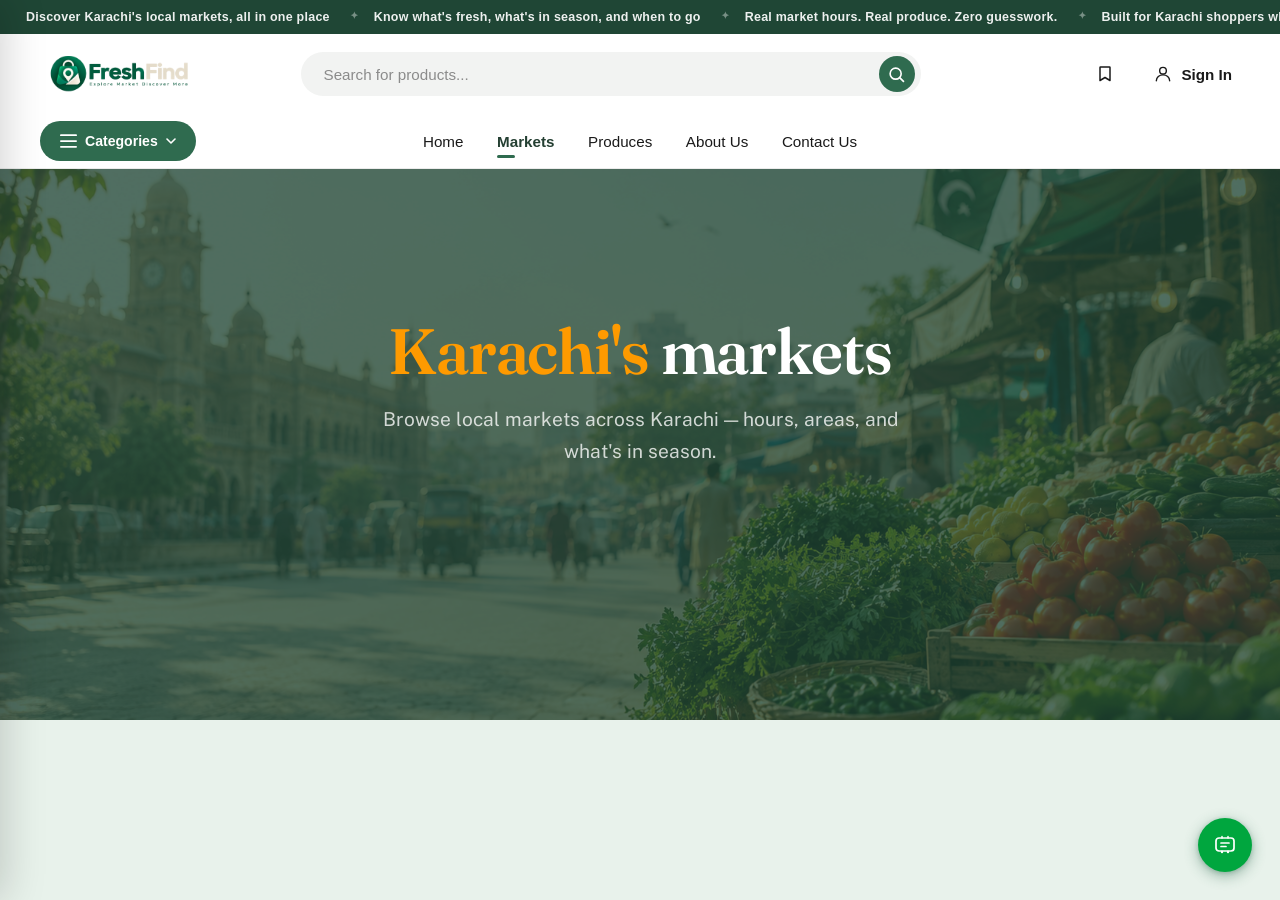
<file: index.html>
<!DOCTYPE html>
<html lang="en">
<head>
  <meta charset="UTF-8">
  <meta http-equiv="refresh" content="0; url=market.html">
  <title>FreshFind</title>
</head>
<body>
  <p>Redirecting to FreshFind...</p>
</body>
</html>
</file>
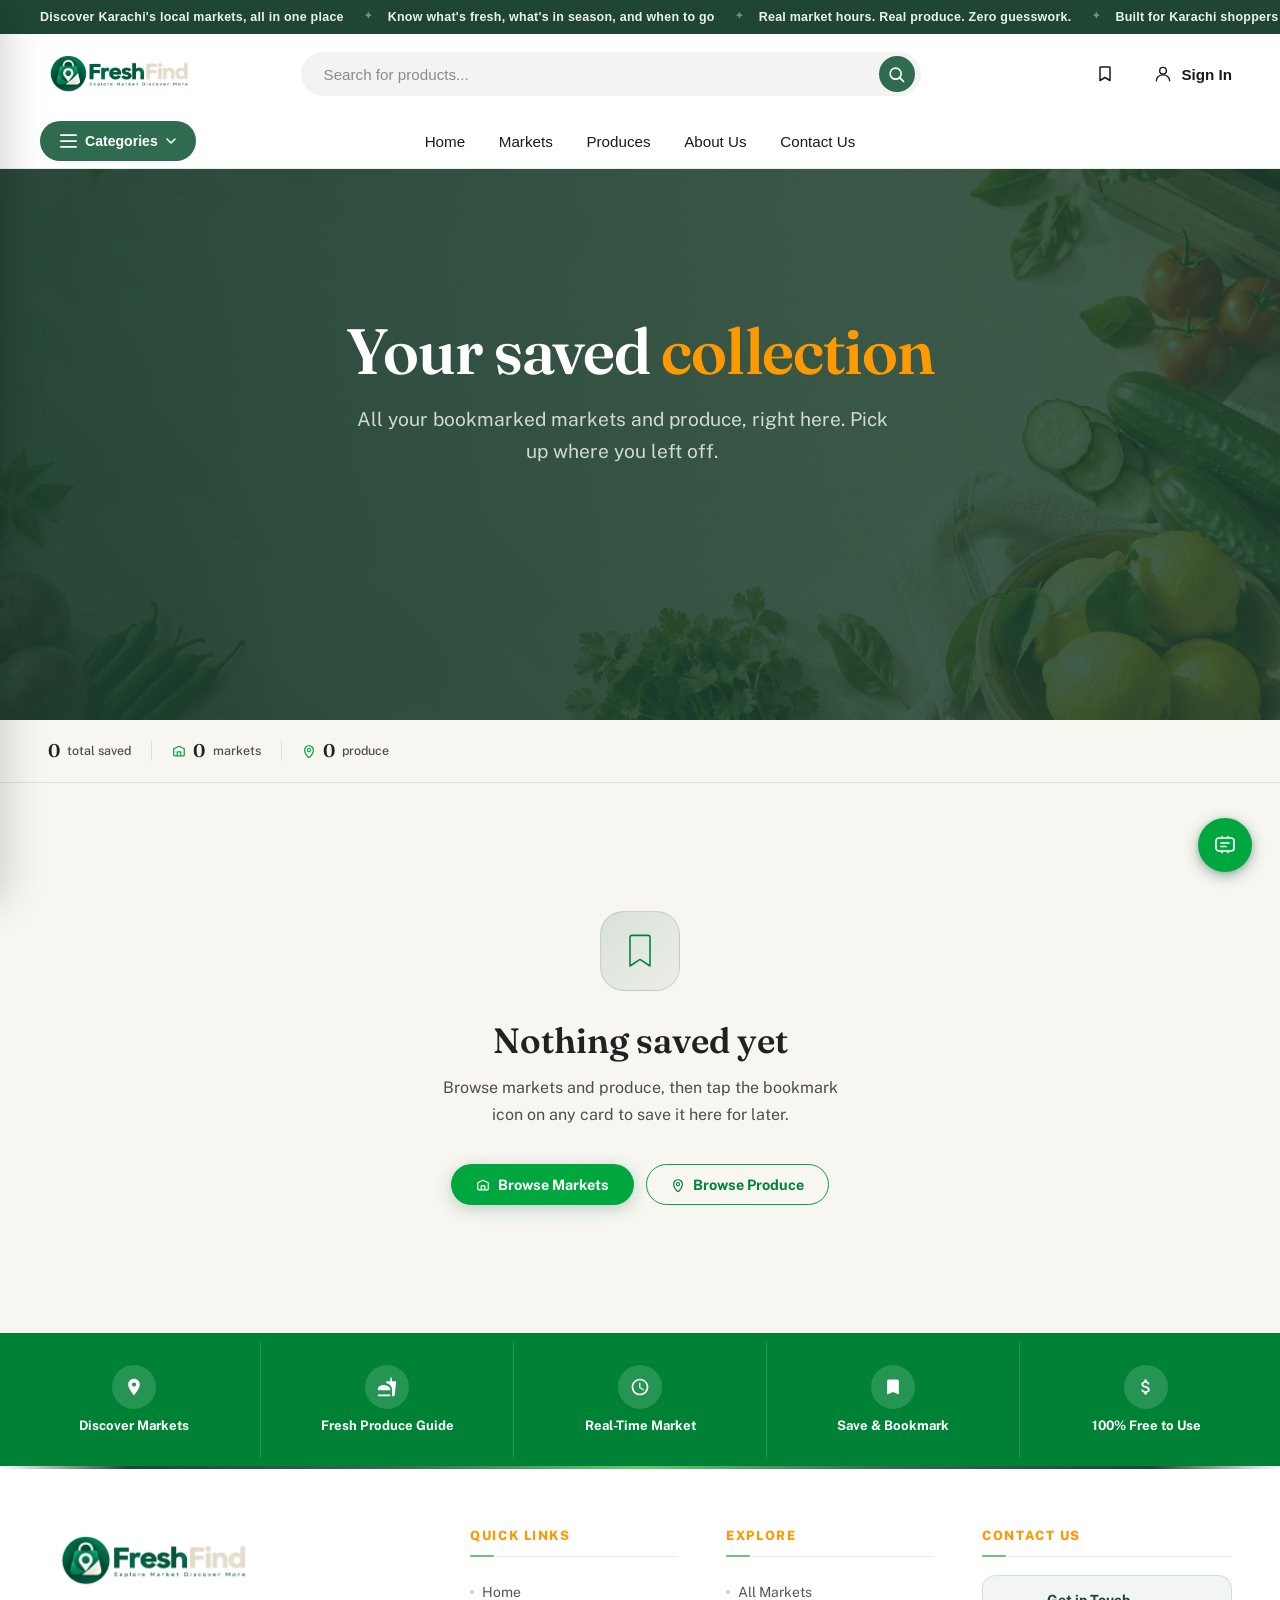
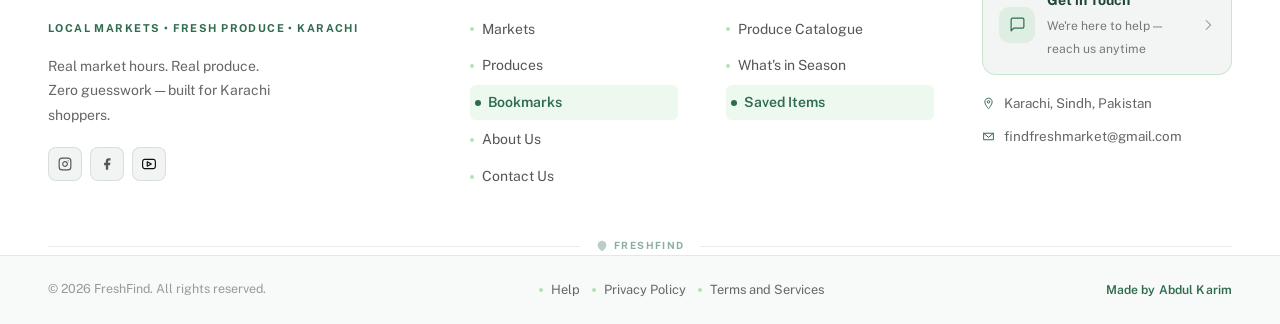
<file: bookmarks.html>
<!DOCTYPE html>
<html lang="en">

<head>
  <meta charset="UTF-8">
  <meta name="viewport" content="width=device-width, initial-scale=1.0">
  <title>Saved Items — FreshFind</title>
  <meta name="description"
    content="Your saved FreshFind markets and produce — quick access to everything you've bookmarked.">

  <link rel="preconnect" href="https://fonts.googleapis.com">
  <link rel="preconnect" href="https://fonts.gstatic.com" crossorigin>
  <link
    href="https://fonts.googleapis.com/css2?family=Fraunces:opsz,wght@9..144,500;9..144,600;9..144,700&family=Public+Sans:wght@400;500;600;700&display=swap"
    rel="stylesheet">

  <link rel="stylesheet" href="css/market.css">
  <link rel="stylesheet" href="css/navbar.css">
  <link rel="stylesheet" href="css/footer.css">
  <link rel="stylesheet" href="css/produces.css">
  <link rel="stylesheet" href="css/bookmarks.css">
  <link rel="stylesheet" href="css/chatbot.css">
</head>

<body>


    <!-- ===== Ticker Strip ===== -->
  <div class="ff-ticker" id="ffTicker">
    <span class="sr-only">FreshFind helps you discover Karachi's local markets — what they sell, when they're open,
      and what's fresh right now.</span>
    <div class="ff-ticker__track" aria-hidden="true">
      <span class="ff-ticker__item">Discover Karachi's local markets, all in one place</span>
      <span class="ff-ticker__item">Know what's fresh, what's in season, and when to go</span>
      <span class="ff-ticker__item">Real market hours. Real produce. Zero guesswork.</span>
      <span class="ff-ticker__item">Built for Karachi shoppers who want it fresh, not stale</span>
      <span class="ff-ticker__item">Discover Karachi's local markets, all in one place</span>
      <span class="ff-ticker__item">Know what's fresh, what's in season, and when to go</span>
      <span class="ff-ticker__item">Real market hours. Real produce. Zero guesswork.</span>
      <span class="ff-ticker__item">Built for Karachi shoppers who want it fresh, not stale</span>
    </div>
  </div>

  <!-- ===== Main Navbar ===== -->
  <header class="ff-navbar" id="ffNavbar" data-ff-state="top">
    <div class="ff-navbar__inner">

      <!-- Logo -->
      <a href="index.html" class="ff-navbar__logo" aria-label="FreshFind home">
        <img src="images/navbar/logo.png" alt="FreshFind Logo">
      </a>

      <!-- Search Bar -->
      <form class="ff-search" id="ffSearchForm" role="search">
        <input
          type="search"
          class="ff-search__input"
          id="ffSearchInput"
          name="q"
          placeholder="Search for products..."
          aria-label="Search for products"
          autocomplete="off">
        <button type="submit" class="ff-search__btn" aria-label="Search">
          <svg viewBox="0 0 20 20" fill="none" aria-hidden="true">
            <circle cx="9" cy="9" r="6.5" stroke="currentColor" stroke-width="1.9"/>
            <path d="M14 14l4.2 4.2" stroke="currentColor" stroke-width="2" stroke-linecap="round"/>
          </svg>
        </button>
      </form>

      <!-- Right Actions: Bookmark + Sign In + Hamburger -->
      <div class="ff-navbar__actions">
        <!-- Bookmark Button with Badge -->
        <a href="bookmarks.html" class="ff-navbar__bookmark" id="ffBookmarkBtn" aria-label="View saved items (0)">
          <svg viewBox="0 0 20 20" fill="none" aria-hidden="true" width="20" height="20">
            <path d="M5 3.5C5 3.22386 5.22386 3 5.5 3H14.5C14.7761 3 15 3.22386 15 3.5V16.5L10 13.5L5 16.5V3.5Z"
              stroke="currentColor" stroke-width="1.5" stroke-linejoin="round" />
          </svg>
          <span class="ff-navbar__bookmark-badge" id="ffBookmarkCount">0</span>
        </a>

        <a href="#auth" class="ff-navbar__auth">
          <svg viewBox="0 0 24 24" fill="none" aria-hidden="true" width="20" height="20">
            <circle cx="12" cy="8" r="4" stroke="currentColor" stroke-width="1.7"/>
            <path d="M4 20c0-4 3.582-7 8-7s8 3 8 7" stroke="currentColor" stroke-width="1.7" stroke-linecap="round"/>
          </svg>
          Sign In
        </a>

        <!-- Hamburger (mobile only) -->
        <button type="button" class="ff-navbar__hamburger" id="ffHamburgerBtn"
          aria-label="Open menu" aria-expanded="false" aria-controls="ffMobileMenu">
          <span class="ff-navbar__hamburger-line"></span>
          <span class="ff-navbar__hamburger-line"></span>
          <span class="ff-navbar__hamburger-line"></span>
        </button>
      </div>

    </div><!-- /.ff-navbar__inner -->

    <!-- ── Row 2: Categories · Primary Navigation ── -->
    <div class="ff-navbar__sub">
      <div class="ff-navbar__sub-inner">

        <!-- Categories Button -->
        <button
          type="button"
          class="ff-cat-btn"
          id="ffCatBtn"
          aria-haspopup="true"
          aria-expanded="false"
          aria-controls="ffCatPanel"
          aria-label="Browse all categories">
          <!-- Hamburger lines icon -->
          <svg class="ff-cat-btn__icon" viewBox="0 0 20 16" fill="none" aria-hidden="true">
            <rect y="0"  width="20" height="2.2" rx="1.1" fill="currentColor"/>
            <rect y="7"  width="20" height="2.2" rx="1.1" fill="currentColor"/>
            <rect y="13.8" width="20" height="2.2" rx="1.1" fill="currentColor"/>
          </svg>
          <span>Categories</span>
          <svg class="ff-cat-btn__chevron" viewBox="0 0 10 6" fill="none" aria-hidden="true">
            <path d="M1 1l4 4 4-4" stroke="currentColor" stroke-width="1.6" stroke-linecap="round" stroke-linejoin="round"/>
          </svg>
        </button>

        <!-- Desktop Navigation -->
        <nav class="ff-navbar__nav" aria-label="Primary">
          <ul class="ff-navbar__links">
            <li><a href="market.html" class="ff-navbar__link" data-ff-nav-link data-page="home">Home</a></li>
            <li><a href="market.html" class="ff-navbar__link" data-ff-nav-link data-page="markets">Markets</a></li>
            <li><a href="produces.html" class="ff-navbar__link" data-ff-nav-link data-page="produces">Produces</a></li>
            <li><a href="market.html" class="ff-navbar__link" data-ff-nav-link data-page="about">About Us</a></li>
            <li><a href="market.html" class="ff-navbar__link" data-ff-nav-link data-page="contact">Contact Us</a></li>
          </ul>
        </nav>

      </div><!-- /.ff-navbar__sub-inner -->
    </div><!-- /.ff-navbar__sub -->

    <!-- Mobile Menu -->
    <nav class="ff-mobile-menu" id="ffMobileMenu" aria-label="Mobile navigation" hidden>
      <ul class="ff-mobile-menu__links">
        <li><a href="market.html" class="ff-mobile-menu__link" data-ff-nav-link data-page="home">Home</a></li>
        <li><a href="market.html" class="ff-mobile-menu__link" data-ff-nav-link data-page="markets">Markets</a></li>
        <li><a href="produces.html" class="ff-mobile-menu__link" data-ff-nav-link data-page="produces">Produces</a></li>
        <li><a href="market.html" class="ff-mobile-menu__link" data-ff-nav-link data-page="about">About Us</a></li>
        <li><a href="market.html" class="ff-mobile-menu__link" data-ff-nav-link data-page="contact">Contact Us</a></li>
      </ul>
      <!-- Mobile categories trigger -->
      <button type="button" class="ff-mobile-menu__cat-btn" id="ffMobileCatBtn"
        aria-haspopup="true" aria-expanded="false">
        <svg viewBox="0 0 20 16" fill="none" width="16" height="16" aria-hidden="true">
          <rect y="0"    width="20" height="2.2" rx="1.1" fill="currentColor"/>
          <rect y="7"    width="20" height="2.2" rx="1.1" fill="currentColor"/>
          <rect y="13.8" width="20" height="2.2" rx="1.1" fill="currentColor"/>
        </svg>
        Browse Categories
      </button>
      <a href="#auth" class="ff-mobile-menu__auth">Sign In</a>
    </nav>
  </header>

  <!-- ===== Categories Panel (Sidebar Dropdown) ===== -->
  <!-- Overlay -->
  <div class="ff-cat-overlay" id="ffCatOverlay" aria-hidden="true"></div>

  <!-- Panel -->
  <aside
    class="ff-cat-panel"
    id="ffCatPanel"
    role="dialog"
    aria-modal="true"
    aria-label="Browse categories"
    hidden
    aria-hidden="true">

    <!-- Panel Header -->
    <div class="ff-cat-panel__header">
      <div class="ff-cat-panel__title">
        <svg class="ff-cat-panel__leaf" viewBox="0 0 24 24" fill="none" aria-hidden="true">
          <path d="M12 2C6.477 2 2 6.477 2 12c0 2.5.933 4.78 2.464 6.517C6.077 20.395 8.91 21.5 12 21.5c5.523 0 10-4.477 10-10S17.523 2 12 2Z" fill="#fff" opacity=".18"/>
          <path d="M5 19c1-5 4.5-9 10-11C13.5 12 10 15.5 5 19Z" fill="#fff"/>
        </svg>
        <span>Categories</span>
      </div>
      <button type="button" class="ff-cat-panel__close" id="ffCatClose" aria-label="Close categories panel">
        <svg viewBox="0 0 14 14" fill="none" aria-hidden="true">
          <path d="M1 1l12 12M13 1L1 13" stroke="currentColor" stroke-width="2" stroke-linecap="round"/>
        </svg>
      </button>
    </div>

    <!-- Search inside panel -->
    <div class="ff-cat-panel__search-wrap">
      <svg class="ff-cat-panel__search-icon" viewBox="0 0 20 20" fill="none" aria-hidden="true">
        <circle cx="9" cy="9" r="6.5" stroke="currentColor" stroke-width="1.6"/>
        <path d="M14 14l3.5 3.5" stroke="currentColor" stroke-width="1.7" stroke-linecap="round"/>
      </svg>
      <input
        type="search"
        class="ff-cat-panel__search"
        id="ffCatSearch"
        placeholder="Search categories..."
        autocomplete="off"
        aria-label="Search categories">
    </div>

    <!-- All Categories pill -->
    <button type="button" class="ff-cat-panel__all" id="ffCatAll">
      All Categories
      <span class="ff-cat-panel__all-count">8</span>
    </button>

    <!-- Category list -->
    <ul class="ff-cat-panel__list" id="ffCatList" role="list">

      <li class="ff-cat-panel__item" data-cat-name="Fruits">
        <a href="produces.html?category=Fruits" class="ff-cat-panel__row">
          <span class="ff-cat-panel__icon-wrap" aria-hidden="true">
            <svg viewBox="0 0 24 24" fill="none"><path d="M5 19c1-5 4.5-9 10-11C13.5 12 10 15.5 5 19Z" fill="currentColor"/></svg>
          </span>
          <span class="ff-cat-panel__name">Fruits</span>
          <span class="ff-cat-panel__count">6</span>
          <svg class="ff-cat-panel__arrow" viewBox="0 0 8 14" fill="none" aria-hidden="true">
            <path d="M1 1l6 6-6 6" stroke="currentColor" stroke-width="1.6" stroke-linecap="round" stroke-linejoin="round"/>
          </svg>
        </a>
      </li>

      <li class="ff-cat-panel__item" data-cat-name="Vegetables">
        <a href="produces.html?category=Vegetables" class="ff-cat-panel__row">
          <span class="ff-cat-panel__icon-wrap" aria-hidden="true">
            <svg viewBox="0 0 24 24" fill="none"><path d="M5 19c1-5 4.5-9 10-11C13.5 12 10 15.5 5 19Z" fill="currentColor"/></svg>
          </span>
          <span class="ff-cat-panel__name">Vegetables</span>
          <span class="ff-cat-panel__count">6</span>
          <svg class="ff-cat-panel__arrow" viewBox="0 0 8 14" fill="none" aria-hidden="true">
            <path d="M1 1l6 6-6 6" stroke="currentColor" stroke-width="1.6" stroke-linecap="round" stroke-linejoin="round"/>
          </svg>
        </a>
      </li>

      <li class="ff-cat-panel__item" data-cat-name="Herbs">
        <a href="produces.html?category=Herbs" class="ff-cat-panel__row">
          <span class="ff-cat-panel__icon-wrap" aria-hidden="true">
            <svg viewBox="0 0 24 24" fill="none"><path d="M5 19c1-5 4.5-9 10-11C13.5 12 10 15.5 5 19Z" fill="currentColor"/></svg>
          </span>
          <span class="ff-cat-panel__name">Herbs</span>
          <span class="ff-cat-panel__count">6</span>
          <svg class="ff-cat-panel__arrow" viewBox="0 0 8 14" fill="none" aria-hidden="true">
            <path d="M1 1l6 6-6 6" stroke="currentColor" stroke-width="1.6" stroke-linecap="round" stroke-linejoin="round"/>
          </svg>
        </a>
      </li>

      <li class="ff-cat-panel__item" data-cat-name="Leafy Greens">
        <a href="produces.html?category=Leafy Greens" class="ff-cat-panel__row">
          <span class="ff-cat-panel__icon-wrap" aria-hidden="true">
            <svg viewBox="0 0 24 24" fill="none"><path d="M5 19c1-5 4.5-9 10-11C13.5 12 10 15.5 5 19Z" fill="currentColor"/></svg>
          </span>
          <span class="ff-cat-panel__name">Leafy Greens</span>
          <span class="ff-cat-panel__count">6</span>
          <svg class="ff-cat-panel__arrow" viewBox="0 0 8 14" fill="none" aria-hidden="true">
            <path d="M1 1l6 6-6 6" stroke="currentColor" stroke-width="1.6" stroke-linecap="round" stroke-linejoin="round"/>
          </svg>
        </a>
      </li>

      <li class="ff-cat-panel__item" data-cat-name="Roots & Tubers">
        <a href="produces.html?category=Roots & Tubers" class="ff-cat-panel__row">
          <span class="ff-cat-panel__icon-wrap" aria-hidden="true">
            <svg viewBox="0 0 24 24" fill="none"><path d="M5 19c1-5 4.5-9 10-11C13.5 12 10 15.5 5 19Z" fill="currentColor"/></svg>
          </span>
          <span class="ff-cat-panel__name">Roots &amp; Tubers</span>
          <span class="ff-cat-panel__count">6</span>
          <svg class="ff-cat-panel__arrow" viewBox="0 0 8 14" fill="none" aria-hidden="true">
            <path d="M1 1l6 6-6 6" stroke="currentColor" stroke-width="1.6" stroke-linecap="round" stroke-linejoin="round"/>
          </svg>
        </a>
      </li>

      <li class="ff-cat-panel__item" data-cat-name="Dairy">
        <a href="produces.html?category=Dairy" class="ff-cat-panel__row">
          <span class="ff-cat-panel__icon-wrap" aria-hidden="true">
            <svg viewBox="0 0 24 24" fill="none"><path d="M5 19c1-5 4.5-9 10-11C13.5 12 10 15.5 5 19Z" fill="currentColor"/></svg>
          </span>
          <span class="ff-cat-panel__name">Dairy</span>
          <span class="ff-cat-panel__count">6</span>
          <svg class="ff-cat-panel__arrow" viewBox="0 0 8 14" fill="none" aria-hidden="true">
            <path d="M1 1l6 6-6 6" stroke="currentColor" stroke-width="1.6" stroke-linecap="round" stroke-linejoin="round"/>
          </svg>
        </a>
      </li>

      <li class="ff-cat-panel__item" data-cat-name="Eggs">
        <a href="produces.html?category=Eggs" class="ff-cat-panel__row">
          <span class="ff-cat-panel__icon-wrap" aria-hidden="true">
            <svg viewBox="0 0 24 24" fill="none"><path d="M5 19c1-5 4.5-9 10-11C13.5 12 10 15.5 5 19Z" fill="currentColor"/></svg>
          </span>
          <span class="ff-cat-panel__name">Eggs</span>
          <span class="ff-cat-panel__count">6</span>
          <svg class="ff-cat-panel__arrow" viewBox="0 0 8 14" fill="none" aria-hidden="true">
            <path d="M1 1l6 6-6 6" stroke="currentColor" stroke-width="1.6" stroke-linecap="round" stroke-linejoin="round"/>
          </svg>
        </a>
      </li>

      <li class="ff-cat-panel__item" data-cat-name="Organic / Farm Produce">
        <a href="produces.html?category=Organic / Farm Produce" class="ff-cat-panel__row">
          <span class="ff-cat-panel__icon-wrap" aria-hidden="true">
            <svg viewBox="0 0 24 24" fill="none"><path d="M5 19c1-5 4.5-9 10-11C13.5 12 10 15.5 5 19Z" fill="currentColor"/></svg>
          </span>
          <span class="ff-cat-panel__name">Organic / Farm Produce</span>
          <span class="ff-cat-panel__count">6</span>
          <svg class="ff-cat-panel__arrow" viewBox="0 0 8 14" fill="none" aria-hidden="true">
            <path d="M1 1l6 6-6 6" stroke="currentColor" stroke-width="1.6" stroke-linecap="round" stroke-linejoin="round"/>
          </svg>
        </a>
      </li>

    </ul><!-- /.ff-cat-panel__list -->

    <!-- Footer: total count -->
    <div class="ff-cat-panel__footer-count">
      <span>Total Categories</span>
      <span class="ff-cat-panel__total-badge">8</span>
    </div>

    <!-- Email -->
    <a class="ff-cat-panel__email" href="https://mail.google.com/mail/?view=cm&fs=1&to=findfreshmarket@gmail.com" target = "_blank" rel="noopener noreferrer">
      <svg viewBox="0 0 24 24" fill="none" aria-hidden="true" width="15" height="15">
        <rect x="2.5" y="5" width="19" height="14" rx="2.5" stroke="currentColor" stroke-width="1.8"/>
        <path d="M3.5 7.5 12 13l8.5-5.5" stroke="currentColor" stroke-width="1.8" stroke-linecap="round" stroke-linejoin="round"/>
      </svg>
      findfreshmarket@gmail.com
    </a>

    <!-- Social links -->
    <div class="ff-cat-panel__socials">
      <a href="https://www.facebook.com/share/1DcEz7cwS1/" class="ff-cat-panel__social-link" aria-label="Facebook" target="_blank" rel="noopener">
        <svg viewBox="0 0 24 24" fill="currentColor" aria-hidden="true">
          <path d="M17 2h-3a5 5 0 0 0-5 5v3H6v4h3v8h4v-8h3l1-4h-4V7a1 1 0 0 1 1-1h3z"/>
        </svg>
      </a>
      <a href="https://www.instagram.com/freshfind_official?stkn=MXF6bDB4Y293NjRmbg==" class="ff-cat-panel__social-link" aria-label="Instagram" target="_blank" rel="noopener">
        <svg viewBox="0 0 24 24" fill="none" stroke="currentColor" stroke-width="1.8" aria-hidden="true">
          <rect x="2" y="2" width="20" height="20" rx="5" ry="5"/>
          <circle cx="12" cy="12" r="4"/>
          <circle cx="17.5" cy="6.5" r="0.5" fill="currentColor" stroke="none"/>
        </svg>
      </a>
      <a href="#twitter"   class="ff-cat-panel__social-link" aria-label="X / Twitter">
        <!-- X logo -->
        <svg viewBox="0 0 24 24" fill="currentColor" aria-hidden="true">
          <path d="M18.244 2.25h3.308l-7.227 8.26 8.502 11.24H16.17l-4.714-6.231-5.401 6.231H2.747l7.73-8.835L2.25 2.25h7.02l4.261 5.632 4.713-5.632Zm-1.161 17.52h1.833L7.084 4.126H5.117z"/>
        </svg>
      </a>
      <a href="https://youtube.com/@freshfindofficial?si=iFSGuIRCSj1rBDaO" class="ff-cat-panel__social-link" aria-label="YouTube" target="_blank" rel="noopener">
        <svg viewBox="0 0 24 24" fill="currentColor" aria-hidden="true">
          <path d="M22.54 6.42a2.78 2.78 0 0 0-1.95-1.96C18.88 4 12 4 12 4s-6.88 0-8.59.46A2.78 2.78 0 0 0 1.46 6.42 29 29 0 0 0 1 12a29 29 0 0 0 .46 5.58 2.78 2.78 0 0 0 1.95 1.97C5.12 20 12 20 12 20s6.88 0 8.59-.45a2.78 2.78 0 0 0 1.96-1.97A29 29 0 0 0 23 12a29 29 0 0 0-.46-5.58Z"/>
          <polygon points="9.75 15.02 15.5 12 9.75 8.98 9.75 15.02" fill="#fff"/>
        </svg>
      </a>
    </div><!-- /.ff-cat-panel__socials -->

  </aside><!-- /.ff-cat-panel -->

  <main>

    <!-- ================================================================
         HERO — Same layout as produces.html hero
         ================================================================ -->
    <section class="hero hero--bookmarks" aria-labelledby="bmHeading">
      <div class="hero__pattern" aria-hidden="true"></div>
      <div class="hero__blob" aria-hidden="true"></div>

      <div class="container hero__inner">
        <div class="hero__content">

          <h1 class="hero__heading bm-hero__heading" id="bmHeading">
            Your <mark>saved</mark> <span class="hero__heading-green">collection</span>
          </h1>

          <p class="hero__subtext">
            All your bookmarked markets and produce, right here. Pick up where you left off.
          </p>


        </div>
      </div>
    </section>

    <!-- ================================================================
         YOUR COLLECTION — Stats bar below hero
         ================================================================ -->
    <div class="bm-collection-bar" id="bmCollectionBar">
      <div class="container bm-collection-bar__inner">

        <!-- Stats -->
        <div class="bm-collection-bar__stats" id="bmSummary">
          <div class="bm-collection-bar__stat">
            <span class="bm-collection-bar__stat-number" id="bmCountTotal">0</span>
            <span class="bm-collection-bar__stat-label">total saved</span>
          </div>
          <div class="bm-collection-bar__divider" aria-hidden="true"></div>
          <div class="bm-collection-bar__stat">
            <svg viewBox="0 0 16 16" fill="none" aria-hidden="true">
              <path d="M2 5.5l6-3 6 3v7a1 1 0 01-1 1H3a1 1 0 01-1-1v-7Z" stroke="currentColor" stroke-width="1.4" stroke-linejoin="round"/>
              <path d="M6 13.5V9h4v4.5" stroke="currentColor" stroke-width="1.4" stroke-linejoin="round"/>
            </svg>
            <span class="bm-collection-bar__stat-number" id="bmCountMarkets">0</span>
            <span class="bm-collection-bar__stat-label">markets</span>
          </div>
          <div class="bm-collection-bar__divider" aria-hidden="true"></div>
          <div class="bm-collection-bar__stat">
            <svg viewBox="0 0 16 16" fill="none" aria-hidden="true">
              <path d="M8 2C5.24 2 3 4.24 3 7c0 3.75 5 9 5 9s5-5.25 5-9c0-2.76-2.24-5-5-5Z" stroke="currentColor" stroke-width="1.4" stroke-linejoin="round"/>
              <circle cx="8" cy="7" r="1.8" stroke="currentColor" stroke-width="1.3"/>
            </svg>
            <span class="bm-collection-bar__stat-number" id="bmCountProduce">0</span>
            <span class="bm-collection-bar__stat-label">produce</span>
          </div>
        </div>

        <!-- Actions -->
        <div class="bm-collection-bar__actions" id="bmActionsBar">
          <button type="button" class="bm-collection-bar__btn" id="bmExportBtn">
            <svg viewBox="0 0 16 16" fill="none" aria-hidden="true">
              <path d="M8 2v8M8 10l-2.5-2.5M8 10l2.5-2.5" stroke="currentColor" stroke-width="1.4" stroke-linecap="round" stroke-linejoin="round"/>
              <path d="M2.5 12v1a.5.5 0 0 0 .5.5h10a.5.5 0 0 0 .5-.5v-1" stroke="currentColor" stroke-width="1.4" stroke-linecap="round"/>
            </svg>
            Export
          </button>
          <button type="button" class="bm-collection-bar__btn" id="bmShareBtn">
            <svg viewBox="0 0 16 16" fill="none" aria-hidden="true">
              <circle cx="12" cy="3" r="1.6" stroke="currentColor" stroke-width="1.3"/>
              <circle cx="12" cy="13" r="1.6" stroke="currentColor" stroke-width="1.3"/>
              <circle cx="4" cy="8" r="1.6" stroke="currentColor" stroke-width="1.3"/>
              <path d="M10.5 3.9 5.4 7.1M5.4 8.9l5.1 3.2" stroke="currentColor" stroke-width="1.3" stroke-linecap="round"/>
            </svg>
            Share
          </button>
          <button type="button" class="bm-collection-bar__btn bm-collection-bar__btn--danger" id="bmClearAllBtn">
            <svg viewBox="0 0 16 16" fill="none" aria-hidden="true">
              <path d="M4 4l8 8M12 4l-8 8" stroke="currentColor" stroke-width="1.4" stroke-linecap="round"/>
            </svg>
            Clear All
          </button>
        </div>

      </div>
    </div>

    <!-- ================================================================
         GLOBAL EMPTY STATE
         Shown only when there are zero bookmarks of any kind.
         ================================================================ -->
    <section class="bm-empty-global" id="bmEmptyGlobal" aria-labelledby="bmEmptyHeading" hidden>
      <div class="container bm-empty-global__inner">

        <div class="bm-empty-global__orb" aria-hidden="true">
          <svg viewBox="0 0 64 64" fill="none">
            <path d="M16 10C16 8.34315 17.3431 7 19 7H45C46.6569 7 48 8.34315 48 10V56L32 45.5L16 56V10Z"
              stroke="currentColor" stroke-width="2.5" stroke-linejoin="round"/>
          </svg>
        </div>

        <div class="bm-empty-global__text">
          <h2 id="bmEmptyHeading">Nothing saved yet</h2>
          <p>
            Browse markets and produce, then tap the bookmark icon on any card
            to save it here for later.
          </p>
        </div>

        <div class="bm-empty-global__actions">
          <a href="market.html#directory" class="bm-empty-global__cta bm-empty-global__cta--primary">
            <svg viewBox="0 0 16 16" fill="none" aria-hidden="true">
              <path d="M2 5.5l6-3 6 3v7a1 1 0 01-1 1H3a1 1 0 01-1-1v-7Z" stroke="currentColor" stroke-width="1.4" stroke-linejoin="round"/>
              <path d="M6 13.5V9h4v4.5" stroke="currentColor" stroke-width="1.4" stroke-linejoin="round"/>
            </svg>
            Browse Markets
          </a>
          <a href="produces.html" class="bm-empty-global__cta bm-empty-global__cta--secondary">
            <svg viewBox="0 0 16 16" fill="none" aria-hidden="true">
              <path d="M8 2C5.24 2 3 4.24 3 7c0 3.75 5 9 5 9s5-5.25 5-9c0-2.76-2.24-5-5-5Z" stroke="currentColor" stroke-width="1.4" stroke-linejoin="round"/>
              <circle cx="8" cy="7" r="1.8" stroke="currentColor" stroke-width="1.3"/>
            </svg>
            Browse Produce
          </a>
        </div>

      </div>
    </section>

    <!-- ================================================================
         SAVED MARKETS
         ================================================================ -->
    <section class="bm-section" id="bmMarketsSection" aria-labelledby="bmMarketsHeading" hidden>
      <div class="container">

        <div class="bm-section__header" data-reveal>
          <div class="bm-section__header-left">
            <p class="bm-section__eyebrow">
              <svg viewBox="0 0 16 16" fill="none" aria-hidden="true">
                <path d="M2 5.5l6-3 6 3v7a1 1 0 01-1 1H3a1 1 0 01-1-1v-7Z" stroke="currentColor" stroke-width="1.4" stroke-linejoin="round"/>
                <path d="M6 13.5V9h4v4.5" stroke="currentColor" stroke-width="1.4" stroke-linejoin="round"/>
              </svg>
              Saved Markets
            </p>
            <h2 id="bmMarketsHeading">
              Your bookmarked<br><span class="bm-section__heading-accent">markets</span>
              <span class="bm-section__count" id="bmMarketsBadge">0</span>
            </h2>
            <p class="bm-section__subtext">Tap "View Details" on any card to see full hours, area map and produce.</p>
          </div>
        </div>

        <div class="market-grid" id="bmMarketGrid"></div>

        <div class="bm-section__empty" id="bmMarketsEmpty" hidden>
          <svg viewBox="0 0 24 24" fill="none" aria-hidden="true">
            <path d="M2 5.5l6-3 6 3v7a1 1 0 01-1 1H3a1 1 0 01-1-1v-7Z" stroke="currentColor" stroke-width="1.4" stroke-linejoin="round"/>
            <path d="M6 13.5V9h4v4.5" stroke="currentColor" stroke-width="1.4" stroke-linejoin="round"/>
          </svg>
          <p>No saved markets yet. <a href="market.html#directory">Browse the market directory</a> to find one you like.</p>
        </div>

      </div>
    </section>

    <!-- ================================================================
         SAVED PRODUCE
         ================================================================ -->
    <section class="bm-section bm-section--alt" id="bmProduceSection" aria-labelledby="bmProduceHeading" hidden>
      <div class="container">

        <div class="bm-section__header" data-reveal>
          <div class="bm-section__header-left">
            <p class="bm-section__eyebrow">
              <svg viewBox="0 0 16 16" fill="none" aria-hidden="true">
                <path d="M8 2C5.24 2 3 4.24 3 7c0 3.75 5 9 5 9s5-5.25 5-9c0-2.76-2.24-5-5-5Z" stroke="currentColor" stroke-width="1.4" stroke-linejoin="round"/>
                <circle cx="8" cy="7" r="1.8" stroke="currentColor" stroke-width="1.3"/>
              </svg>
              Saved Produce
            </p>
            <h2 id="bmProduceHeading">
              Your bookmarked<br><span class="bm-section__heading-accent">produce</span>
              <span class="bm-section__count" id="bmProduceBadge">0</span>
            </h2>
            <p class="bm-section__subtext">See what's in season and which markets currently carry each item.</p>
          </div>
        </div>

        <div class="produce-grid" id="bmProduceGrid"></div>

        <div class="bm-section__empty" id="bmProduceEmpty" hidden>
          <svg viewBox="0 0 24 24" fill="none" aria-hidden="true">
            <path d="M12 2C7.58 2 4 5.58 4 10c0 5.5 8 12 8 12s8-6.5 8-12c0-4.42-3.58-8-8-8Z" stroke="currentColor" stroke-width="1.4" stroke-linejoin="round"/>
            <circle cx="12" cy="10" r="2.5" stroke="currentColor" stroke-width="1.3"/>
          </svg>
          <p>No saved produce yet. <a href="produces.html">Browse the produce guide</a> to explore what's in season.</p>
        </div>

      </div>
    </section>

  </main>

  <!-- ================================================================
       TEMPLATES
       ================================================================ -->

  <!-- Market card — compact bookmark version, only essential info -->
  <template id="bmMarketCardTemplate">
    <article class="market-card">
      <div class="market-card__media">
        <img class="market-card__image" src="" alt="" loading="lazy">
        <span class="market-card__status" data-status="unknown">Checking hours…</span>
        <button type="button" class="market-card__bookmark bm-remove-btn"
          aria-label="Remove market from bookmarks" aria-pressed="true">
          <svg viewBox="0 0 20 20" fill="currentColor" aria-hidden="true">
            <path
              d="M5 3.5C5 3.22386 5.22386 3 5.5 3H14.5C14.7761 3 15 3.22386 15 3.5V16.5L10 13.5L5 16.5V3.5Z"
              stroke="currentColor" stroke-width="1.4" stroke-linejoin="round" fill="none" />
            <line x1="7" y1="7" x2="13" y2="13" stroke="currentColor" stroke-width="1.5"
              stroke-linecap="round" />
            <line x1="13" y1="7" x2="7" y2="13" stroke="currentColor" stroke-width="1.5"
              stroke-linecap="round" />
          </svg>
          <span class="sr-only">Remove from bookmarks</span>
        </button>
      </div>

      <div class="market-card__body">
        <div class="market-card__heading">
          <h3 class="market-card__name"></h3>
          <span class="market-card__area"></span>
        </div>

        <!-- Note widget — injected by bookmarks.js into .bm-note-slot -->
        <div class="bm-note-slot"></div>

        <div class="market-card__actions">
          <a href="marketdetails.html" class="market-card__details">View details</a>
        </div>
      </div>
    </article>
  </template>

  <!-- Produce card — compact bookmark version, only essential info -->
  <template id="bmProduceCardTemplate">
    <article class="produce-card">
      <div class="produce-card__media">
        <div class="produce-card__remove-wrap">
          <button type="button" class="bm-produce-remove-btn"
            aria-label="Remove produce from bookmarks" aria-pressed="true">
            <svg viewBox="0 0 20 20" fill="none" aria-hidden="true">
              <line x1="5" y1="5" x2="15" y2="15" stroke="currentColor" stroke-width="1.6"
                stroke-linecap="round" />
              <line x1="15" y1="5" x2="5" y2="15" stroke="currentColor" stroke-width="1.6"
                stroke-linecap="round" />
            </svg>
            <span class="sr-only">Remove from bookmarks</span>
          </button>
        </div>
        <img class="produce-card__image" src="" alt="" loading="lazy">
        <span class="produce-card__category-badge"></span>
      </div>

      <div class="produce-card__body">
        <div class="produce-card__heading">
          <h3 class="produce-card__name"></h3>
        </div>

        <!-- Note widget — injected by bookmarks.js into .bm-note-slot -->
        <div class="bm-note-slot"></div>

        <div class="produce-card__actions">
          <a href="produces.html" class="produce-card__details">View in Produce Guide</a>
        </div>
      </div>
    </article>
  </template>

  <!-- =====================================================
       FRESHBOT — Floating Chatbot Widget
       ===================================================== -->

  <!-- Launcher button -->
  <button type="button" class="ff-chat-launcher" id="ffChatLauncher"
    aria-label="Open FreshBot chat" aria-expanded="false" aria-controls="ffChatWindow">
    <svg class="ff-chat-launcher__icon-open" viewBox="0 0 24 24" fill="none" aria-hidden="true">
      <rect x="3" y="5" width="18" height="13" rx="3" stroke="currentColor" stroke-width="1.7"/>
      <path d="M8 10h8M8 13.5h5" stroke="currentColor" stroke-width="1.7" stroke-linecap="round"/>
      <path d="M9 5V3.5M15 5V3.5" stroke="currentColor" stroke-width="1.5" stroke-linecap="round"/>
      <circle cx="9" cy="19" r="1.2" fill="currentColor"/>
      <circle cx="15" cy="19" r="1.2" fill="currentColor"/>
    </svg>
    <svg class="ff-chat-launcher__icon-close" viewBox="0 0 24 24" fill="none" aria-hidden="true">
      <path d="M6 6l12 12M18 6L6 18" stroke="currentColor" stroke-width="2" stroke-linecap="round"/>
    </svg>
    <span class="ff-chat-launcher__badge" id="ffChatBadge" hidden aria-hidden="true">1</span>
  </button>

  <!-- Chat window -->
  <div class="ff-chat-window" id="ffChatWindow" role="dialog"
    aria-label="FreshBot chat" aria-modal="false" hidden>
    <div class="ff-chat-header">
      <div class="ff-chat-header__avatar" aria-hidden="true">🌿</div>
      <div class="ff-chat-header__info">
        <p class="ff-chat-header__name">FreshBot</p>
        <span class="ff-chat-header__status">
          <span class="ff-chat-header__status-dot" aria-hidden="true"></span>
          Your local market guide
        </span>
      </div>
      <button type="button" class="ff-chat-header__close" id="ffChatClose" aria-label="Close chat">
        <svg viewBox="0 0 16 16" fill="none" aria-hidden="true">
          <path d="M4 4l8 8M12 4l-8 8" stroke="currentColor" stroke-width="1.6" stroke-linecap="round"/>
        </svg>
      </button>
    </div>
    <div class="ff-chat-messages" id="ffChatMessages" role="log" aria-live="polite" aria-label="Chat messages"></div>
    <div class="ff-suggestions-wrap" id="ffSuggestionsWrap" hidden>
      <div class="ff-suggestions-header">
        <span class="ff-suggestions-label">Suggested questions</span>
        <button type="button" class="ff-suggestions-toggle" id="ffSuggestionsToggle"
          aria-expanded="true" aria-label="Hide suggested questions">
          <svg class="ff-suggestions-arrow" viewBox="0 0 12 12" fill="none" aria-hidden="true">
            <path d="M2 4l4 4 4-4" stroke="currentColor" stroke-width="1.6"
              stroke-linecap="round" stroke-linejoin="round"/>
          </svg>
        </button>
      </div>
      <div class="ff-quick-replies" id="ffQuickReplies" aria-label="Suggested questions"></div>
    </div>
    <div class="ff-chat-input-row">
      <label for="ffChatInput" class="sr-only">Type your message</label>
      <input type="text" class="ff-chat-input" id="ffChatInput"
        placeholder="Ask about markets, hours, produce…"
        autocomplete="off" maxlength="200">
      <button type="button" class="ff-chat-send" id="ffChatSend" aria-label="Send message" disabled>
        <svg viewBox="0 0 16 16" fill="none" aria-hidden="true">
          <path d="M2 8h12M10 4l4 4-4 4" stroke="currentColor" stroke-width="1.6" stroke-linecap="round" stroke-linejoin="round"/>
        </svg>
      </button>
    </div>
  </div>

  <script src="js/navbar.js"></script>
  <script src="js/bookmarks.js"></script>
  <script src="js/chatbot.js"></script>
  <script src="js/footer.js"></script>

  <!-- Toast notification for copy/share feedback -->
  <div class="bm-toast" id="bmToast" role="status" aria-live="polite" aria-atomic="true"></div>

</body>

</html>
</file>
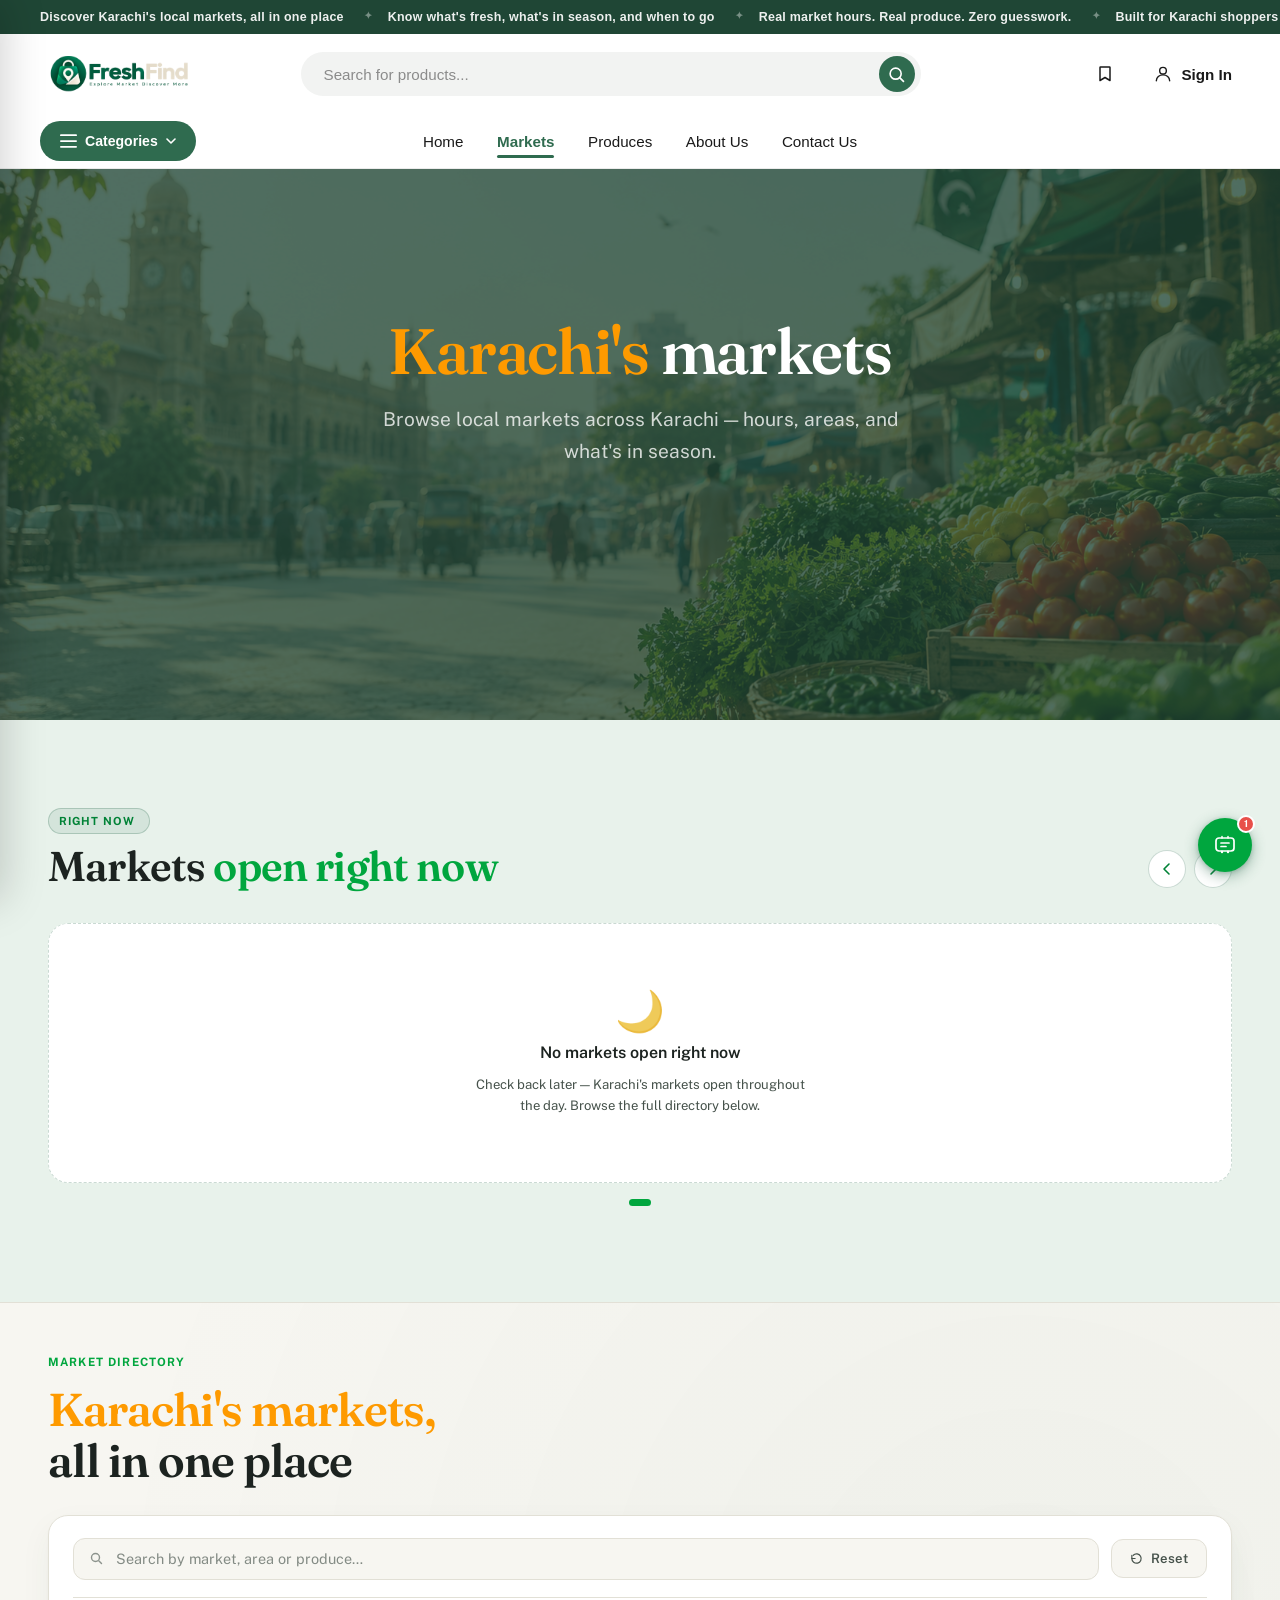
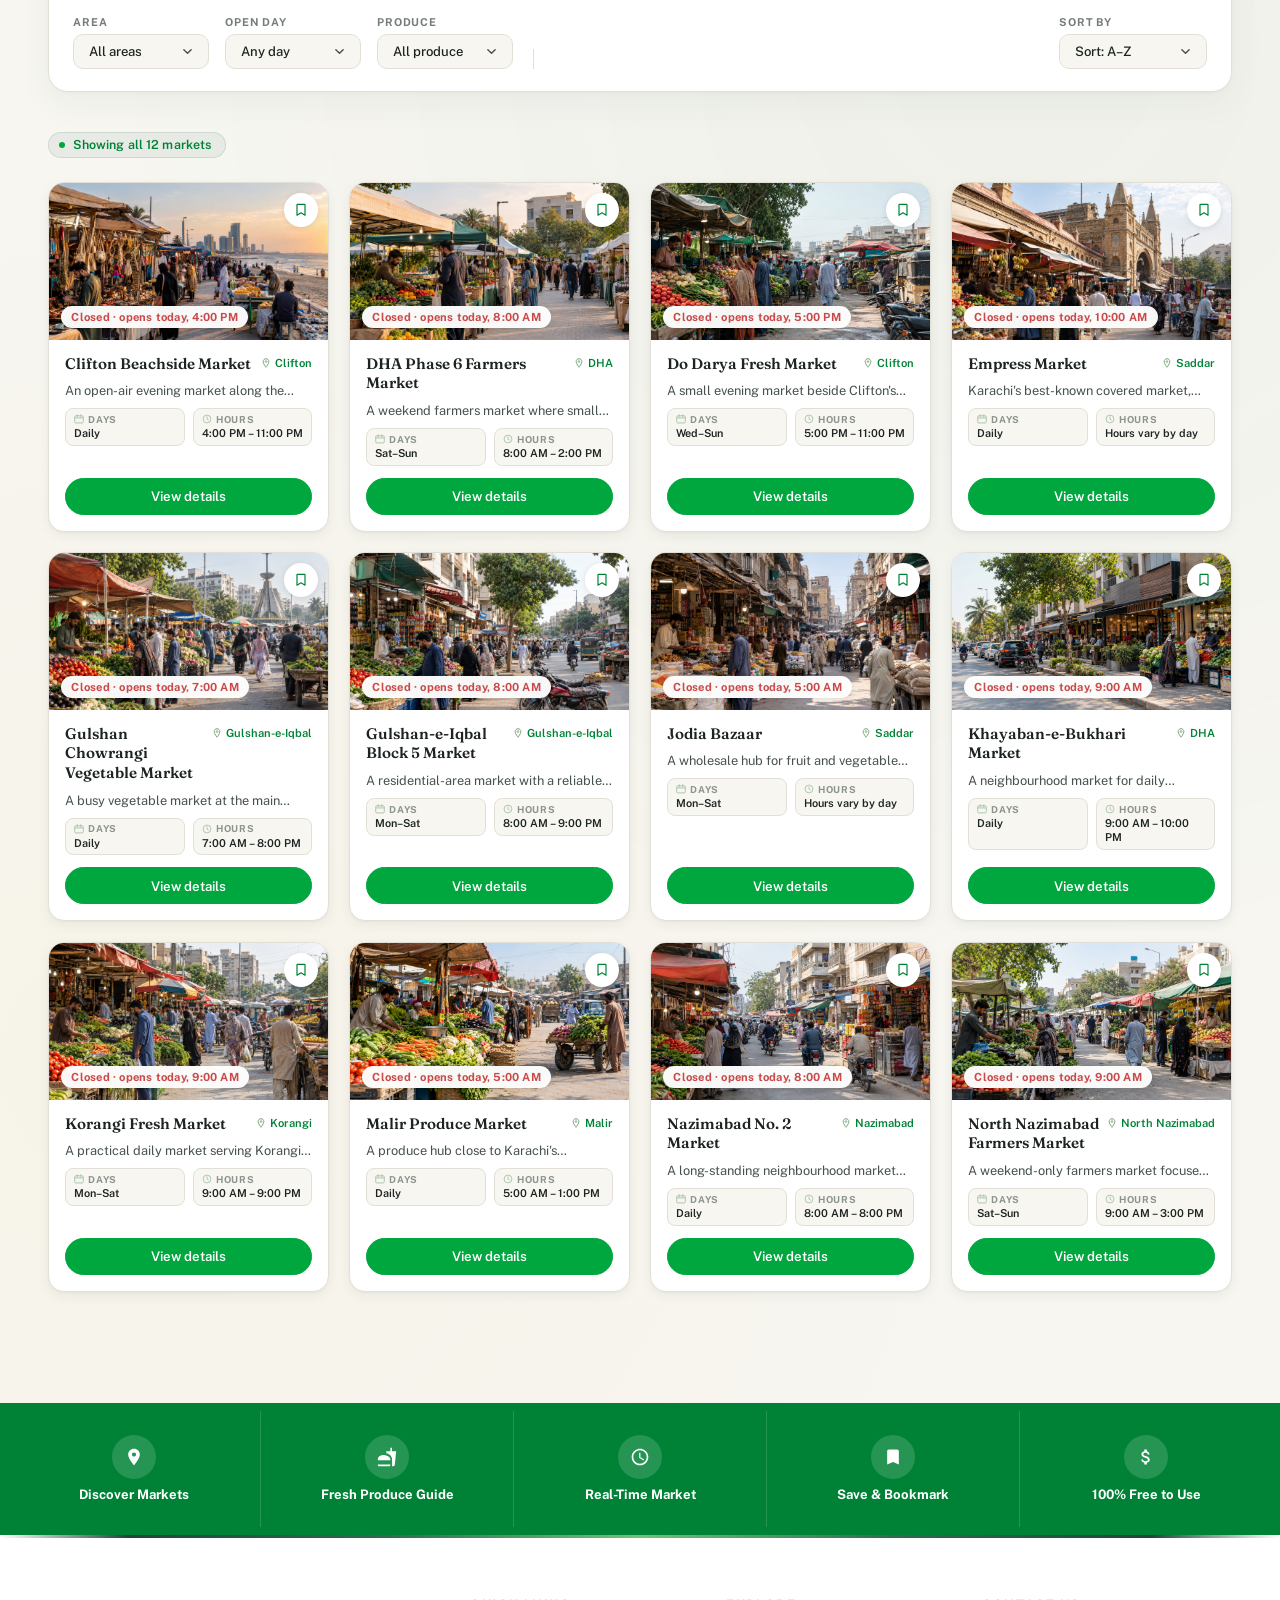
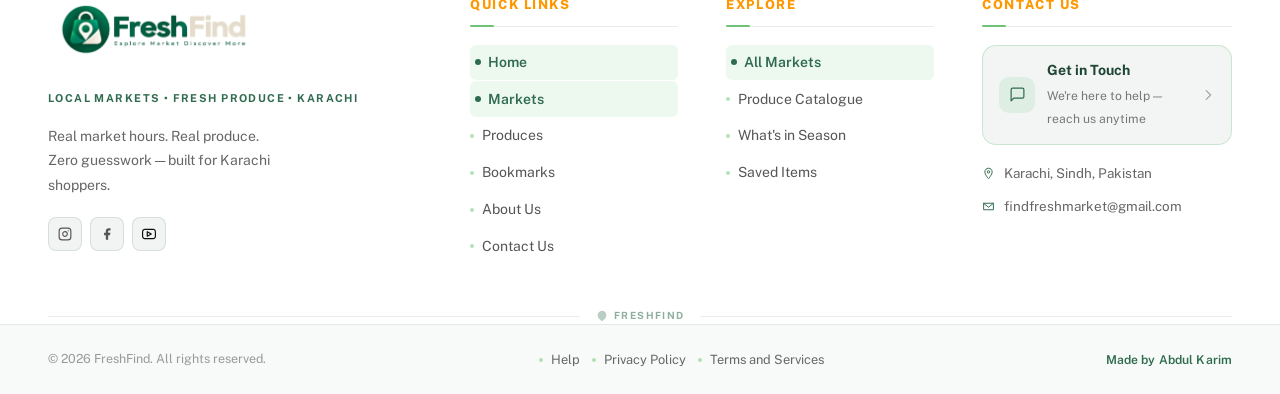
<file: market.html>
<!DOCTYPE html>
<html lang="en">

<head>
  <meta charset="UTF-8">
  <meta name="viewport" content="width=device-width, initial-scale=1.0">
  <title>FreshFind — Discover Karachi's Local Markets</title>
  <meta name="description"
    content="FreshFind helps you discover Karachi's local markets — what they sell, when they're open, and what's fresh right now.">

  <link rel="preconnect" href="https://fonts.googleapis.com">
  <link rel="preconnect" href="https://fonts.gstatic.com" crossorigin>
  <link
    href="https://fonts.googleapis.com/css2?family=Fraunces:opsz,wght@9..144,500;9..144,600;9..144,700&family=Public+Sans:wght@400;500;600;700&display=swap"
    rel="stylesheet">

  <link rel="stylesheet" href="css/market.css">
  <link rel="stylesheet" href="css/navbar.css">
  <link rel="stylesheet" href="css/footer.css">
  <link rel="stylesheet" href="css/chatbot.css">
</head>

<body>

    <!-- ===== Ticker Strip ===== -->
  <div class="ff-ticker" id="ffTicker">
    <span class="sr-only">FreshFind helps you discover Karachi's local markets — what they sell, when they're open,
      and what's fresh right now.</span>
    <div class="ff-ticker__track" aria-hidden="true">
      <span class="ff-ticker__item">Discover Karachi's local markets, all in one place</span>
      <span class="ff-ticker__item">Know what's fresh, what's in season, and when to go</span>
      <span class="ff-ticker__item">Real market hours. Real produce. Zero guesswork.</span>
      <span class="ff-ticker__item">Built for Karachi shoppers who want it fresh, not stale</span>
      <span class="ff-ticker__item">Discover Karachi's local markets, all in one place</span>
      <span class="ff-ticker__item">Know what's fresh, what's in season, and when to go</span>
      <span class="ff-ticker__item">Real market hours. Real produce. Zero guesswork.</span>
      <span class="ff-ticker__item">Built for Karachi shoppers who want it fresh, not stale</span>
    </div>
  </div>

  <!-- ===== Main Navbar ===== -->
  <header class="ff-navbar" id="ffNavbar" data-ff-state="top">
    <div class="ff-navbar__inner">

      <!-- Logo -->
      <a href="index.html" class="ff-navbar__logo" aria-label="FreshFind home">
        <img src="images/navbar/logo.png" alt="FreshFind Logo">
      </a>

      <!-- Search Bar -->
      <form class="ff-search" id="ffSearchForm" role="search">
        <input
          type="search"
          class="ff-search__input"
          id="ffSearchInput"
          name="q"
          placeholder="Search for products..."
          aria-label="Search for products"
          autocomplete="off">
        <button type="submit" class="ff-search__btn" aria-label="Search">
          <svg viewBox="0 0 20 20" fill="none" aria-hidden="true">
            <circle cx="9" cy="9" r="6.5" stroke="currentColor" stroke-width="1.9"/>
            <path d="M14 14l4.2 4.2" stroke="currentColor" stroke-width="2" stroke-linecap="round"/>
          </svg>
        </button>
      </form>

      <!-- Right Actions: Bookmark + Sign In + Hamburger -->
      <div class="ff-navbar__actions">
        <!-- Bookmark Button with Badge -->
        <a href="bookmarks.html" class="ff-navbar__bookmark" id="ffBookmarkBtn" aria-label="View saved items (0)">
          <svg viewBox="0 0 20 20" fill="none" aria-hidden="true" width="20" height="20">
            <path d="M5 3.5C5 3.22386 5.22386 3 5.5 3H14.5C14.7761 3 15 3.22386 15 3.5V16.5L10 13.5L5 16.5V3.5Z"
              stroke="currentColor" stroke-width="1.5" stroke-linejoin="round" />
          </svg>
          <span class="ff-navbar__bookmark-badge" id="ffBookmarkCount">0</span>
        </a>

        <a href="#auth" class="ff-navbar__auth">
          <svg viewBox="0 0 24 24" fill="none" aria-hidden="true" width="20" height="20">
            <circle cx="12" cy="8" r="4" stroke="currentColor" stroke-width="1.7"/>
            <path d="M4 20c0-4 3.582-7 8-7s8 3 8 7" stroke="currentColor" stroke-width="1.7" stroke-linecap="round"/>
          </svg>
          Sign In
        </a>

        <!-- Hamburger (mobile only) -->
        <button type="button" class="ff-navbar__hamburger" id="ffHamburgerBtn"
          aria-label="Open menu" aria-expanded="false" aria-controls="ffMobileMenu">
          <span class="ff-navbar__hamburger-line"></span>
          <span class="ff-navbar__hamburger-line"></span>
          <span class="ff-navbar__hamburger-line"></span>
        </button>
      </div>

    </div><!-- /.ff-navbar__inner -->

    <!-- ── Row 2: Categories · Primary Navigation ── -->
    <div class="ff-navbar__sub">
      <div class="ff-navbar__sub-inner">

        <!-- Categories Button -->
        <button
          type="button"
          class="ff-cat-btn"
          id="ffCatBtn"
          aria-haspopup="true"
          aria-expanded="false"
          aria-controls="ffCatPanel"
          aria-label="Browse all categories">
          <!-- Hamburger lines icon -->
          <svg class="ff-cat-btn__icon" viewBox="0 0 20 16" fill="none" aria-hidden="true">
            <rect y="0"  width="20" height="2.2" rx="1.1" fill="currentColor"/>
            <rect y="7"  width="20" height="2.2" rx="1.1" fill="currentColor"/>
            <rect y="13.8" width="20" height="2.2" rx="1.1" fill="currentColor"/>
          </svg>
          <span>Categories</span>
          <svg class="ff-cat-btn__chevron" viewBox="0 0 10 6" fill="none" aria-hidden="true">
            <path d="M1 1l4 4 4-4" stroke="currentColor" stroke-width="1.6" stroke-linecap="round" stroke-linejoin="round"/>
          </svg>
        </button>

        <!-- Desktop Navigation -->
        <nav class="ff-navbar__nav" aria-label="Primary">
          <ul class="ff-navbar__links">
            <li><a href="market.html" class="ff-navbar__link" data-ff-nav-link data-page="home">Home</a></li>
            <li><a href="market.html" class="ff-navbar__link" data-ff-nav-link data-page="markets">Markets</a></li>
            <li><a href="produces.html" class="ff-navbar__link" data-ff-nav-link data-page="produces">Produces</a></li>
            <li><a href="market.html" class="ff-navbar__link" data-ff-nav-link data-page="about">About Us</a></li>
            <li><a href="market.html" class="ff-navbar__link" data-ff-nav-link data-page="contact">Contact Us</a></li>
          </ul>
        </nav>

      </div><!-- /.ff-navbar__sub-inner -->
    </div><!-- /.ff-navbar__sub -->

    <!-- Mobile Menu -->
    <nav class="ff-mobile-menu" id="ffMobileMenu" aria-label="Mobile navigation" hidden>
      <ul class="ff-mobile-menu__links">
        <li><a href="market.html" class="ff-mobile-menu__link" data-ff-nav-link data-page="home">Home</a></li>
        <li><a href="market.html" class="ff-mobile-menu__link" data-ff-nav-link data-page="markets">Markets</a></li>
        <li><a href="produces.html" class="ff-mobile-menu__link" data-ff-nav-link data-page="produces">Produces</a></li>
        <li><a href="market.html" class="ff-mobile-menu__link" data-ff-nav-link data-page="about">About Us</a></li>
        <li><a href="market.html" class="ff-mobile-menu__link" data-ff-nav-link data-page="contact">Contact Us</a></li>
      </ul>
      <!-- Mobile categories trigger -->
      <button type="button" class="ff-mobile-menu__cat-btn" id="ffMobileCatBtn"
        aria-haspopup="true" aria-expanded="false">
        <svg viewBox="0 0 20 16" fill="none" width="16" height="16" aria-hidden="true">
          <rect y="0"    width="20" height="2.2" rx="1.1" fill="currentColor"/>
          <rect y="7"    width="20" height="2.2" rx="1.1" fill="currentColor"/>
          <rect y="13.8" width="20" height="2.2" rx="1.1" fill="currentColor"/>
        </svg>
        Browse Categories
      </button>
      <a href="#auth" class="ff-mobile-menu__auth">Sign In</a>
    </nav>
  </header>

  <!-- ===== Categories Panel (Sidebar Dropdown) ===== -->
  <!-- Overlay -->
  <div class="ff-cat-overlay" id="ffCatOverlay" aria-hidden="true"></div>

  <!-- Panel -->
  <aside
    class="ff-cat-panel"
    id="ffCatPanel"
    role="dialog"
    aria-modal="true"
    aria-label="Browse categories"
    hidden
    aria-hidden="true">

    <!-- Panel Header -->
    <div class="ff-cat-panel__header">
      <div class="ff-cat-panel__title">
        <svg class="ff-cat-panel__leaf" viewBox="0 0 24 24" fill="none" aria-hidden="true">
          <path d="M12 2C6.477 2 2 6.477 2 12c0 2.5.933 4.78 2.464 6.517C6.077 20.395 8.91 21.5 12 21.5c5.523 0 10-4.477 10-10S17.523 2 12 2Z" fill="#fff" opacity=".18"/>
          <path d="M5 19c1-5 4.5-9 10-11C13.5 12 10 15.5 5 19Z" fill="#fff"/>
        </svg>
        <span>Categories</span>
      </div>
      <button type="button" class="ff-cat-panel__close" id="ffCatClose" aria-label="Close categories panel">
        <svg viewBox="0 0 14 14" fill="none" aria-hidden="true">
          <path d="M1 1l12 12M13 1L1 13" stroke="currentColor" stroke-width="2" stroke-linecap="round"/>
        </svg>
      </button>
    </div>

    <!-- Search inside panel -->
    <div class="ff-cat-panel__search-wrap">
      <svg class="ff-cat-panel__search-icon" viewBox="0 0 20 20" fill="none" aria-hidden="true">
        <circle cx="9" cy="9" r="6.5" stroke="currentColor" stroke-width="1.6"/>
        <path d="M14 14l3.5 3.5" stroke="currentColor" stroke-width="1.7" stroke-linecap="round"/>
      </svg>
      <input
        type="search"
        class="ff-cat-panel__search"
        id="ffCatSearch"
        placeholder="Search categories..."
        autocomplete="off"
        aria-label="Search categories">
    </div>

    <!-- All Categories pill -->
    <button type="button" class="ff-cat-panel__all" id="ffCatAll">
      All Categories
      <span class="ff-cat-panel__all-count">8</span>
    </button>

    <!-- Category list -->
    <ul class="ff-cat-panel__list" id="ffCatList" role="list">

      <li class="ff-cat-panel__item" data-cat-name="Fruits">
        <a href="produces.html?category=Fruits" class="ff-cat-panel__row">
          <span class="ff-cat-panel__icon-wrap" aria-hidden="true">
            <svg viewBox="0 0 24 24" fill="none"><path d="M5 19c1-5 4.5-9 10-11C13.5 12 10 15.5 5 19Z" fill="currentColor"/></svg>
          </span>
          <span class="ff-cat-panel__name">Fruits</span>
          <span class="ff-cat-panel__count">6</span>
          <svg class="ff-cat-panel__arrow" viewBox="0 0 8 14" fill="none" aria-hidden="true">
            <path d="M1 1l6 6-6 6" stroke="currentColor" stroke-width="1.6" stroke-linecap="round" stroke-linejoin="round"/>
          </svg>
        </a>
      </li>

      <li class="ff-cat-panel__item" data-cat-name="Vegetables">
        <a href="produces.html?category=Vegetables" class="ff-cat-panel__row">
          <span class="ff-cat-panel__icon-wrap" aria-hidden="true">
            <svg viewBox="0 0 24 24" fill="none"><path d="M5 19c1-5 4.5-9 10-11C13.5 12 10 15.5 5 19Z" fill="currentColor"/></svg>
          </span>
          <span class="ff-cat-panel__name">Vegetables</span>
          <span class="ff-cat-panel__count">6</span>
          <svg class="ff-cat-panel__arrow" viewBox="0 0 8 14" fill="none" aria-hidden="true">
            <path d="M1 1l6 6-6 6" stroke="currentColor" stroke-width="1.6" stroke-linecap="round" stroke-linejoin="round"/>
          </svg>
        </a>
      </li>

      <li class="ff-cat-panel__item" data-cat-name="Herbs">
        <a href="produces.html?category=Herbs" class="ff-cat-panel__row">
          <span class="ff-cat-panel__icon-wrap" aria-hidden="true">
            <svg viewBox="0 0 24 24" fill="none"><path d="M5 19c1-5 4.5-9 10-11C13.5 12 10 15.5 5 19Z" fill="currentColor"/></svg>
          </span>
          <span class="ff-cat-panel__name">Herbs</span>
          <span class="ff-cat-panel__count">6</span>
          <svg class="ff-cat-panel__arrow" viewBox="0 0 8 14" fill="none" aria-hidden="true">
            <path d="M1 1l6 6-6 6" stroke="currentColor" stroke-width="1.6" stroke-linecap="round" stroke-linejoin="round"/>
          </svg>
        </a>
      </li>

      <li class="ff-cat-panel__item" data-cat-name="Leafy Greens">
        <a href="produces.html?category=Leafy Greens" class="ff-cat-panel__row">
          <span class="ff-cat-panel__icon-wrap" aria-hidden="true">
            <svg viewBox="0 0 24 24" fill="none"><path d="M5 19c1-5 4.5-9 10-11C13.5 12 10 15.5 5 19Z" fill="currentColor"/></svg>
          </span>
          <span class="ff-cat-panel__name">Leafy Greens</span>
          <span class="ff-cat-panel__count">6</span>
          <svg class="ff-cat-panel__arrow" viewBox="0 0 8 14" fill="none" aria-hidden="true">
            <path d="M1 1l6 6-6 6" stroke="currentColor" stroke-width="1.6" stroke-linecap="round" stroke-linejoin="round"/>
          </svg>
        </a>
      </li>

      <li class="ff-cat-panel__item" data-cat-name="Roots & Tubers">
        <a href="produces.html?category=Roots & Tubers" class="ff-cat-panel__row">
          <span class="ff-cat-panel__icon-wrap" aria-hidden="true">
            <svg viewBox="0 0 24 24" fill="none"><path d="M5 19c1-5 4.5-9 10-11C13.5 12 10 15.5 5 19Z" fill="currentColor"/></svg>
          </span>
          <span class="ff-cat-panel__name">Roots &amp; Tubers</span>
          <span class="ff-cat-panel__count">6</span>
          <svg class="ff-cat-panel__arrow" viewBox="0 0 8 14" fill="none" aria-hidden="true">
            <path d="M1 1l6 6-6 6" stroke="currentColor" stroke-width="1.6" stroke-linecap="round" stroke-linejoin="round"/>
          </svg>
        </a>
      </li>

      <li class="ff-cat-panel__item" data-cat-name="Dairy">
        <a href="produces.html?category=Dairy" class="ff-cat-panel__row">
          <span class="ff-cat-panel__icon-wrap" aria-hidden="true">
            <svg viewBox="0 0 24 24" fill="none"><path d="M5 19c1-5 4.5-9 10-11C13.5 12 10 15.5 5 19Z" fill="currentColor"/></svg>
          </span>
          <span class="ff-cat-panel__name">Dairy</span>
          <span class="ff-cat-panel__count">6</span>
          <svg class="ff-cat-panel__arrow" viewBox="0 0 8 14" fill="none" aria-hidden="true">
            <path d="M1 1l6 6-6 6" stroke="currentColor" stroke-width="1.6" stroke-linecap="round" stroke-linejoin="round"/>
          </svg>
        </a>
      </li>

      <li class="ff-cat-panel__item" data-cat-name="Eggs">
        <a href="produces.html?category=Eggs" class="ff-cat-panel__row">
          <span class="ff-cat-panel__icon-wrap" aria-hidden="true">
            <svg viewBox="0 0 24 24" fill="none"><path d="M5 19c1-5 4.5-9 10-11C13.5 12 10 15.5 5 19Z" fill="currentColor"/></svg>
          </span>
          <span class="ff-cat-panel__name">Eggs</span>
          <span class="ff-cat-panel__count">6</span>
          <svg class="ff-cat-panel__arrow" viewBox="0 0 8 14" fill="none" aria-hidden="true">
            <path d="M1 1l6 6-6 6" stroke="currentColor" stroke-width="1.6" stroke-linecap="round" stroke-linejoin="round"/>
          </svg>
        </a>
      </li>

      <li class="ff-cat-panel__item" data-cat-name="Organic / Farm Produce">
        <a href="produces.html?category=Organic / Farm Produce" class="ff-cat-panel__row">
          <span class="ff-cat-panel__icon-wrap" aria-hidden="true">
            <svg viewBox="0 0 24 24" fill="none"><path d="M5 19c1-5 4.5-9 10-11C13.5 12 10 15.5 5 19Z" fill="currentColor"/></svg>
          </span>
          <span class="ff-cat-panel__name">Organic / Farm Produce</span>
          <span class="ff-cat-panel__count">6</span>
          <svg class="ff-cat-panel__arrow" viewBox="0 0 8 14" fill="none" aria-hidden="true">
            <path d="M1 1l6 6-6 6" stroke="currentColor" stroke-width="1.6" stroke-linecap="round" stroke-linejoin="round"/>
          </svg>
        </a>
      </li>

    </ul><!-- /.ff-cat-panel__list -->

    <!-- Footer: total count -->
    <div class="ff-cat-panel__footer-count">
      <span>Total Categories</span>
      <span class="ff-cat-panel__total-badge">8</span>
    </div>

    <!-- Email -->
    <a class="ff-cat-panel__email" href="https://mail.google.com/mail/?view=cm&fs=1&to=findfreshmarket@gmail.com" target = "_blank" rel="noopener noreferrer">
      <svg viewBox="0 0 24 24" fill="none" aria-hidden="true" width="15" height="15">
        <rect x="2.5" y="5" width="19" height="14" rx="2.5" stroke="currentColor" stroke-width="1.8"/>
        <path d="M3.5 7.5 12 13l8.5-5.5" stroke="currentColor" stroke-width="1.8" stroke-linecap="round" stroke-linejoin="round"/>
      </svg>
      findfreshmarket@gmail.com
    </a>

    <!-- Social links -->
    <div class="ff-cat-panel__socials">
      <a href="https://www.facebook.com/share/1DcEz7cwS1/" class="ff-cat-panel__social-link" aria-label="Facebook" target="_blank" rel="noopener">
        <svg viewBox="0 0 24 24" fill="currentColor" aria-hidden="true">
          <path d="M17 2h-3a5 5 0 0 0-5 5v3H6v4h3v8h4v-8h3l1-4h-4V7a1 1 0 0 1 1-1h3z"/>
        </svg>
      </a>
      <a href="https://www.instagram.com/freshfind_official?stkn=MXF6bDB4Y293NjRmbg==" class="ff-cat-panel__social-link" aria-label="Instagram" target="_blank" rel="noopener">
        <svg viewBox="0 0 24 24" fill="none" stroke="currentColor" stroke-width="1.8" aria-hidden="true">
          <rect x="2" y="2" width="20" height="20" rx="5" ry="5"/>
          <circle cx="12" cy="12" r="4"/>
          <circle cx="17.5" cy="6.5" r="0.5" fill="currentColor" stroke="none"/>
        </svg>
      </a>
      <a href="https://youtube.com/@freshfindofficial?si=iFSGuIRCSj1rBDaO" class="ff-cat-panel__social-link" aria-label="YouTube" target="_blank" rel="noopener">
        <svg viewBox="0 0 24 24" fill="currentColor" aria-hidden="true">
          <path d="M22.54 6.42a2.78 2.78 0 0 0-1.95-1.96C18.88 4 12 4 12 4s-6.88 0-8.59.46A2.78 2.78 0 0 0 1.46 6.42 29 29 0 0 0 1 12a29 29 0 0 0 .46 5.58 2.78 2.78 0 0 0 1.95 1.97C5.12 20 12 20 12 20s6.88 0 8.59-.45a2.78 2.78 0 0 0 1.96-1.97A29 29 0 0 0 23 12a29 29 0 0 0-.46-5.58Z"/>
          <polygon points="9.75 15.02 15.5 12 9.75 8.98 9.75 15.02" fill="#fff"/>
        </svg>
      </a>
    </div><!-- /.ff-cat-panel__socials -->

  </aside><!-- /.ff-cat-panel -->

  <main>
    <section class="hero" aria-labelledby="heroHeading">
      <div class="hero__pattern" aria-hidden="true"></div>
      <div class="hero__blob" aria-hidden="true"></div>

      <div class="container hero__inner">

        <!-- LEFT: main content -->
        <div class="hero__content">

          <h1 class="hero__heading" id="heroHeading">
            <span class="hero__heading-green">Karachi's</span> <mark>markets</mark>
          </h1>

          <p class="hero__subtext">
            Browse local markets across Karachi — hours, areas, and what's in season.
          </p>

        </div>

      </div>
    </section>

    <!-- Highlights — "open right now" carousel + what's in season this month.
         Styles live in css/market.css (HIGHLIGHTS block); js/market-highlights.js
         fills the track from data/market.json (only markets currently open,
         with their closing time) and the strip from data/produces.json. Sits
         above the directory so you can jump to a market that's actually open
         before browsing the full list. -->
    <section id="highlights" class="highlights" aria-labelledby="highlightsHeading">
      <div class="container">

        <div class="highlights__header" data-reveal>
          <div class="highlights__header-left">
            <p class="highlights__eyebrow">
              <span class="highlights__eyebrow-dot" aria-hidden="true"></span>
              Right Now
            </p>
            <h2 class="highlights__heading" id="highlightsHeading">
              Markets <mark>open right now</mark>
            </h2>
          </div>

          <div class="highlights__header-right">
            <button type="button" class="highlights__nav-btn" id="highlightsPrev" aria-label="Previous market">
              <svg viewBox="0 0 16 16" fill="none" aria-hidden="true">
                <path d="M10 3L5 8l5 5" stroke="currentColor" stroke-width="1.6" stroke-linecap="round" stroke-linejoin="round" />
              </svg>
            </button>
            <button type="button" class="highlights__nav-btn" id="highlightsNext" aria-label="Next market">
              <svg viewBox="0 0 16 16" fill="none" aria-hidden="true">
                <path d="M6 3l5 5-5 5" stroke="currentColor" stroke-width="1.6" stroke-linecap="round" stroke-linejoin="round" />
              </svg>
            </button>
          </div>
        </div>

        <div class="highlights__carousel-wrap">
          <!-- Cards are cloned in by market-highlights.js; the list resets
               (margin/padding/list-style) keep the track at exactly 100% width
               so each slide's translateX(-100%) lands flush. -->
          <ul class="highlights__track" id="highlightsTrack"></ul>
          <div class="highlights__dots" id="highlightsDots" role="tablist" aria-label="Highlight slides"></div>
        </div>


      </div>
    </section>

    <section id="directory" class="directory" aria-labelledby="directoryHeading" tabindex="-1">
      <div class="container">

        <div class="directory__header" data-reveal>
          <p class="directory__eyebrow">
            Market Directory
          </p>
          <h2 id="directoryHeading"><span class="directory__heading-amber">Karachi's markets,</span><br><span class="directory__heading-dark">all in one place</span></h2>
        </div>

        <p class="directory__status" id="directoryStatus" role="status">Loading markets…</p>

        <div class="directory__toolbar" id="directoryToolbar" hidden data-reveal>

          <div class="toolbar__top">
            <div class="toolbar__search">
              <label for="directorySearch" class="sr-only">Search markets by name, area, address or produce</label>
              <svg class="toolbar__search-icon" viewBox="0 0 16 16" fill="none" aria-hidden="true">
                <circle cx="6.5" cy="6.5" r="4" stroke="currentColor" stroke-width="1.4"/>
                <path d="M10 10l2.5 2.5" stroke="currentColor" stroke-width="1.4" stroke-linecap="round"/>
              </svg>
              <input type="search" id="directorySearch" placeholder="Search by market, area or produce…" autocomplete="off">
            </div>

            <button type="button" class="toolbar__reset" id="resetFilters">
              <svg viewBox="0 0 14 14" fill="none" aria-hidden="true">
                <path d="M2 7a5 5 0 1 0 1.5-3.5" stroke="currentColor" stroke-width="1.3" stroke-linecap="round"/>
                <path d="M2 3.5V7h3.5" stroke="currentColor" stroke-width="1.3" stroke-linecap="round" stroke-linejoin="round"/>
              </svg>
              Reset
            </button>
          </div>

          <div class="toolbar__filters">
            <div class="toolbar__field">
              <span class="toolbar__field-label">Area</span>
              <label for="filterArea" class="sr-only">Filter by area</label>
              <select id="filterArea" class="ff-select-native">
              <option value="all">All areas</option>
              <option value="DHA">DHA</option>
              <option value="Clifton">Clifton</option>
              <option value="Saddar">Saddar</option>
              <option value="Gulshan-e-Iqbal">Gulshan-e-Iqbal</option>
              <option value="North Nazimabad">North Nazimabad</option>
              <option value="Nazimabad">Nazimabad</option>
              <option value="Malir">Malir</option>
              <option value="Korangi">Korangi</option>
            </select>
            <div class="ff-dropdown" data-for="filterArea">
              <button type="button" class="ff-dropdown__trigger" aria-haspopup="listbox" aria-expanded="false">
                <span class="ff-dropdown__label">All areas</span>
                <svg class="ff-dropdown__chevron" viewBox="0 0 12 12" fill="none" aria-hidden="true">
                  <path d="M2 4l4 4 4-4" stroke="currentColor" stroke-width="1.5" stroke-linecap="round" stroke-linejoin="round"/>
                </svg>
              </button>
              <ul class="ff-dropdown__panel" role="listbox" aria-label="Filter by area">
                <li class="ff-dropdown__option ff-dropdown__option--selected" role="option" aria-selected="true" data-value="all">All areas</li>
                <li class="ff-dropdown__option" role="option" aria-selected="false" data-value="DHA">DHA</li>
                <li class="ff-dropdown__option" role="option" aria-selected="false" data-value="Clifton">Clifton</li>
                <li class="ff-dropdown__option" role="option" aria-selected="false" data-value="Saddar">Saddar</li>
                <li class="ff-dropdown__option" role="option" aria-selected="false" data-value="Gulshan-e-Iqbal">Gulshan-e-Iqbal</li>
                <li class="ff-dropdown__option" role="option" aria-selected="false" data-value="North Nazimabad">North Nazimabad</li>
                <li class="ff-dropdown__option" role="option" aria-selected="false" data-value="Nazimabad">Nazimabad</li>
                <li class="ff-dropdown__option" role="option" aria-selected="false" data-value="Malir">Malir</li>
                <li class="ff-dropdown__option" role="option" aria-selected="false" data-value="Korangi">Korangi</li>
              </ul>
            </div>
          </div>

          <div class="toolbar__field">
            <span class="toolbar__field-label">Open Day</span>
            <label for="filterDay" class="sr-only">Filter by open day</label>
            <select id="filterDay" class="ff-select-native">
              <option value="all">Any day</option>
              <option value="monday">Monday</option>
              <option value="tuesday">Tuesday</option>
              <option value="wednesday">Wednesday</option>
              <option value="thursday">Thursday</option>
              <option value="friday">Friday</option>
              <option value="saturday">Saturday</option>
              <option value="sunday">Sunday</option>
            </select>
            <div class="ff-dropdown" data-for="filterDay">
              <button type="button" class="ff-dropdown__trigger" aria-haspopup="listbox" aria-expanded="false">
                <span class="ff-dropdown__label">Any day</span>
                <svg class="ff-dropdown__chevron" viewBox="0 0 12 12" fill="none" aria-hidden="true">
                  <path d="M2 4l4 4 4-4" stroke="currentColor" stroke-width="1.5" stroke-linecap="round" stroke-linejoin="round"/>
                </svg>
              </button>
              <ul class="ff-dropdown__panel" role="listbox" aria-label="Filter by day">
                <li class="ff-dropdown__option ff-dropdown__option--selected" role="option" aria-selected="true" data-value="all">Any day</li>
                <li class="ff-dropdown__option" role="option" aria-selected="false" data-value="monday">Monday</li>
                <li class="ff-dropdown__option" role="option" aria-selected="false" data-value="tuesday">Tuesday</li>
                <li class="ff-dropdown__option" role="option" aria-selected="false" data-value="wednesday">Wednesday</li>
                <li class="ff-dropdown__option" role="option" aria-selected="false" data-value="thursday">Thursday</li>
                <li class="ff-dropdown__option" role="option" aria-selected="false" data-value="friday">Friday</li>
                <li class="ff-dropdown__option" role="option" aria-selected="false" data-value="saturday">Saturday</li>
                <li class="ff-dropdown__option" role="option" aria-selected="false" data-value="sunday">Sunday</li>
              </ul>
            </div>
          </div>

          <div class="toolbar__field">
            <span class="toolbar__field-label">Produce</span>
            <label for="filterProduce" class="sr-only">Filter by produce type</label>
            <select id="filterProduce" class="ff-select-native">
              <option value="all">All produce</option>
              <option value="Fruits">Fruits</option>
              <option value="Vegetables">Vegetables</option>
              <option value="Herbs">Herbs</option>
              <option value="Leafy Greens">Leafy Greens</option>
              <option value="Roots &amp; Tubers">Roots &amp; Tubers</option>
              <option value="Dairy">Dairy</option>
              <option value="Eggs">Eggs</option>
              <option value="Organic / Farm Produce">Organic / Farm Produce</option>
            </select>
            <div class="ff-dropdown" data-for="filterProduce">
              <button type="button" class="ff-dropdown__trigger" aria-haspopup="listbox" aria-expanded="false">
                <span class="ff-dropdown__label">All produce</span>
                <svg class="ff-dropdown__chevron" viewBox="0 0 12 12" fill="none" aria-hidden="true">
                  <path d="M2 4l4 4 4-4" stroke="currentColor" stroke-width="1.5" stroke-linecap="round" stroke-linejoin="round"/>
                </svg>
              </button>
              <ul class="ff-dropdown__panel" role="listbox" aria-label="Filter by produce">
                <li class="ff-dropdown__option ff-dropdown__option--selected" role="option" aria-selected="true" data-value="all">All produce</li>
                <li class="ff-dropdown__option" role="option" aria-selected="false" data-value="Fruits">Fruits</li>
                <li class="ff-dropdown__option" role="option" aria-selected="false" data-value="Vegetables">Vegetables</li>
                <li class="ff-dropdown__option" role="option" aria-selected="false" data-value="Herbs">Herbs</li>
                <li class="ff-dropdown__option" role="option" aria-selected="false" data-value="Leafy Greens">Leafy Greens</li>
                <li class="ff-dropdown__option" role="option" aria-selected="false" data-value="Roots &amp; Tubers">Roots &amp; Tubers</li>
                <li class="ff-dropdown__option" role="option" aria-selected="false" data-value="Dairy">Dairy</li>
                <li class="ff-dropdown__option" role="option" aria-selected="false" data-value="Eggs">Eggs</li>
                <li class="ff-dropdown__option" role="option" aria-selected="false" data-value="Organic / Farm Produce">Organic / Farm Produce</li>
              </ul>
            </div>
          </div>

          <div class="toolbar__divider" aria-hidden="true"></div>

          <div class="toolbar__field toolbar__field--sort">
            <span class="toolbar__field-label">Sort by</span>
            <label for="sortBy" class="sr-only">Sort markets</label>
            <select id="sortBy" class="ff-select-native">
              <option value="az">Sort: A–Z</option>
              <option value="za">Sort: Z–A</option>
              <option value="status">Sort: Open first</option>
              <option value="proximity">Sort: Nearest</option>
            </select>
            <div class="ff-dropdown" data-for="sortBy">
              <button type="button" class="ff-dropdown__trigger" aria-haspopup="listbox" aria-expanded="false">
                <span class="ff-dropdown__label">Sort: A–Z</span>
                <svg class="ff-dropdown__chevron" viewBox="0 0 12 12" fill="none" aria-hidden="true">
                  <path d="M2 4l4 4 4-4" stroke="currentColor" stroke-width="1.5" stroke-linecap="round" stroke-linejoin="round"/>
                </svg>
              </button>
              <ul class="ff-dropdown__panel" role="listbox" aria-label="Sort markets">
                <li class="ff-dropdown__option ff-dropdown__option--selected" role="option" aria-selected="true" data-value="az">Sort: A–Z</li>
                <li class="ff-dropdown__option" role="option" aria-selected="false" data-value="za">Sort: Z–A</li>
                <li class="ff-dropdown__option" role="option" aria-selected="false" data-value="status">Sort: Open first</li>
                <li class="ff-dropdown__option" role="option" aria-selected="false" data-value="proximity">Sort: Nearest</li>
              </ul>
            </div>
          </div>
        </div>

      </div>

        <p class="directory__count" id="resultCount" role="status" hidden data-reveal></p>

        <div class="market-grid" id="marketGrid"></div>

        <!-- Show more / show less button — hidden until more than 6 results -->

        <p class="directory__empty" id="noResults" hidden>
          No markets match your search or filters right now. Try a different area, day or produce type — or clear your
          filters.
        </p>
      </div>
    </section>
  </main>

  <template id="marketCardTemplate">
    <article class="market-card">

      <div class="market-card__media">
        <img class="market-card__image" src="" alt="" loading="lazy">
        <span class="market-card__status" data-status="unknown">Checking…</span>
        <button type="button" class="market-card__bookmark" aria-pressed="false" aria-label="Bookmark this market">
          <svg viewBox="0 0 20 20" fill="none" aria-hidden="true">
            <path d="M5 3.5C5 3.22386 5.22386 3 5.5 3H14.5C14.7761 3 15 3.22386 15 3.5V16.5L10 13.5L5 16.5V3.5Z"
              stroke="currentColor" stroke-width="1.5" stroke-linejoin="round" />
          </svg>
        </button>
      </div>

      <div class="market-card__body">

        <div class="market-card__heading">
          <h3 class="market-card__name"></h3>
          <span class="market-card__area">
            <svg viewBox="0 0 12 14" fill="none" aria-hidden="true">
              <path d="M6 1C3.79 1 2 2.79 2 5c0 3 4 8 4 8s4-5 4-8c0-2.21-1.79-4-4-4Z" stroke="currentColor" stroke-width="1.3" stroke-linejoin="round"/>
              <circle cx="6" cy="5" r="1.2" stroke="currentColor" stroke-width="1.1"/>
            </svg>
            <span class="market-card__area-text"></span>
          </span>
        </div>
        <span class="market-card__distance" hidden aria-label="Distance from your location"></span>

        <p class="market-card__description"></p>

        <dl class="market-card__meta">
          <div class="market-card__meta-row">
            <dt>
              <svg viewBox="0 0 14 14" fill="none" aria-hidden="true">
                <rect x="1" y="2.5" width="12" height="10" rx="1.5" stroke="currentColor" stroke-width="1.2"/>
                <path d="M1 5.5h12" stroke="currentColor" stroke-width="1.2"/>
                <path d="M4.5 1v3M9.5 1v3" stroke="currentColor" stroke-width="1.2" stroke-linecap="round"/>
              </svg>
              Days
            </dt>
            <dd class="market-card__days"></dd>
          </div>
          <div class="market-card__meta-row">
            <dt>
              <svg viewBox="0 0 14 14" fill="none" aria-hidden="true">
                <circle cx="7" cy="7" r="5.5" stroke="currentColor" stroke-width="1.2"/>
                <path d="M7 4v3.2l2 1.3" stroke="currentColor" stroke-width="1.2" stroke-linecap="round" stroke-linejoin="round"/>
              </svg>
              Hours
            </dt>
            <dd class="market-card__hours"></dd>
          </div>
        </dl>

        <div class="market-card__actions">
          <a href="marketdetails.html" class="market-card__details">View details</a>
        </div>

      </div>
    </article>
  </template>   

  <!-- =====================================================
       FRESHBOT — Floating Chatbot Widget
       ===================================================== -->

  <!-- Launcher button -->
  <button type="button" class="ff-chat-launcher" id="ffChatLauncher"
    aria-label="Open FreshBot chat" aria-expanded="false" aria-controls="ffChatWindow">
    <!-- Bot icon (shown when closed) -->
    <svg class="ff-chat-launcher__icon-open" viewBox="0 0 24 24" fill="none" aria-hidden="true">
      <rect x="3" y="5" width="18" height="13" rx="3" stroke="currentColor" stroke-width="1.7"/>
      <path d="M8 10h8M8 13.5h5" stroke="currentColor" stroke-width="1.7" stroke-linecap="round"/>
      <path d="M9 5V3.5M15 5V3.5" stroke="currentColor" stroke-width="1.5" stroke-linecap="round"/>
      <circle cx="9" cy="19" r="1.2" fill="currentColor"/>
      <circle cx="15" cy="19" r="1.2" fill="currentColor"/>
      <path d="M9 18V18.2M15 18V18.2" stroke="currentColor" stroke-width="1.2" stroke-linecap="round"/>
    </svg>
    <!-- X icon (shown when open) -->
    <svg class="ff-chat-launcher__icon-close" viewBox="0 0 24 24" fill="none" aria-hidden="true">
      <path d="M6 6l12 12M18 6L6 18" stroke="currentColor" stroke-width="2" stroke-linecap="round"/>
    </svg>
    <!-- Unread badge -->
    <span class="ff-chat-launcher__badge" id="ffChatBadge" hidden aria-hidden="true">1</span>
  </button>

  <!-- Chat window -->
  <div class="ff-chat-window" id="ffChatWindow" role="dialog"
    aria-label="FreshBot chat" aria-modal="false" hidden>

    <!-- Header -->
    <div class="ff-chat-header">
      <div class="ff-chat-header__avatar" aria-hidden="true">🌿</div>
      <div class="ff-chat-header__info">
        <p class="ff-chat-header__name">FreshBot</p>
        <span class="ff-chat-header__status">
          <span class="ff-chat-header__status-dot" aria-hidden="true"></span>
          Your local market guide
        </span>
      </div>
      <button type="button" class="ff-chat-header__close" id="ffChatClose" aria-label="Close chat">
        <svg viewBox="0 0 16 16" fill="none" aria-hidden="true">
          <path d="M4 4l8 8M12 4l-8 8" stroke="currentColor" stroke-width="1.6" stroke-linecap="round"/>
        </svg>
      </button>
    </div>

    <!-- Messages -->
    <div class="ff-chat-messages" id="ffChatMessages" role="log" aria-live="polite" aria-label="Chat messages"></div>

    <!-- Quick replies -->
    <div class="ff-suggestions-wrap" id="ffSuggestionsWrap" hidden>
      <div class="ff-suggestions-header">
        <span class="ff-suggestions-label">Suggested questions</span>
        <button type="button" class="ff-suggestions-toggle" id="ffSuggestionsToggle"
          aria-expanded="true" aria-label="Hide suggested questions">
          <svg class="ff-suggestions-arrow" viewBox="0 0 12 12" fill="none" aria-hidden="true">
            <path d="M2 4l4 4 4-4" stroke="currentColor" stroke-width="1.6"
              stroke-linecap="round" stroke-linejoin="round"/>
          </svg>
        </button>
      </div>
      <div class="ff-quick-replies" id="ffQuickReplies" aria-label="Suggested questions"></div>
    </div>

    <!-- Input row -->
    <div class="ff-chat-input-row">
      <label for="ffChatInput" class="sr-only">Type your message</label>
      <input type="text" class="ff-chat-input" id="ffChatInput"
        placeholder="Ask about markets, hours, produce…"
        autocomplete="off" maxlength="200">
      <button type="button" class="ff-chat-send" id="ffChatSend" aria-label="Send message" disabled>
        <svg viewBox="0 0 16 16" fill="none" aria-hidden="true">
          <path d="M2 8h12M10 4l4 4-4 4" stroke="currentColor" stroke-width="1.6" stroke-linecap="round" stroke-linejoin="round"/>
        </svg>
      </button>
    </div>

  </div>

  <script src="js/navbar.js"></script>
  <script src="js/visitor.js"></script>
  <script src="js/market.js"></script>
  <script src="js/market-highlights.js"></script>
  <script src="js/chatbot.js"></script>
  <script src="js/footer.js"></script>

  <!-- Bookmark toast -->
  <div class="ff-bm-toast" id="ffBookmarkToast" role="status" aria-live="polite" aria-atomic="true">
    <span class="ff-bm-toast__icon"></span>
    <span class="ff-bm-toast__msg"></span>
  </div>

</body>

</html>
</file>
<file: css/market.css>
﻿:root {
  --primary: lab(59.0978% -58.6621 41.2579);
  --primary-dark: lab(47.0329% -47.0239 31.4788);
  --primary-light: #6F9F72;
  --status-closed: #C94A4A;

  /* Accent highlight: amber lab(72.7183 31.8672 97.9407) / #FF9900 */
  --highlight: lab(72.7183 31.8672 97.9407);

  --bg: #F7F6F1;
  --surface: #FFFFFF;
  --ink: #1C2320;
  --ink-soft: #46524B;
  --border: #E2E0D6;

  --font-display: 'Fraunces', Georgia, serif;
  --font-body: 'Public Sans', -apple-system, BlinkMacSystemFont, sans-serif;

  --container-width: 1440px;
  /* Horizontal page gutter; kept equal to the navbar's inner padding so the
     logo and page content share the same left/right edges at every width. */
  --container-pad: 3rem;
}

*, *::before, *::after {
  box-sizing: border-box;
}

html {
  scroll-behavior: smooth;
  /* Anchor targets clear the floating (scrolled) navbar */
  scroll-padding-top: calc(var(--ff-height-scrolled, 62px) + var(--ff-ticker-height, 34px) + 2rem);
}

body {
  margin: 0;
  font-family: var(--font-body);
  color: var(--ink);
  background: var(--bg);
  -webkit-font-smoothing: antialiased;
  overflow-x: hidden;
}

button, input, select {
  font: inherit;
}

a {
  color: inherit;
}

.sr-only {
  position: absolute;
  width: 1px;
  height: 1px;
  padding: 0;
  margin: -1px;
  overflow: hidden;
  clip: rect(0, 0, 0, 0);
  white-space: nowrap;
  border: 0;
}

.container {
  max-width: var(--container-width);
  margin: 0 auto;
  padding: 0 var(--container-pad);
}

@media (max-width: 900px) {
  :root { --container-pad: 1.5rem; }
}

@media (max-width: 480px) {
  :root { --container-pad: 1rem; }
}

a:focus-visible,
button:focus-visible,
input:focus-visible,
select:focus-visible,
[tabindex]:focus-visible {
  outline: 2px solid var(--primary-dark);
  outline-offset: 3px;
}

/* ============================================================
   HERO — Modern split layout
   Left: eyebrow + heading (with mark highlight) + CTA
   Right: glassmorphism panel — clock + 3 stat cards
   ============================================================ */

.hero {
  position: relative;
  overflow: hidden;
  display: flex;
  align-items: center;
  justify-content: center;
  height: 80vh;
  min-height: 380px;
  padding-top: calc(var(--ff-height-top, 62px) + var(--ff-ticker-height, 34px));
  background-image: url("../images/market/hero.png");
  background-size: cover;
  background-position: center center;
  background-repeat: no-repeat;
}

/* Color overlay layer on top of background image */
.hero::after {
  content: '';
  position: absolute;
  inset: 0;
  background: rgba(31, 70, 53, 0.78);
  z-index: 0;
  pointer-events: none;
}

/* dot grid and blob removed */
.hero__pattern { display: none; }
.hero__blob    { display: none; }

/* Split grid: left content only */
.hero__inner {
  width: 100%;
  position: relative;
  z-index: 1;
  display: flex;
  align-items: center;
  justify-content: center;
  text-align: center;
  gap: clamp(3rem, 6vw, 6rem);
  align-self: stretch;
}

/* ---- LEFT ---- */

.hero__content {
  max-width: clamp(520px, 55vw, 780px);
  padding: 1rem 0;
}

/* Eyebrow pill */
.hero__eyebrow {
  display: inline-flex;
  align-items: center;
  gap: 0.5rem;
  margin: 0 0 1.25rem;
  padding: 0.35rem 1rem 0.35rem 0.7rem;
  background: rgba(0,0,0,0.35);
  border: 1px solid rgba(255,255,255,0.18);
  border-radius: 999px;
  font-size: 0.72rem;
  font-weight: 600;
  letter-spacing: 0.06em;
  text-transform: uppercase;
  color: rgba(255,255,255,0.80);
  white-space: nowrap;
  max-width: 100%;
  overflow: hidden;
  text-overflow: ellipsis;
}

/* Animated green pulse dot */
.hero__eyebrow-dot {
  width: 7px;
  height: 7px;
  border-radius: 50%;
  background: #6FC378;
  flex-shrink: 0;
  box-shadow: 0 0 0 3px rgba(111,195,120,0.28);
  animation: dotPulse 2.2s ease-in-out infinite;
}

@keyframes dotPulse {
  0%, 100% { box-shadow: 0 0 0 3px rgba(111,195,120,0.28); }
  50%       { box-shadow: 0 0 0 6px rgba(111,195,120,0.10); }
}

.hero__heading {
  font-family: var(--font-display);
  font-weight: 600;
  font-size: clamp(2rem, 1.2rem + 3.5vw, 4rem);
  line-height: 1.1;
  letter-spacing: -0.02em;
  margin: 0 0 1.1rem;
  color: #FFFFFF;
}

/* Amber highlight on <mark> — white */
.hero__heading mark {
  background: none;
  color: #ffffff;
  position: relative;
  white-space: nowrap;
}

/* Light green on "Karachi's" */
.hero__heading-green {
  color: lab(72.7183% 31.8672 97.9407) !important;
}

.hero__subtext {
  font-size: clamp(0.95rem, 0.8rem + 0.5vw, 1.2rem);
  line-height: 1.65;
  color: rgba(255,255,255,0.78);
  max-width: 46ch;
  margin: 0 0 2rem;
}

.hero__cta {
  display: inline-flex;
  align-items: center;
  gap: 0.55rem;
  font-weight: 700;
  font-size: 0.9rem;
  color: var(--primary-dark);
  text-decoration: none;
  padding: 0.75rem 1.5rem;
  background: #ffffff;
  border: 1.5px solid transparent;
  border-radius: 999px;
  transition: background 0.25s ease, color 0.25s ease, transform 0.2s ease,
              border-color 0.25s ease, box-shadow 0.25s ease;
}

.hero__cta:hover {
  background: var(--primary);
  border-color: var(--primary);
  color: #ffffff;
  transform: translateY(-2px);
  box-shadow: 0 6px 20px rgba(31, 70, 53, 0.35);
}

.hero__cta svg {
  width: 15px;
  height: 15px;
  flex-shrink: 0;
  transition: transform 0.2s ease;
}

.hero__cta:hover svg {
  transform: translateY(3px);
}

/* Focus rings on dark background */
.hero a:focus-visible,
.hero button:focus-visible {
  outline-color: #FFFFFF;
}

/* ---- Meta row: time + pills ---- */

.hero__meta-row {
  display: flex;
  flex-wrap: wrap;
  align-items: center;
  gap: 0.5rem;
  margin-bottom: 1.75rem;
}

.hero__meta-time {
  font-variant-numeric: tabular-nums;
  font-size: 0.75rem;
  font-weight: 600;
  color: #ffffff;
  padding: 0.28rem 0.75rem;
  background: #2F6B4F;
  border: 1px solid #2F6B4F;
  border-radius: 999px;
  white-space: nowrap;
  letter-spacing: 0.02em;
}

.hero__meta-divider {
  width: 1px;
  height: 14px;
  background: #ffffff;
  flex-shrink: 0;
}

.hero__meta-pill {
  display: inline-flex;
  align-items: center;
  font-size: 0.75rem;
  font-weight: 600;
  color: #ffffff;
  padding: 0.28rem 0.75rem;
  background: #2F6B4F;
  border: 1px solid #2F6B4F;
  border-radius: 999px;
  white-space: nowrap;
  letter-spacing: 0.02em;
}

/* ---- RIGHT: info panel ---- */

/* ============================================================
   ABOUT KARACHI'S MARKETS SECTION
   ============================================================ */

.about-karachi-markets {
  padding: clamp(3rem, 6vw, 5rem) 0;
  background: var(--surface);
  border-top: 1px solid var(--border);
  border-bottom: 1px solid var(--border);
  position: relative;
  overflow: hidden;
}

/* Subtle background accent */
.about-karachi-markets::before {
  content: '';
  position: absolute;
  top: 0;
  right: -10%;
  width: 50%;
  height: 100%;
  background: radial-gradient(circle at center, rgba(47, 107, 79, 0.03) 0%, transparent 70%);
  pointer-events: none;
}

.about-karachi-markets__inner {
  display: grid;
  grid-template-columns: 1fr 1fr;
  gap: clamp(2rem, 5vw, 4rem);
  align-items: center;
  position: relative;
  z-index: 1;
}

/* LEFT: Content */
.about-karachi-markets__content {
  display: flex;
  flex-direction: column;
  gap: 1.5rem;
}

.about-karachi-markets__heading {
  font-family: var(--font-display);
  font-weight: 600;
  font-size: clamp(2rem, 1.5rem + 2vw, 3rem);
  line-height: 1.15;
  letter-spacing: -0.02em;
  margin: 0;
  color: var(--ink);
}

.about-karachi-markets__text {
  display: flex;
  flex-direction: column;
  gap: 1rem;
}

.about-karachi-markets__text p {
  margin: 0;
  font-size: clamp(0.9rem, 0.85rem + 0.3vw, 1rem);
  line-height: 1.7;
  color: var(--ink-soft);
}

/* RIGHT: Image */
.about-karachi-markets__image-wrap {
  position: relative;
  width: 100%;
  aspect-ratio: 4 / 3;
  border-radius: 16px;
  overflow: hidden;
  box-shadow: 
    0 4px 12px rgba(31, 70, 53, 0.08),
    0 12px 32px rgba(31, 70, 53, 0.12);
  transition: transform 0.35s cubic-bezier(0.22, 1, 0.36, 1),
              box-shadow 0.35s ease;
}

.about-karachi-markets__image-wrap:hover {
  transform: translateY(-4px);
  box-shadow: 
    0 8px 20px rgba(31, 70, 53, 0.12),
    0 16px 40px rgba(31, 70, 53, 0.15);
}

.about-karachi-markets__image {
  width: 100%;
  height: 100%;
  object-fit: cover;
  display: block;
  transition: transform 0.5s cubic-bezier(0.22, 1, 0.36, 1);
}

.about-karachi-markets__image-wrap:hover .about-karachi-markets__image {
  transform: scale(1.05);
}

/* ---- Responsive Design ---- */

/* Tablet: Reduce gap, maintain 2-column layout */
@media (max-width: 1024px) {
  .about-karachi-markets__inner {
    gap: 2.5rem;
  }

  .about-karachi-markets__heading {
    font-size: 1.85rem;
  }
}

/* Mobile: Stack vertically, content first then image */
@media (max-width: 768px) {
  .about-karachi-markets {
    padding: clamp(2.5rem, 5vw, 3.5rem) 0;
  }

  .about-karachi-markets__inner {
    grid-template-columns: 1fr;
    gap: 2rem;
  }

  .about-karachi-markets__heading {
    font-size: clamp(1.75rem, 1.5rem + 1.5vw, 2.25rem);
  }

  .about-karachi-markets__text p {
    font-size: clamp(0.875rem, 0.85rem + 0.2vw, 0.95rem);
    line-height: 1.65;
  }

  .about-karachi-markets__image-wrap {
    aspect-ratio: 16 / 10;
    border-radius: 12px;
  }
}

/* Small mobile: Tighter spacing */
@media (max-width: 480px) {
  .about-karachi-markets {
    padding: 2rem 0;
  }

  .about-karachi-markets__inner {
    gap: 1.5rem;
  }

  .about-karachi-markets__heading {
    font-size: 1.5rem;
  }

  .about-karachi-markets__text {
    gap: 0.85rem;
  }

  .about-karachi-markets__text p {
    font-size: 0.875rem;
    line-height: 1.6;
  }

  .about-karachi-markets__image-wrap {
    border-radius: 10px;
  }
}

/* ============================================================
   DIRECTORY — Enhanced Section
   ============================================================ */

.directory {
  padding: clamp(2rem, 4vw, 3rem) 0 7rem;
  background: var(--bg);
  border-top: 1px solid var(--border);
  position: relative;
}

/* Subtle background texture */
.directory::before {
  content: '';
  position: absolute;
  inset: 0;
  background-image: radial-gradient(circle at 80% 20%, rgba(47, 107, 79, 0.04) 0%, transparent 55%),
                    radial-gradient(circle at 10% 80%, rgba(242, 179, 60, 0.05) 0%, transparent 50%);
  pointer-events: none;
}

.directory > .container {
  position: relative;
}

.directory:focus {
  outline: none;
}

/* ---- Header ---- */

.directory__header {
  margin: 0 0 1rem;
}

/* Eyebrow label */
.directory__eyebrow {
  display: inline-flex;
  align-items: center;
  gap: 0.45rem;
  margin: 0 0 1rem;
  font-size: 0.72rem;
  font-weight: 700;
  letter-spacing: 0.1em;
  text-transform: uppercase;
  color: var(--primary);
}

.directory__eyebrow svg {
  width: 12px;
  height: 12px;
  flex-shrink: 0;
}

.directory__header h2 {
  font-family: var(--font-display);
  font-weight: 600;
  font-size: clamp(2.5rem, 1.6rem + 1.6vw, 3rem);
  line-height: 1.1;
  margin: 0 0 0.9rem;
  letter-spacing: -0.02em;
}

.directory__heading-amber {
  color: var(--highlight);
}

.directory__heading-dark {
  color: var(--ink);
}

/* Reusable heading highlight span across pages */
.heading-highlight {
  color: var(--highlight);
}

.directory__subtext {
  margin: 0;
  font-size: 1rem;
  line-height: 1.7;
  color: var(--ink-soft);
  max-width: 54ch;
}

.directory__status {
  margin: 0 0 1.5rem;
  font-size: 0.9rem;
  color: var(--ink-soft);
}

.directory__status[hidden] {
  display: none;
}

/* ---- Toolbar ---- */

.directory__toolbar {
  display: flex;
  flex-direction: column;
  gap: 1.1rem;
  margin: 1.8rem 0 2.5rem;
  padding: 1.35rem 1.5rem;
  background: var(--surface);
  border: 1px solid var(--border);
  border-radius: 20px;
  box-shadow: 0 1px 3px rgba(31, 70, 53, 0.04), 0 12px 32px rgba(31, 70, 53, 0.05);
  position: relative;
  z-index: 10;
}

.directory__toolbar[hidden] {
  display: none;
}

/* Top row — search + reset */
.toolbar__top {
  display: flex;
  align-items: center;
  gap: 0.75rem;
  padding-bottom: 1.1rem;
  border-bottom: 1px solid var(--border);
}

/* Search — prominent, responsive */
.toolbar__search {
  position: relative;
  flex: 1 1 auto;
  min-width: 0;
}

.toolbar__search-icon {
  position: absolute;
  left: 1rem;
  top: 50%;
  transform: translateY(-50%);
  width: 16px;
  height: 16px;
  color: var(--ink-soft);
  opacity: 0.6;
  pointer-events: none;
  flex-shrink: 0;
}

.toolbar__search input {
  width: 100%;
  padding: 0.72rem 1.1rem 0.72rem 2.65rem;
  border: 1.5px solid var(--border);
  border-radius: 12px;
  background: var(--bg);
  font-family: var(--font-body);
  font-size: 0.9rem;
  color: var(--ink);
  transition: border-color 0.2s ease, box-shadow 0.2s ease, background 0.2s ease;
  appearance: none;
  -webkit-appearance: none;
}

.toolbar__search input::placeholder {
  color: var(--ink-soft);
  opacity: 0.65;
}

.toolbar__search input:hover {
  border-color: var(--primary-light);
  background: #fff;
}

.toolbar__search input:focus {
  outline: none;
  border-color: var(--primary);
  background: #fff;
  box-shadow: 0 0 0 3px rgba(47, 107, 79, 0.12);
}

/* Reset button */
.toolbar__reset {
  flex-shrink: 0;
  display: inline-flex;
  align-items: center;
  gap: 0.45rem;
  border: 1.5px solid var(--border);
  background: var(--bg);
  color: var(--ink-soft);
  padding: 0.7rem 1.15rem;
  border-radius: 12px;
  font-size: 0.82rem;
  font-weight: 600;
  cursor: pointer;
  transition: border-color 0.2s ease, color 0.2s ease,
              background 0.2s ease, box-shadow 0.2s ease;
  white-space: nowrap;
}

.toolbar__reset svg {
  width: 13px;
  height: 13px;
  flex-shrink: 0;
  transition: transform 0.4s ease;
}

.toolbar__reset:hover {
  border-color: var(--primary);
  color: var(--primary-dark);
  background: rgba(47, 107, 79, 0.08);
  box-shadow: 0 2px 8px rgba(31, 70, 53, 0.08);
}

.toolbar__reset:hover svg {
  transform: rotate(-180deg);
}

/* Filters row — grouped fields */
.toolbar__filters {
  display: flex;
  flex-wrap: wrap;
  align-items: flex-end;
  gap: 0.9rem 1rem;
  padding: 0;
  background: none;
  border-radius: 0;
}

/* Individual filter field (label on top of trigger) */
.toolbar__field {
  display: flex;
  flex-direction: column;
  gap: 0.35rem;
  min-width: 0;
}

.toolbar__field-label {
  font-size: 0.68rem;
  font-weight: 700;
  letter-spacing: 0.08em;
  text-transform: uppercase;
  color: var(--ink-soft);
  opacity: 0.75;
  white-space: nowrap;
}

.toolbar__field--sort {
  margin-left: auto;
}

/* Hide native selects — custom dropdowns take over visually */
.ff-select-native {
  position: absolute;
  width: 1px;
  height: 1px;
  overflow: hidden;
  opacity: 0;
  pointer-events: none;
}

/* ---- Custom dropdown wrapper ---- */
.ff-dropdown {
  position: relative;
  flex-shrink: 0;
}

/* Trigger button */
.ff-dropdown__trigger {
  display: inline-flex;
  align-items: center;
  gap: 0.6rem;
  padding: 0.58rem 0.95rem;
  background: var(--bg);
  border: 1.5px solid var(--border);
  border-radius: 10px;
  font-family: var(--font-body);
  font-size: 0.82rem;
  font-weight: 500;
  color: var(--ink);
  cursor: pointer;
  white-space: nowrap;
  transition: border-color 0.18s ease, box-shadow 0.18s ease,
              background 0.18s ease, color 0.18s ease;
  min-width: 136px;
  justify-content: space-between;
}

.toolbar__field--sort .ff-dropdown__trigger {
  min-width: 148px;
}

.ff-dropdown__trigger:hover {
  border-color: var(--primary-light);
  background: #fff;
}

.ff-dropdown__trigger:focus-visible {
  outline: none;
  border-color: var(--primary);
  box-shadow: 0 0 0 3px rgba(47, 107, 79, 0.12);
}

/* Active state — dropdown open */
.ff-dropdown.is-open .ff-dropdown__trigger {
  border-color: var(--primary);
  background: #fff;
  box-shadow: 0 0 0 3px rgba(47, 107, 79, 0.1);
  color: var(--primary-dark);
}

/* Chevron icon */
.ff-dropdown__chevron {
  width: 11px;
  height: 11px;
  flex-shrink: 0;
  color: var(--ink-soft);
  transition: transform 0.22s cubic-bezier(0.34, 1.56, 0.64, 1), color 0.18s ease;
}

.ff-dropdown.is-open .ff-dropdown__chevron {
  transform: rotate(180deg);
  color: var(--primary);
}

/* Dropdown panel */
.ff-dropdown__panel {
  position: absolute;
  top: calc(100% + 6px);
  left: 0;
  min-width: 100%;
  max-height: 260px;
  overflow-y: auto;
  list-style: none;
  margin: 0;
  padding: 0.35rem;
  background: var(--surface);
  border: 1.5px solid var(--border);
  border-radius: 12px;
  box-shadow: 0 8px 24px rgba(31, 70, 53, 0.12), 0 2px 8px rgba(31, 70, 53, 0.07);
  z-index: 1000;
  /* Animation */
  opacity: 0;
  transform: translateY(-6px) scale(0.98);
  transform-origin: top left;
  pointer-events: none;
  transition: opacity 0.18s ease, transform 0.2s cubic-bezier(0.22, 1, 0.36, 1);
}

.ff-dropdown.is-open .ff-dropdown__panel {
  opacity: 1;
  transform: translateY(0) scale(1);
  pointer-events: auto;
}

/* Scrollbar styling for panel */
.ff-dropdown__panel::-webkit-scrollbar {
  width: 4px;
}
.ff-dropdown__panel::-webkit-scrollbar-track {
  background: transparent;
}
.ff-dropdown__panel::-webkit-scrollbar-thumb {
  background: var(--border);
  border-radius: 999px;
}

/* Option item */
.ff-dropdown__option {
  display: flex;
  align-items: center;
  gap: 0.6rem;
  padding: 0.52rem 0.75rem;
  border-radius: 8px;
  font-size: 0.82rem;
  font-weight: 500;
  color: var(--ink);
  cursor: pointer;
  transition: background 0.14s ease, color 0.14s ease;
  white-space: nowrap;
}

.ff-dropdown__option:hover {
  background: rgba(47, 107, 79, 0.07);
  color: var(--primary-dark);
}

/* Selected option */
.ff-dropdown__option--selected {
  background: rgba(47, 107, 79, 0.1);
  color: var(--primary-dark);
  font-weight: 600;
}

.ff-dropdown__option--selected::after {
  content: '';
  margin-left: auto;
  width: 14px;
  height: 14px;
  background-image: url("data:image/svg+xml,%3Csvg xmlns='http://www.w3.org/2000/svg' viewBox='0 0 14 14' fill='none'%3E%3Cpath d='M2.5 7l3 3 6-6' stroke='%232F6B4F' stroke-width='1.6' stroke-linecap='round' stroke-linejoin='round'/%3E%3C/svg%3E");
  background-repeat: no-repeat;
  background-size: contain;
  flex-shrink: 0;
}

/* When a non-default value is selected — trigger gets a green tint and dot */
.ff-dropdown.is-active .ff-dropdown__trigger {
  border-color: rgba(47, 107, 79, 0.45);
  background: rgba(47, 107, 79, 0.08);
  color: var(--primary-dark);
  font-weight: 600;
}

.ff-dropdown.is-active .ff-dropdown__label::before {
  content: '';
  display: inline-block;
  width: 6px;
  height: 6px;
  margin-right: 0.4rem;
  border-radius: 50%;
  background: var(--primary);
  vertical-align: middle;
}

/* Thin vertical divider between filters and sort */
.toolbar__divider {
  width: 1px;
  height: 20px;
  background: var(--border);
  margin: 0 0.25rem;
  flex-shrink: 0;
}

/* ---- Result count ---- */

.directory__count {
  display: inline-flex;
  align-items: center;
  gap: 0.5rem;
  margin: 0 0 1.5rem;
  padding: 0.3rem 0.85rem 0.3rem 0.6rem;
  background: rgba(47, 107, 79, 0.07);
  border: 1px solid rgba(47, 107, 79, 0.15);
  border-radius: 999px;
  font-size: 0.78rem;
  font-weight: 600;
  color: var(--primary-dark);
  letter-spacing: 0.01em;
}

.directory__count::before {
  content: '';
  width: 6px;
  height: 6px;
  border-radius: 50%;
  background: var(--primary);
  flex-shrink: 0;
}

.directory__count[hidden] {
  display: none;
}

/* ---- Empty state ---- */

.directory__empty {
  margin: 1rem 0 0;
  padding: 4rem 2rem;
  text-align: center;
  background: var(--surface);
  border: 1.5px dashed var(--border);
  border-radius: 24px;
  color: var(--ink-soft);
  font-size: 0.95rem;
  line-height: 1.7;
}

.directory__empty[hidden] {
  display: none;
}

/* ---- Grid — exactly 3 columns on desktop ---- */

.market-grid {
  display: grid;
  grid-template-columns: repeat(4, 1fr);
  gap: 1.25rem;
}

@media (max-width: 1100px) {
  .market-grid {
    grid-template-columns: repeat(3, 1fr);
  }
}

@media (max-width: 960px) {
  .market-grid {
    grid-template-columns: repeat(2, 1fr);
  }
}

/* ── 481px-960px: 2 columns ── */

/* ── 481px-620px: Large mobile — 2 compact columns ── */
@media (max-width: 620px) {
  .market-grid {
    grid-template-columns: repeat(2, 1fr);
    gap: 0.5rem;
  }

  .market-card {
    border-radius: 12px;
  }

  .market-card__body {
    padding: 0.45rem 0.5rem 0.55rem;
    gap: 0.22rem;
  }

  /* Heading row — fix flex so line-clamp works on name */
  .market-card__heading {
    align-items: center;
    gap: 0.25rem;
    flex-wrap: nowrap;
  }

  /* Name — max 2 lines, smaller font */
  .market-card__name {
    min-width: 0;
    font-size: 0.65rem !important;
    line-height: 1.2;
    white-space: normal !important;
    overflow: hidden !important;
    display: -webkit-box !important;
    -webkit-line-clamp: 2 !important;
    -webkit-box-orient: vertical !important;
  }

  /* Area badge — compact, never shrinks */
  .market-card__area {
    font-size: 0.55rem;
    padding: 0.1rem 0.35rem;
    gap: 0.15rem;
    flex-shrink: 0;
    white-space: nowrap;
  }

  .market-card__area svg {
    width: 7px;
    height: 7px;
  }

  /* Description — 1 line, very small */
  .market-card__description {
    font-size: 0.58rem !important;
    display: -webkit-box !important;
    -webkit-line-clamp: 1 !important;
    -webkit-box-orient: vertical !important;
    overflow: hidden !important;
    white-space: normal !important;
  }

  /* Hide chips */
  .market-card__chips {
    display: none;
  }

  /* Status pill on image — smaller, max-width tighter for 2-col */
  .market-card__status {
    font-size: 0.5rem !important;
    padding: 0.15rem 0.4rem !important;
    bottom: 0.4rem;
    left: 0.4rem;
    border-radius: 999px;
    max-width: calc(100% - 2.5rem) !important;
    white-space: nowrap !important;
    overflow: hidden !important;
    text-overflow: ellipsis !important;
  }

  /* Meta: 2-col, everything tiny */
  .market-card__meta {
    grid-template-columns: 1fr 1fr;
    gap: 0.18rem;
  }

  .market-card__meta-row {
    padding: 0.16rem 0.28rem;
    gap: 0.03rem;
    border-radius: 6px;
  }

  .market-card__meta-row dt {
    font-size: 0.46rem;
    gap: 0.12rem;
  }

  .market-card__meta-row dt svg {
    width: 6px;
    height: 6px;
  }

  /* Value — nowrap, smaller font so full text fits in pill */
  .market-card__meta-row dd {
    font-size: 0.52rem !important;
    line-height: 1.2;
    white-space: nowrap !important;
    overflow: hidden !important;
    text-overflow: ellipsis !important;
  }

  /* View details button */
  .market-card__details {
    font-size: 0.65rem;
    padding: 0.38rem 0.4rem;
    border-radius: 999px;
  }

  /* Bookmark btn smaller */
  .market-card__bookmark {
    width: 26px;
    height: 26px;
    top: 0.4rem;
    right: 0.4rem;
  }

  .market-card__bookmark svg {
    width: 12px;
    height: 12px;
  }
}

/* ── <=425px: Small + medium mobile — 1 column, full info ── */
@media (max-width: 425px) {
  .market-grid {
    grid-template-columns: 1fr;
    gap: 0.75rem;
  }

  .market-card {
    border-radius: 16px;
  }

  .market-card__body {
    padding: 0.6rem 0.7rem 0.75rem;
    gap: 0.35rem;
  }

  .market-card__name {
    font-size: 0.82rem;
    white-space: normal;
    text-overflow: unset;
    overflow: visible;
  }

  .market-card__area {
    font-size: 0.72rem;
  }

  .market-card__description {
    display: block;
    font-size: 0.72rem;
    -webkit-line-clamp: 2;
  }

  .market-card__chips {
    display: flex;
  }

  .market-card__status {
    font-size: 0.68rem;
  }

  .market-card__meta {
    grid-template-columns: repeat(2, 1fr);
    gap: 0.35rem;
  }

  .market-card__meta-row {
    padding: 0.22rem 0.4rem;
    border-radius: 8px;
  }

  .market-card__meta-row dt {
    font-size: 0.55rem;
  }

  .market-card__meta-row dd {
    font-size: 0.62rem;
    white-space: normal;
    overflow: visible;
    text-overflow: unset;
  }

  .market-card__details {
    font-size: 0.78rem;
    padding: 0.5rem 0.75rem;
  }

  .market-card__bookmark {
    width: 34px;
    height: 34px;
    top: 0.65rem;
    right: 0.65rem;
  }
}

/* ============================================================
   MARKET CARDS — Enhanced hover transitions
   ============================================================ */

.market-card {
  display: flex;
  flex-direction: column;
  background: var(--surface);
  border: 1.5px solid var(--border);
  border-radius: 16px;
  overflow: hidden;
  box-shadow:
    0 1px 2px rgba(31, 70, 53, 0.04),
    0 4px 12px rgba(31, 70, 53, 0.06);
  transition:
    box-shadow   0.35s cubic-bezier(0.22, 1, 0.36, 1),
    transform    0.35s cubic-bezier(0.22, 1, 0.36, 1);
  animation: cardIn 0.3s cubic-bezier(0.22, 1, 0.36, 1) both;
  will-change: transform;
  /* Keep cards below the toolbar dropdown panels */
  position: relative;
  z-index: 1;
}

@keyframes cardIn {
  from { opacity: 0; transform: translateY(12px) scale(0.98); }
  to   { opacity: 1; transform: translateY(0)    scale(1);    }
}

.market-card:hover {
  box-shadow:
    0 2px 4px   rgba(31, 70, 53, 0.04),
    0 12px 28px rgba(31, 70, 53, 0.13),
    0 24px 48px rgba(31, 70, 53, 0.07);
}

/* ---- Image ---- */

.market-card__media {
  position: relative;
  aspect-ratio: 16 / 9;
  background: var(--bg);
  overflow: hidden;
  flex-shrink: 0;
}

/* Dark gradient overlay — fades in on hover */
.market-card__media::after {
  content: '';
  position: absolute;
  inset: 0;
  background: linear-gradient(
    to bottom,
    transparent 40%,
    rgba(10, 28, 18, 0.38) 100%
  );
  opacity: 0;
  transition: opacity 0.35s ease;
  pointer-events: none;
}

.market-card:hover .market-card__media::after {
  opacity: 1;
}

.market-card__image {
  width: 100%;
  height: 100%;
  object-fit: cover;
  display: block;
  transition: transform 0.55s cubic-bezier(0.22, 1, 0.36, 1);
}

.market-card:hover .market-card__image {
  transform: scale(1.06);
}

.market-card__image[hidden] {
  display: none;
}

.market-card__fallback {
  width: 100%;
  height: 100%;
  display: flex;
  align-items: center;
  justify-content: center;
  background: linear-gradient(135deg, #EEF2EC 0%, #E5EDE2 100%);
  color: var(--primary-light);
}

.market-card__fallback svg {
  width: 40px;
  height: 40px;
}

/* Open/closed status badge — bottom-left of image */
.market-card__status {
  position: absolute;
  left: 0.75rem;
  bottom: 0.75rem;
  z-index: 1;
  display: inline-flex;
  align-items: center;
  gap: 0.3rem;
  padding: 0.26rem 0.65rem;
  border-radius: 999px;
  font-size: 0.7rem;
  font-weight: 700;
  letter-spacing: 0.02em;
  background: rgba(255, 255, 255, 0.96);
  backdrop-filter: blur(8px);
  -webkit-backdrop-filter: blur(8px);
  color: var(--ink-soft);
  box-shadow: 0 1px 6px rgba(0, 0, 0, 0.1);
  max-width: calc(100% - 3.5rem);
  overflow: hidden;
  text-overflow: ellipsis;
  white-space: nowrap;
  transition: transform 0.35s cubic-bezier(0.22, 1, 0.36, 1),
              box-shadow 0.3s ease;
}

.market-card:hover .market-card__status {
  transform: translateY(-2px);
  box-shadow: 0 4px 12px rgba(0, 0, 0, 0.14);
}

.market-card__status::before {
  display: none;
}

.market-card__status[data-status="open"] {
  color: #1A6B3C;
}

.market-card__status[data-status="open"]::before {
  display: none;
}

@keyframes statusPulse {
  0%, 100% { box-shadow: 0 0 0 0   rgba(46, 170, 92, 0.5); }
  50%       { box-shadow: 0 0 0 4px rgba(46, 170, 92, 0);   }
}

.market-card__status[data-status="closed"] {
  color: var(--status-closed);
}

.market-card__status[data-status="closed"]::before {
  display: none;
}

/* Bookmark button — top-right of image */
.market-card__bookmark {
  position: absolute;
  top: 0.65rem;
  right: 0.65rem;
  z-index: 1;
  width: 34px;
  height: 34px;
  display: flex;
  align-items: center;
  justify-content: center;
  border: none;
  border-radius: 50%;
  background: #ffffff;
  color: var(--primary-dark);
  cursor: pointer;
  box-shadow: 0 1px 6px rgba(0, 0, 0, 0.1);
  transition: background 0.2s ease, color 0.2s ease;
}

.market-card__bookmark:hover {
  background: #f0f0f0;
}

.market-card__bookmark:active {
  background: #e8e8e8;
}

.market-card__bookmark[aria-pressed="true"] {
  background: var(--primary);
  color: #fff;
}

.market-card__bookmark[aria-pressed="true"]:hover {
  background: var(--primary-dark);
}

.market-card__bookmark svg {
  width: 16px;
  height: 16px;
  transition: transform 0.2s ease;
}

/* ---- Card body ---- */

.market-card__body {
  display: flex;
  flex-direction: column;
  flex: 1;
  padding: 0.85rem 1rem 1rem;
  gap: 0.5rem;
}

/* Name + area location row */
.market-card__heading {
  display: flex;
  align-items: flex-start;
  justify-content: space-between;
  gap: 0.4rem;
}

.market-card__name {
  font-family: var(--font-display);
  font-weight: 600;
  font-size: 0.95rem;
  line-height: 1.3;
  margin: 0;
  color: var(--ink);
  min-width: 0;
  transition: color 0.25s ease;
}

.market-card:hover .market-card__name {
  color: var(--primary-dark);
}

.market-card__area {
  display: inline-flex;
  align-items: center;
  gap: 0.25rem;
  flex-shrink: 0;
  align-self: flex-start;
  margin-top: 0.15rem;
  font-size: 0.7rem;
  font-weight: 600;
  color: var(--primary-dark);
  white-space: nowrap;
  transition: color 0.2s ease;
}

.market-card__area svg {
  width: 10px;
  height: 10px;
  flex-shrink: 0;
  color: var(--primary-light);
  transition: transform 0.3s cubic-bezier(0.34, 1.56, 0.64, 1);
}

.market-card:hover .market-card__area svg {
  transform: translateY(-1px) scale(1.15);
}

/* Short description — 1-line clamp */
/* Short description — 1-line clamp */
.market-card__description {
  margin: 0;
  font-size: 0.8rem;
  line-height: 1.5;
  color: var(--ink-soft);
  display: -webkit-box;
  -webkit-line-clamp: 1;
  -webkit-box-orient: vertical;
  overflow: hidden;
  transition: color 0.25s ease;
}

.market-card:hover .market-card__description {
  color: var(--ink);
}

/* Days + Hours — two equal tiles */
.market-card__meta {
  display: grid;
  grid-template-columns: 1fr 1fr;
  gap: 0.5rem;
  margin: 0;
}

.market-card__meta-row {
  display: flex;
  flex-direction: column;
  gap: 0.08rem;
  padding: 0.28rem 0.5rem;
  background: var(--bg);
  border: 1px solid var(--border);
  border-radius: 8px;
}

.market-card__meta-row dt {
  display: flex;
  align-items: center;
  gap: 0.28rem;
  font-size: 0.6rem;
  font-weight: 700;
  letter-spacing: 0.07em;
  text-transform: uppercase;
  color: var(--ink-soft);
  opacity: 0.6;
  margin: 0;
}

.market-card__meta-row dt svg {
  width: 10px;
  height: 10px;
  flex-shrink: 0;
  color: var(--primary-light);
  opacity: 1;
}

.market-card__meta-row dd {
  margin: 0;
  font-size: 0.68rem;
  font-weight: 600;
  color: var(--ink);
  line-height: 1.3;
}

/* View Details button — pinned to bottom via margin-top: auto */
.market-card__actions {
  margin-top: auto;
  padding-top: 0.25rem;
}

.market-card__details {
  display: block;
  width: 100%;
  padding: 0.6rem 1rem;
  background: var(--primary);
  border: 1.5px solid var(--primary);
  border-radius: 999px;
  color: #fff;
  font-weight: 600;
  font-size: 0.83rem;
  text-align: center;
  text-decoration: none;
  cursor: pointer;
  transition:
    background    0.28s ease,
    border-color  0.28s ease,
    box-shadow    0.28s ease,
    transform     0.28s cubic-bezier(0.22, 1, 0.36, 1),
    letter-spacing 0.28s ease;
}

.market-card__details:hover,
.market-card__details:focus-visible {
  background: var(--primary-dark);
  border-color: var(--primary-dark);
  box-shadow: 0 6px 20px rgba(31, 70, 53, 0.3);
  transform: translateY(-2px);
  letter-spacing: 0.01em;
}

.market-card__details:active {
  transform: translateY(0);
  box-shadow: 0 2px 8px rgba(31, 70, 53, 0.2);
  transition-duration: 0.1s;
}

/* ---- Show More button ---- */

.directory__more {
  display: flex;
  justify-content: center;
  margin-top: 2.5rem;
}

.directory__more[hidden] {
  display: none;
}

.directory__more-btn {
  display: inline-flex;
  align-items: center;
  gap: 0.6rem;
  padding: 0.8rem 2rem;
  background: var(--surface);
  border: 1.5px solid var(--border);
  border-radius: 999px;
  font-family: var(--font-body);
  font-size: 0.88rem;
  font-weight: 600;
  color: var(--primary-dark);
  cursor: pointer;
  transition: background 0.18s ease, border-color 0.18s ease,
              color 0.18s ease, box-shadow 0.18s ease, transform 0.15s ease;
  box-shadow: 0 2px 10px rgba(31, 70, 53, 0.07);
}

.directory__more-btn:hover {
  background: var(--primary);
  border-color: var(--primary);
  color: #fff;
  box-shadow: 0 6px 20px rgba(31, 70, 53, 0.22);
  transform: translateY(-2px);
}

.directory__more-btn:active {
  transform: translateY(0);
}

.directory__more-btn svg {
  width: 14px;
  height: 14px;
  flex-shrink: 0;
  transition: transform 0.22s ease;
}

.directory__more-btn:hover svg {
  transform: translateY(2px);
}

/* ---- Responsive ---- */

/* Tablet: blob fades */
@media (max-width: 1100px) {
  .hero__blob {
    opacity: 0.55;
  }
}

/* ================================================================
   MOBILE HERO ≤900px
   Hero = 80vh so ~20% of directory peeks below on first load.
   Ticker + Navbar + 80vh Hero = user sees the scroll hint.
   ================================================================ */
@media (max-width: 900px) {
  .hero {
    height: 80vh;
    min-height: 340px;
    overflow: hidden;
    display: flex;
    align-items: center;
    justify-content: center;
    padding: calc(var(--ff-height-top, 62px) + var(--ff-ticker-height, 34px) + 1.5rem) 0 2rem;
    background-image: linear-gradient(to right, rgba(8,20,13,0.72) 0%, rgba(8,20,13,0.40) 60%, rgba(8,20,13,0.25) 100%),
                      url("../images/market/hero.png");
    background-size: cover;
    background-position: right;
  }

  .hero__blob    { display: none; }
  .hero__pattern { opacity: 0.05; }

  .hero__inner {
    display: flex;
    flex-direction: column;
    align-items: flex-start;
    justify-content: center;
    gap: 2rem;
    width: 100%;
    height: auto;
    padding: 0 1.75rem;
    grid-template-columns: unset;
    align-self: unset;
    flex: none;
  }

  .hero__content { max-width: 100%; padding: 0; flex: none; }

  .clock { min-width: unset; padding: 1rem 1.25rem; }

}

/* Small phones ≤480px */
@media (max-width: 480px) {

  .market-card__bookmark {
    width: 28px;
    height: 28px;
  }
  .hero {
    min-height: 300px;
  }

  .hero__inner {
    padding: 0 1.25rem;
    gap: 1.75rem;
  }

  .hero__heading { font-size: clamp(2rem, 8vw, 2.6rem); }
  .hero__subtext { font-size: 0.92rem; }
}

/* Very small ≤360px */
@media (max-width: 360px) {
  .hero__inner   { padding: 0 1rem; gap: 1.5rem; }
  .hero__heading { font-size: 1.8rem; }
}

/* ── Large screens ≥1440px ── */
@media (min-width: 1440px) {
  .hero__heading {
    font-size: clamp(3.2rem, 2rem + 2.5vw, 5rem);
  }

  .hero__subtext {
    font-size: clamp(1.1rem, 0.9rem + 0.4vw, 1.35rem);
  }

  .hero__content {
    max-width: clamp(680px, 50vw, 900px);
  }
}

/* ── Ultra-wide ≥1920px ── */
@media (min-width: 1920px) {
  .hero__heading {
    font-size: clamp(4rem, 1.5rem + 3vw, 6rem);
  }

  .hero__subtext {
    font-size: clamp(1.2rem, 0.8rem + 0.5vw, 1.5rem);
  }

  .hero__content {
    max-width: clamp(800px, 45vw, 1100px);
  }
}

/* Directory toolbar responsive */
@media (max-width: 720px) {
  .directory__toolbar {
    padding: 1rem 1rem 1.15rem;
    gap: 0.85rem;
    border-radius: 16px;
  }

  .toolbar__top {
    gap: 0.5rem;
    padding-bottom: 0.85rem;
  }

  .toolbar__search {
    flex: 1 1 auto;
    min-width: 0;
  }

  .toolbar__search input {
    font-size: 0.84rem;
    padding: 0.62rem 0.9rem 0.62rem 2.4rem;
  }

  .toolbar__reset {
    flex-shrink: 0;
    padding: 0.62rem 0.85rem;
    font-size: 0.78rem;
  }

  .toolbar__filters {
    gap: 0.6rem;
  }

  .toolbar__field {
    flex: 1 1 calc(50% - 0.3rem);
    min-width: 120px;
  }

  .toolbar__field--sort {
    margin-left: 0;
  }

  .ff-dropdown {
    width: 100%;
  }

  .ff-dropdown__trigger {
    width: 100%;
    min-width: unset;
    font-size: 0.78rem;
    padding: 0.5rem 0.7rem;
  }

  .toolbar__divider {
    display: none;
  }

  .market-card__details {
    padding-top: 0.7rem;
    padding-bottom: 0.7rem;
  }
}

@media (prefers-reduced-motion: reduce) {
  html {
    scroll-behavior: auto;
  }

  * {
    transition: none !important;
    animation: none !important;
  }
}

/* Small phones up to 424px: full width filter fields */
@media (max-width: 424px) {
  .directory__header h2 {
    font-size: clamp(1.75rem, 6vw, 2.2rem);
  }

  .toolbar__filters {
    flex-direction: column;
    align-items: stretch;
    gap: 0.6rem;
  }

  .toolbar__field {
    flex: 1 1 auto;
    width: 100%;
  }

  .toolbar__field--sort {
    margin-left: 0;
  }

  .ff-dropdown {
    width: 100%;
  }

  .ff-dropdown__trigger {
    width: 100%;
    font-size: 0.78rem;
    padding: 0.5rem 0.65rem;
    min-width: unset;
  }

  /* Dropdown panels align properly on mobile */
  .ff-dropdown__panel {
    left: 0;
    right: 0;
    max-width: 100%;
  }
}

/* 425px and above up to 768px: responsive 2-col filter grid */
@media (min-width: 425px) and (max-width: 768px) {
  .directory__header h2 {
    font-size: clamp(1.75rem, 6vw, 2.2rem);
  }

  .toolbar__filters {
    display: flex;
    flex-wrap: wrap;
    gap: 0.65rem;
  }

  .toolbar__field {
    flex: 1 1 calc(50% - 0.4rem);
    min-width: 140px;
  }

  .toolbar__field--sort {
    margin-left: 0;
  }

  .ff-dropdown {
    width: 100%;
  }

  .ff-dropdown__trigger {
    width: 100%;
    font-size: 0.76rem;
    padding: 0.5rem 0.65rem;
    min-width: auto;
  }

  .toolbar__divider {
    display: none;
    height: 18px;
    margin: 0 0.2rem;
  }
}

/* ============================================================
   SCROLL REVEAL
   ============================================================ */

[data-reveal] {
  opacity: 0;
  transform: translateY(22px);
  transition:
    opacity  0.55s cubic-bezier(0.22, 1, 0.36, 1),
    transform 0.55s cubic-bezier(0.22, 1, 0.36, 1);
}

[data-reveal].is-visible {
  opacity: 1;
  transform: translateY(0);
}

/* Stagger children when parent has data-reveal-group */
[data-reveal-group] > * {
  opacity: 0;
  transform: translateY(18px);
  transition:
    opacity  0.5s cubic-bezier(0.22, 1, 0.36, 1),
    transform 0.5s cubic-bezier(0.22, 1, 0.36, 1);
}

[data-reveal-group].is-visible > * {
  opacity: 1;
  transform: translateY(0);
}

/* Each child delayed by 80ms more than previous */
[data-reveal-group].is-visible > *:nth-child(1) { transition-delay: 0ms;   }
[data-reveal-group].is-visible > *:nth-child(2) { transition-delay: 80ms;  }
[data-reveal-group].is-visible > *:nth-child(3) { transition-delay: 160ms; }
[data-reveal-group].is-visible > *:nth-child(4) { transition-delay: 240ms; }
[data-reveal-group].is-visible > *:nth-child(5) { transition-delay: 320ms; }

@media (prefers-reduced-motion: reduce) {
  [data-reveal],
  [data-reveal-group] > * {
    opacity: 1;
    transform: none;
    transition: none;
  }
}


/* ============================================================
   HIGHLIGHTS — Rotating showcase of open markets + seasonal picks
   ============================================================ */

.highlights {
  padding: clamp(3.5rem, 7vw, 5.5rem) 0 clamp(3rem, 5vw, 4.5rem);
  background: #E8F2EB;
  position: relative;
  overflow: hidden;
}

/* radial glows removed */
.highlights::before,
.highlights::after {
  display: none;
}

.highlights > .container {
  position: relative;
  z-index: 1;
}

/* ---- Header row ---- */

.highlights__header {
  display: flex;
  align-items: flex-end;
  justify-content: space-between;
  gap: 1rem;
  margin-bottom: 2rem;
}

.highlights__header-left {
  display: flex;
  flex-direction: column;
  gap: 0.6rem;
}

/* Eyebrow pill */
.highlights__eyebrow {
  display: inline-flex;
  align-items: center;
  gap: 0.5rem;
  margin: 0;
  padding: 0.3rem 0.9rem 0.3rem 0.65rem;
  background: rgba(47, 107, 79, 0.10);
  border: 1px solid rgba(47, 107, 79, 0.25);
  border-radius: 999px;
  font-size: 0.7rem;
  font-weight: 700;
  letter-spacing: 0.08em;
  text-transform: uppercase;
  color: var(--primary-dark);
  width: fit-content;
}

.highlights__eyebrow-dot {
  display: none;
}

.highlights__heading {
  font-family: var(--font-display);
  font-weight: 600;
  font-size: clamp(1.7rem, 1.2rem + 2.5vw, 2.6rem);
  line-height: 1.15;
  letter-spacing: -0.02em;
  color: var(--ink);
  margin: 0;
}

.highlights__heading mark {
  background: none;
  color: var(--primary);
}

/* Prev / Next nav buttons */
.highlights__header-right {
  display: flex;
  gap: 0.5rem;
  flex-shrink: 0;
  padding-bottom: 0.2rem;
}

.highlights__nav-btn {
  width: 38px;
  height: 38px;
  display: flex;
  align-items: center;
  justify-content: center;
  border: 1.5px solid rgba(47, 107, 79, 0.25);
  border-radius: 50%;
  background: #fff;
  color: var(--primary-dark);
  cursor: pointer;
  transition: background 0.2s ease, border-color 0.2s ease, color 0.2s ease;
}

.highlights__nav-btn svg {
  width: 16px;
  height: 16px;
  flex-shrink: 0;
}

.highlights__nav-btn:hover {
  background: var(--primary);
  border-color: var(--primary);
  color: #fff;
}

.highlights__nav-btn:active {
  background: var(--primary-dark);
  border-color: var(--primary-dark);
}

/* ---- Carousel wrap + sliding track ---- */

.highlights__carousel-wrap {
  position: relative;
  overflow: hidden;
  border-radius: 20px;
  margin-bottom: 2rem;
}

.highlights__track {
  display: flex;
  /* Plain <ul> defaults (1em margin, 40px padding) would offset every slide
     and break translateX(-100%) alignment — reset them here. */
  list-style: none;
  margin: 0;
  padding: 0;
  transition: transform 0.55s cubic-bezier(0.22, 1, 0.36, 1);
  will-change: transform;
  /* Each card takes exactly 100% of the wrap width */
}

/* ---- Highlight card ---- */

.hl-card {
  flex: 0 0 100%;
  position: relative;
  height: clamp(260px, 32vw, 380px);
  overflow: hidden;
  border-radius: 20px;
  cursor: default;
  user-select: none;
}

.hl-card__img {
  position: absolute;
  inset: 0;
  width: 100%;
  height: 100%;
  object-fit: cover;
  display: block;
  transition: transform 0.7s cubic-bezier(0.22, 1, 0.36, 1);
}

.hl-card:hover .hl-card__img {
  transform: scale(1.04);
}

/* Dark gradient overlay */
.hl-card__overlay {
  position: absolute;
  inset: 0;
  background: linear-gradient(
    to top,
    rgba(5, 18, 10, 0.85) 0%,
    rgba(5, 18, 10, 0.4)  50%,
    rgba(5, 18, 10, 0.1)  100%
  );
  pointer-events: none;
}

/* "Open now" badge */
.hl-card__badge {
  position: absolute;
  top: 1.1rem;
  left: 1.1rem;
  z-index: 2;
  display: inline-flex;
  align-items: center;
  gap: 0.3rem;
  padding: 0.28rem 0.75rem;
  background: #2F6B4F;
  border: 1px solid #2F6B4F;
  border-radius: 999px;
  font-size: 0.68rem;
  font-weight: 700;
  letter-spacing: 0.05em;
  color: #ffffff;
}

/* Card body — pinned bottom */
.hl-card__body {
  position: absolute;
  bottom: 0;
  left: 0;
  right: 0;
  z-index: 2;
  padding: 1.5rem 1.6rem 1.4rem;
  display: flex;
  flex-direction: column;
  gap: 0.35rem;
}

.hl-card__name {
  font-family: var(--font-display);
  font-size: clamp(1.25rem, 0.9rem + 1.5vw, 1.65rem);
  font-weight: 600;
  color: #FFFFFF;
  margin: 0;
  line-height: 1.2;
  letter-spacing: -0.01em;
}

.hl-card__meta {
  margin: 0;
  font-size: 0.8rem;
  font-weight: 500;
  color: rgba(255,255,255,0.65);
  line-height: 1.4;
}

.hl-card__produce {
  margin: 0;
  font-size: 0.75rem;
  color: rgba(255,255,255,0.5);
  line-height: 1.4;
}

.hl-card__link {
  display: inline-flex;
  align-items: center;
  gap: 0.3rem;
  margin-top: 0.5rem;
  padding: 0.45rem 1rem;
  width: fit-content;
  background: rgba(0, 0, 0, 0.45);
  border: 1px solid rgba(255,255,255,0.25);
  border-radius: 8px;
  font-size: 0.78rem;
  font-weight: 600;
  color: #FFFFFF;
  text-decoration: none;
  transition: background 0.2s ease, border-color 0.2s ease, transform 0.2s ease;
}

.hl-card__link:hover {
  background: rgba(0, 0, 0, 0.65);
  border-color: rgba(255,255,255,0.45);
  transform: translateY(-1px);
}

/* Fallback card — no markets open */
.hl-card--fallback {
  height: clamp(180px, 22vw, 260px);
  display: flex;
  flex-direction: column;
  align-items: center;
  justify-content: center;
  gap: 0.75rem;
  background: #fff;
  border: 1.5px dashed rgba(47, 107, 79, 0.25);
  text-align: center;
  padding: 2.5rem;
  cursor: default;
}

.hl-card__fallback-icon {
  margin: 0;
  font-size: 2.5rem;
  line-height: 1;
  filter: grayscale(0.3);
}

.hl-card__fallback-msg {
  margin: 0;
  font-size: 1rem;
  font-weight: 600;
  color: var(--ink);
}

.hl-card__fallback-sub {
  margin: 0;
  font-size: 0.82rem;
  color: var(--ink-soft);
  line-height: 1.6;
  max-width: 42ch;
}

/* ---- Dots ---- */

.highlights__dots {
  display: flex;
  justify-content: center;
  gap: 0.45rem;
  padding: 1rem 0 0;
}

.hl-dot {
  width: 7px;
  height: 7px;
  border-radius: 50%;
  border: none;
  padding: 0;
  background: rgba(47, 107, 79, 0.25);
  cursor: pointer;
  transition: background 0.25s ease, transform 0.25s cubic-bezier(0.34,1.56,0.64,1), width 0.25s ease;
}

.hl-dot--active {
  background: var(--primary);
  width: 22px;
  border-radius: 999px;
  transform: scale(1);
}

/* ---- Seasonal picks strip ---- */

.highlights__seasonal {
  padding: 1.5rem 1.75rem;
  background: #fff;
  border: 1px solid rgba(47, 107, 79, 0.15);
  border-radius: 12px;
}

.highlights__seasonal-label {
  display: flex;
  align-items: center;
  gap: 0.45rem;
  margin: 0 0 1.1rem;
  font-size: 0.72rem;
  font-weight: 700;
  letter-spacing: 0.08em;
  text-transform: uppercase;
  color: var(--ink-soft);
}

.highlights__seasonal-label svg {
  width: 13px;
  height: 13px;
  flex-shrink: 0;
  color: #F2B33C;
}

.highlights__seasonal-list {
  list-style: none;
  margin: 0;
  padding: 0;
  display: grid;
  grid-template-columns: repeat(2, 1fr);
  gap: 0.5rem;
}

.hl-seasonal-item {
  display: flex;
  align-items: center;
  gap: 0.45rem;
  padding: 0.45rem 0.9rem 0.45rem 0.65rem;
  background: rgba(47, 107, 79, 0.07);
  border: 1px solid rgba(47, 107, 79, 0.15);
  border-radius: 999px;
  font-size: 0.78rem;
  color: var(--ink);
  transition: background 0.2s ease, border-color 0.2s ease, transform 0.2s ease;
  cursor: default;
  min-width: 0;
  overflow: hidden;
}

.hl-seasonal-item:hover {
  background: rgba(47, 107, 79, 0.13);
  border-color: rgba(47, 107, 79, 0.28);
  transform: translateY(-2px);
}

.hl-seasonal-item__emoji {
  font-size: 1rem;
  line-height: 1;
  flex-shrink: 0;
}

.hl-seasonal-item__name {
  font-weight: 600;
  white-space: nowrap;
  overflow: hidden;
  text-overflow: ellipsis;
  flex-shrink: 1;
}

.hl-seasonal-item__note {
  font-size: 0.68rem;
  font-weight: 500;
  color: var(--ink-soft);
  padding-left: 0.35rem;
  border-left: 1px solid var(--border);
  white-space: nowrap;
  flex-shrink: 0;
}

/* ---- Responsive ---- */

@media (max-width: 600px) {
  .highlights__header {
    flex-direction: column;
    align-items: flex-start;
  }

  .highlights__seasonal {
    padding: 1.1rem;
  }

  /* Single column on small phones */
  .highlights__seasonal-list {
    grid-template-columns: 1fr;
  }

  .hl-card__body {
    padding: 1.1rem 1.1rem 1rem;
  }
}


/* ============================================================
   PROXIMITY SORT — geo status pill + distance badge on cards
   ============================================================ */

.directory__geo-status {
  display: inline-flex;
  align-items: center;
  gap: 0.4rem;
  margin: 0 0 1.25rem;
  padding: 0.35rem 0.9rem;
  border-radius: 999px;
  font-size: 0.78rem;
  font-weight: 500;
  color: var(--primary-dark);
  background: rgba(47, 107, 79, 0.08);
  border: 1px solid rgba(47, 107, 79, 0.2);
  transition: background 0.2s ease;
}

.directory__geo-status[data-error="true"] {
  color: #8B3A3A;
  background: rgba(201, 74, 74, 0.08);
  border-color: rgba(201, 74, 74, 0.2);
}

.directory__geo-status[hidden] {
  display: none;
}

/* Distance chip shown on each card when proximity sort is active */
.market-card__distance {
  display: inline-flex;
  align-items: center;
  gap: 0.25rem;
  padding: 0.18rem 0.55rem;
  background: rgba(47, 107, 79, 0.1);
  border: 1px solid rgba(47, 107, 79, 0.2);
  border-radius: 999px;
  font-size: 0.68rem;
  font-weight: 700;
  color: var(--primary-dark);
  margin-top: 0.1rem;
}

.market-card__distance[hidden] {
  display: none;
}

/* =====================================================================
   Bookmark Toast — bottom-left pill notification
   Appears on market.html and produces.html when user saves / unsaves.
   ===================================================================== */

.ff-bm-toast {
  position: fixed;
  bottom: 1.75rem;
  left: 1.75rem;
  z-index: 9990;

  display: inline-flex;
  align-items: center;
  gap: 0.55rem;

  padding: 0.65rem 1.1rem 0.65rem 0.85rem;
  background: var(--primary-dark);
  color: #fff;
  border-radius: 999px;
  border: 1px solid rgba(255, 255, 255, 0.10);
  box-shadow:
    0 4px 20px rgba(0, 0, 0, 0.22),
    0 1px 4px  rgba(0, 0, 0, 0.14);

  font-family: var(--font-body);
  font-size: 0.84rem;
  font-weight: 600;
  white-space: nowrap;
  pointer-events: none;
  user-select: none;

  /* Hidden by default — off-screen + transparent */
  opacity: 0;
  transform: translateY(12px) scale(0.96);
  transition:
    opacity   0.22s cubic-bezier(0.22, 1, 0.36, 1),
    transform 0.22s cubic-bezier(0.22, 1, 0.36, 1);
}

.ff-bm-toast__icon {
  display: flex;
  align-items: center;
  justify-content: center;
  width: 18px;
  height: 18px;
  flex-shrink: 0;
  color: #6FC378;
}

.ff-bm-toast__icon svg {
  width: 18px;
  height: 18px;
  display: block;
}

/* Visible state */
.ff-bm-toast--show {
  opacity: 1;
  transform: translateY(0) scale(1);
}

/* Exit state */
.ff-bm-toast--hide {
  opacity: 0;
  transform: translateY(8px) scale(0.97);
}

@media (max-width: 480px) {
  .ff-bm-toast {
    bottom: 1.25rem;
    left: 1rem;
    right: auto;
    width: auto;
    max-width: calc(100% - 2rem);
    justify-content: flex-start;
    border-radius: 999px;
  }
}
</file>
<file: css/navbar.css>
/* =========================================================
   FreshFind Navbar — Complete Stylesheet
   ========================================================= */

/* ─── Variables ─── */
:root {
  --ff-green-primary:    #2F6B4F;
  --ff-green-dark:       #1F4635;
  --ff-green-light-bg:   #eaf5ee;
  --ff-green-icon-bg:    #d4edda;
  --ff-text:             #1a1a1a;
  --ff-text-muted:       #666;
  --ff-border:           rgba(0,0,0,0.08);
  --ff-surface:          #ffffff;
  --ff-surface-scrolled: rgba(255,255,255,0.96);
  --ff-shadow:           0 8px 32px rgba(15,35,25,0.14);
  --ff-panel-shadow:     4px 0 40px rgba(0,0,0,0.18);
  --ff-font:             -apple-system, BlinkMacSystemFont, "Segoe UI", "Inter",
                         Roboto, Helvetica, Arial, sans-serif;
  --ff-row-top-height:           80px;
  --ff-row-sub-height:           54px;
  --ff-row-top-height-scrolled:  64px;
  --ff-row-sub-height-scrolled:  46px;
  --ff-ticker-height:    34px;
  --ff-ease:             cubic-bezier(0.4, 0, 0.2, 1);
  --ff-panel-width:      300px;
}

/* ─── Reset ─── */
*, *::before, *::after { box-sizing: border-box; }

.sr-only {
  position: absolute; width: 1px; height: 1px;
  padding: 0; margin: -1px; overflow: hidden;
  clip: rect(0,0,0,0); white-space: nowrap; border: 0;
}

/* =========================================================
   TICKER STRIP — fixed at very top, always visible
   ========================================================= */
.ff-ticker {
  position: fixed;
  top: 0;
  left: 0;
  z-index: 1100;
  width: 100%;
  height: var(--ff-ticker-height);
  overflow: hidden;
  background: var(--ff-green-dark);
  display: flex;
  align-items: center;
}

.ff-ticker__track {
  display: flex;
  align-items: center;
  width: max-content;
  white-space: nowrap;
  padding-left: 2.5rem;
  animation: ff-ticker-scroll 28s linear infinite;
}

.ff-ticker:hover .ff-ticker__track,
.ff-ticker:focus-within .ff-ticker__track {
  animation-play-state: paused;
}

.ff-ticker__item {
  position: relative;
  padding-right: 2.75rem;
  font-family: var(--ff-font);
  font-size: 0.78rem;
  font-weight: 600;
  letter-spacing: 0.02em;
  color: rgba(255,255,255,0.92);
}

.ff-ticker__item::after {
  content: "\2726";
  position: absolute;
  top: 0; right: 0.95rem;
  color: rgba(255,255,255,0.4);
  font-size: 0.6rem;
}

@keyframes ff-ticker-scroll {
  from { transform: translateX(0); }
  to   { transform: translateX(-50%); }
}

/* =========================================================
   NAVBAR SHELL — fixed just below the ticker
   ========================================================= */
.ff-navbar {
  position: fixed;
  top: var(--ff-ticker-height, 34px);
  left: 50%;
  transform: translateX(-50%);
  width: 100%;
  max-width: 100%;
  background: var(--ff-surface);
  border-radius: 0;
  box-shadow: none;
  overflow: hidden;
  z-index: 1000;
  font-family: var(--ff-font);
  transition:
    top              0.4s var(--ff-ease),
    width            0.4s var(--ff-ease),
    max-width        0.4s var(--ff-ease),
    border-radius    0.4s var(--ff-ease),
    background-color 0.4s var(--ff-ease),
    box-shadow       0.4s var(--ff-ease);
}

/* ── Row 1 — logo · search · actions ── */
.ff-navbar__inner {
  display: flex;
  align-items: center;
  max-width: 1440px;
  margin: 0 auto;
  height: var(--ff-row-top-height);
  padding: 0 40px;
  overflow: hidden;
  transition: height 0.4s var(--ff-ease), padding 0.4s var(--ff-ease);
}

/* ── Row 2 — categories · primary nav ──
   Collapses (height → 0) when the page is scrolled so only Row 1
   (logo · search · sign in) stays visible — re-expands at top. ── */
.ff-navbar__sub {
  border-bottom: 1px solid var(--ff-border);
  background: var(--ff-surface);
  max-height: calc(var(--ff-row-sub-height) + 2px);
  overflow: hidden;
  transition:
    max-height         0.4s var(--ff-ease),
    opacity            0.3s var(--ff-ease),
    border-bottom-width 0.4s var(--ff-ease);
}

/* 1fr | auto | 1fr keeps the nav links optically centred in the Row 2
   even though the Categories pill sits on the left. */
.ff-navbar__sub-inner {
  display: grid;
  grid-template-columns: 1fr auto 1fr;
  align-items: center;
  gap: 28px;
  max-width: 1440px;
  margin: 0 auto;
  height: var(--ff-row-sub-height);
  padding: 0 40px;
  transition: height 0.4s var(--ff-ease), padding 0.4s var(--ff-ease);
}

.ff-navbar__sub-inner > .ff-cat-btn { justify-self: start; }

/* ── Scrolled: slim full-width bar — Row 2 collapsed, only Row 1
      (logo · search · sign in) remains visible ── */
.ff-navbar[data-ff-state="scrolled"] {
  top: var(--ff-ticker-height, 34px);
  max-width: 100%;
  border-radius: 0;
  background: var(--ff-surface-scrolled);
  box-shadow: 0 6px 24px rgba(15,35,25,0.12);
  backdrop-filter: saturate(140%) blur(8px);
  -webkit-backdrop-filter: saturate(140%) blur(8px);
}

.ff-navbar[data-ff-state="scrolled"] .ff-navbar__inner {
  height: var(--ff-row-top-height-scrolled);
  padding: 0 28px;
}

.ff-navbar[data-ff-state="scrolled"] .ff-navbar__sub {
  max-height: 0;
  opacity: 0;
  border-bottom-width: 0;
}

/* ── Top: flush under ticker ── */
.ff-navbar[data-ff-state="top"] {
  top: var(--ff-ticker-height, 34px);
  max-width: 100%;
  border-radius: 0;
  box-shadow: none;
  backdrop-filter: none;
  -webkit-backdrop-filter: none;
}

/* ─── Logo ─── */
.ff-navbar__logo {
  display: inline-flex;
  align-items: center;
  flex-shrink: 0;
  text-decoration: none;
  margin-right: 20px;
}

.ff-navbar__logo img {
  display: block;
  height: 54px;
  width: auto;
  object-fit: contain;
}

/* ─── Search Bar ─── */
.ff-search {
  display: flex;
  align-items: center;
  flex: 1 1 auto;
  min-width: 0;
  max-width: 620px;
  height: 44px;
  margin: 0 auto;
  padding: 0 5px 0 22px;
  background: #f2f3f2;
  border: 1.5px solid transparent;
  border-radius: 999px;
  transition: background-color 0.25s var(--ff-ease),
              border-color     0.25s var(--ff-ease),
              box-shadow       0.25s var(--ff-ease);
}

.ff-search:focus-within {
  background: var(--ff-surface);
  border-color: var(--ff-green-primary);
  box-shadow: 0 0 0 3px rgba(47, 107, 79, 0.12);
}

.ff-search__input {
  flex: 1 1 auto;
  min-width: 0;
  height: 100%;
  padding: 0;
  background: none;
  border: none;
  outline: none;
  font-family: var(--ff-font);
  font-size: 0.95rem;
  color: var(--ff-text);
}

.ff-search__input::placeholder { color: #8b8b8b; }

/* Hide the native WebKit clear button for a cleaner pill */
.ff-search__input::-webkit-search-decoration,
.ff-search__input::-webkit-search-cancel-button,
.ff-search__input::-webkit-search-results-button { -webkit-appearance: none; appearance: none; }

.ff-search__btn {
  display: inline-flex;
  align-items: center;
  justify-content: center;
  flex-shrink: 0;
  width: 36px; height: 36px;
  padding: 0;
  background: var(--ff-green-primary);
  color: #fff;
  border: none;
  border-radius: 50%;
  cursor: pointer;
  transition: background-color 0.25s var(--ff-ease), transform 0.15s var(--ff-ease);
}

.ff-search__btn svg { width: 17px; height: 17px; }
.ff-search__btn:hover,
.ff-search__btn:focus-visible { background: var(--ff-green-dark); outline: none; }
.ff-search__btn:active { transform: scale(0.94); }

/* ─── Categories Button ─── */
.ff-cat-btn {
  display: inline-flex;
  align-items: center;
  gap: 8px;
  flex-shrink: 0;
  padding: 0 20px;
  height: 40px;
  background: var(--ff-green-primary);
  color: #fff;
  border: none;
  border-radius: 999px;
  font-family: var(--ff-font);
  font-size: 0.88rem;
  font-weight: 600;
  cursor: pointer;
  white-space: nowrap;
  transition: background-color 0.25s var(--ff-ease), transform 0.15s var(--ff-ease);
  user-select: none;
}

.ff-cat-btn:hover,
.ff-cat-btn:focus-visible { background: var(--ff-green-dark); outline: none; }
.ff-cat-btn:active        { transform: scale(0.97); }

.ff-cat-btn__icon    { width: 17px; height: 14px; flex-shrink: 0; }
.ff-cat-btn__chevron {
  width: 10px; height: 6px; flex-shrink: 0;
  transition: transform 0.3s var(--ff-ease);
}
.ff-cat-btn[aria-expanded="true"] .ff-cat-btn__chevron { transform: rotate(180deg); }

/* ─── Desktop Nav (row 2) ─── */
.ff-navbar__nav {
  display: flex;
  min-width: 0;
  justify-content: center;
}

.ff-navbar__links {
  display: flex;
  align-items: center;
  gap: 2.1rem;
  list-style: none;
  margin: 0; padding: 0;
}

.ff-navbar__link {
  position: relative;
  display: inline-block;
  padding: 6px 0;
  font-size: 0.95rem;
  font-weight: 500;
  color: var(--ff-text);
  text-decoration: none;
  white-space: nowrap;
  transition: color 0.25s var(--ff-ease);
}

.ff-navbar__link::after {
  content: "";
  position: absolute;
  left: 0; bottom: -2px;
  height: 3px; width: 0;
  background: var(--ff-green-primary);
  border-radius: 2px;
  transition: width 0.3s var(--ff-ease);
}

.ff-navbar__link:hover,
.ff-navbar__link:focus-visible { color: var(--ff-green-primary); }
.ff-navbar__link:hover::after,
.ff-navbar__link:focus-visible::after { width: 100%; }

.ff-navbar__link.is-active { color: var(--ff-green-primary); font-weight: 600; }
.ff-navbar__link.is-active::after { width: 100%; background: var(--ff-green-primary); }

/* ─── Actions ─── */
.ff-navbar__actions {
  display: flex;
  align-items: center;
  gap: 1.25rem;
  margin-left: auto;
  flex-shrink: 0;
}

/* ─── Bookmark Button with Badge ─── */
.ff-navbar__bookmark {
  position: relative;
  display: inline-flex;
  align-items: center;
  justify-content: center;
  width: 40px;
  height: 40px;
  background: transparent;
  color: var(--ff-text);
  text-decoration: none;
  border-radius: 8px;
  transition: color 0.25s var(--ff-ease), background-color 0.25s var(--ff-ease);
}

.ff-navbar__bookmark svg {
  width: 20px;
  height: 20px;
  flex-shrink: 0;
}

.ff-navbar__bookmark:hover,
.ff-navbar__bookmark:focus-visible {
  color: var(--ff-green-primary);
  background: var(--ff-green-light-bg);
  outline: none;
}

.ff-navbar__bookmark-badge {
  position: absolute;
  top: 4px;
  right: 4px;
  min-width: 18px;
  height: 18px;
  padding: 0 5px;
  display: flex;
  align-items: center;
  justify-content: center;
  background: #e74c3c;
  color: #fff;
  font-family: var(--ff-font);
  font-size: 0.7rem;
  font-weight: 700;
  line-height: 1;
  border-radius: 9px;
  pointer-events: none;
  transition: transform 0.2s var(--ff-ease);
}

.ff-navbar__bookmark:hover .ff-navbar__bookmark-badge {
  transform: scale(1.1);
}

/* Hide badge when count is 0 */
.ff-navbar__bookmark-badge:empty,
.ff-navbar__bookmark-badge[data-count="0"] {
  display: none;
}

.ff-navbar__auth {
  display: inline-flex;
  align-items: center;
  gap: 8px;
  padding: 0.4rem 0.5rem;
  background: transparent;
  color: var(--ff-text);
  font-family: var(--ff-font);
  font-size: 0.95rem;
  font-weight: 600;
  text-decoration: none;
  border: none;
  border-radius: 8px;
  white-space: nowrap;
  transition: color 0.25s var(--ff-ease);
}

.ff-navbar__auth svg { width: 20px; height: 20px; flex-shrink: 0; }

.ff-navbar__auth:hover,
.ff-navbar__auth:focus-visible {
  color: var(--ff-green-primary);
  outline: none;
}

/* ─── Hamburger ─── */
.ff-navbar__hamburger {
  display: none;
  flex-direction: column;
  justify-content: center;
  align-items: center;
  gap: 5px;
  width: 40px; height: 40px;
  background: none; border: none;
  cursor: pointer; padding: 0;
  border-radius: 8px;
}

.ff-navbar__hamburger-line {
  width: 21px; height: 2px;
  background: var(--ff-text);
  border-radius: 2px;
  transition: transform 0.3s var(--ff-ease), opacity 0.2s var(--ff-ease);
}

.ff-navbar__hamburger[aria-expanded="true"] .ff-navbar__hamburger-line:nth-child(1) { transform: translateY(7px) rotate(45deg); }
.ff-navbar__hamburger[aria-expanded="true"] .ff-navbar__hamburger-line:nth-child(2) { opacity: 0; }
.ff-navbar__hamburger[aria-expanded="true"] .ff-navbar__hamburger-line:nth-child(3) { transform: translateY(-7px) rotate(-45deg); }

/* =========================================================
   MOBILE MENU
   ========================================================= */
.ff-mobile-menu {
  display: none;
  overflow: hidden;
  max-height: 0;
  opacity: 0;
  padding: 0 24px;
  background: var(--ff-surface);
  border-top: 1px solid var(--ff-border);
  transition: max-height 0.35s var(--ff-ease),
              opacity    0.25s var(--ff-ease),
              padding    0.35s var(--ff-ease);
}

.ff-mobile-menu.is-open { max-height: 540px; opacity: 1; padding: 12px 24px 24px; }

.ff-mobile-menu__links { list-style: none; margin: 0; padding: 0; }

.ff-mobile-menu__link {
  display: block;
  padding: 13px 4px;
  font-size: 1rem; font-weight: 400;
  color: var(--ff-text);
  text-decoration: none;
  border-bottom: 1px solid var(--ff-border);
  transition: color 0.2s var(--ff-ease);
}

.ff-mobile-menu__link:hover,
.ff-mobile-menu__link:focus-visible { color: var(--ff-green-primary); }
.ff-mobile-menu__link.is-active     { color: var(--ff-green-primary); font-weight: 600; }

.ff-mobile-menu__cat-btn {
  display: flex; align-items: center; gap: 10px;
  width: 100%; margin-top: 14px; padding: 12px 14px;
  background: var(--ff-green-light-bg); color: var(--ff-green-dark);
  border: none; border-radius: 8px;
  font-family: var(--ff-font); font-size: 0.95rem; font-weight: 600;
  cursor: pointer;
  transition: background-color 0.2s var(--ff-ease);
}

.ff-mobile-menu__cat-btn:hover,
.ff-mobile-menu__cat-btn:focus-visible { background: var(--ff-green-icon-bg); outline: none; }

.ff-mobile-menu__auth {
  display: flex; align-items: center; justify-content: center;
  margin-top: 12px; padding: 0.75rem 1rem;
  background: var(--ff-green-primary); color: #fff;
  font-weight: 600; font-size: 0.95rem;
  text-decoration: none; border-radius: 8px;
  transition: background-color 0.25s var(--ff-ease);
}

.ff-mobile-menu__auth:hover,
.ff-mobile-menu__auth:focus-visible { background: var(--ff-green-dark); }

/* =========================================================
   CATEGORIES OVERLAY
   ========================================================= */
.ff-cat-overlay {
  display: none;
  position: fixed;
  inset: 0;
  z-index: 1101;      /* above the ticker (1100) so the drawer dims the whole screen */
  background: rgba(0,0,0,0.45);
  opacity: 0;
  transition: opacity 0.3s var(--ff-ease);
}

.ff-cat-overlay.is-visible { display: block; }
.ff-cat-overlay.is-active  { opacity: 1; }

/* =========================================================
   CATEGORIES PANEL (SIDEBAR)
   ========================================================= */
.ff-cat-panel {
  position: fixed;
  top: 0;
  left: 0;
  bottom: 0;
  z-index: 1102;                 /* above the ticker (1100) so the header is never clipped */
  width: var(--ff-panel-width);
  max-width: 100%;               /* never wider than the viewport (tiny phones / Fold) */
  height: 100vh;                 /* fallback for browsers without dvh */
  height: 100dvh;                /* excludes mobile browser toolbars */
  background: #fff;
  box-shadow: var(--ff-panel-shadow);
  display: flex;
  flex-direction: column;
  font-family: var(--ff-font);
  transform: translateX(-100%);
  transition: transform 0.35s var(--ff-ease);
  overflow: hidden;
}

.ff-cat-panel.is-open { transform: translateX(0); }

.ff-cat-panel__header {
  display: flex; align-items: center; justify-content: space-between;
  padding: 0 18px; height: 56px;
  background: var(--ff-green-primary); flex-shrink: 0;
}

.ff-cat-panel__title {
  display: flex; align-items: center; gap: 10px;
  color: #fff; font-size: 1.05rem; font-weight: 700;
}

.ff-cat-panel__leaf { width: 22px; height: 22px; flex-shrink: 0; }

.ff-cat-panel__close {
  display: flex; align-items: center; justify-content: center;
  width: 32px; height: 32px;
  background: rgba(255,255,255,0.15);
  border: none; border-radius: 6px;
  color: #fff; cursor: pointer; padding: 0;
  transition: background-color 0.2s var(--ff-ease);
}

.ff-cat-panel__close:hover,
.ff-cat-panel__close:focus-visible { background: rgba(255,255,255,0.3); outline: none; }
.ff-cat-panel__close svg { width: 13px; height: 13px; }

.ff-cat-panel__search-wrap {
  position: relative;
  padding: 14px 14px 10px;
  flex-shrink: 0;
  border-bottom: 1px solid var(--ff-border);
}

.ff-cat-panel__search-icon {
  position: absolute;
  left: 26px; top: 50%;
  transform: translateY(-50%);
  width: 16px; height: 16px;
  color: var(--ff-text-muted);
  pointer-events: none; margin-top: 2px;
}

.ff-cat-panel__search {
  width: 100%; height: 40px;
  padding: 0 14px 0 40px;
  background: #f4f6f5;
  border: 1.5px solid transparent; border-radius: 8px;
  font-family: var(--ff-font); font-size: 0.88rem; color: var(--ff-text);
  outline: none;
  transition: border-color 0.2s var(--ff-ease), background 0.2s var(--ff-ease);
}

.ff-cat-panel__search::placeholder { color: var(--ff-text-muted); }
.ff-cat-panel__search:focus { background: #fff; border-color: var(--ff-green-primary); }

.ff-cat-panel__all {
  display: flex; align-items: center; justify-content: space-between;
  margin: 12px 14px 4px; padding: 0 16px; height: 42px;
  background: var(--ff-green-primary); color: #fff;
  border: none; border-radius: 8px;
  font-family: var(--ff-font); font-size: 0.9rem; font-weight: 700;
  cursor: pointer; flex-shrink: 0;
  transition: background-color 0.2s var(--ff-ease);
  user-select: none;
}

.ff-cat-panel__all:hover,
.ff-cat-panel__all:focus-visible { background: var(--ff-green-dark); outline: none; }

.ff-cat-panel__all-count {
  font-size: 0.82rem; font-weight: 600;
  background: rgba(255,255,255,0.22);
  padding: 2px 9px; border-radius: 20px;
}

.ff-cat-panel__list {
  list-style: none; margin: 8px 0 0; padding: 0 6px;
  overflow-y: auto; flex: 1;
  min-height: 0;                 /* allow the list to shrink on short screens */
  overscroll-behavior: contain;  /* stop the page behind from rubber-banding */
  -webkit-overflow-scrolling: touch;
  scrollbar-width: thin; scrollbar-color: #c8ddd2 transparent;
}

.ff-cat-panel__list::-webkit-scrollbar       { width: 4px; }
.ff-cat-panel__list::-webkit-scrollbar-track { background: transparent; }
.ff-cat-panel__list::-webkit-scrollbar-thumb { background: #c8ddd2; border-radius: 4px; }

.ff-cat-panel__row {
  text-decoration: none;
  display: flex; align-items: center; gap: 10px;
  width: 100%; padding: 0 10px; height: 48px;
  background: none; border: none; border-radius: 8px;
  font-family: var(--ff-font); font-size: 0.9rem; font-weight: 400;
  color: var(--ff-text); cursor: pointer; text-align: left;
  transition: background-color 0.18s var(--ff-ease), color 0.18s var(--ff-ease);
  white-space: nowrap;
}

.ff-cat-panel__row:hover,
.ff-cat-panel__row:focus-visible { background: var(--ff-green-light-bg); color: var(--ff-green-dark); outline: none; }

.ff-cat-panel__icon-wrap {
  display: flex; align-items: center; justify-content: center;
  width: 30px; height: 30px;
  background: var(--ff-green-icon-bg); border-radius: 50%;
  flex-shrink: 0; color: var(--ff-green-primary);
}

.ff-cat-panel__icon-wrap svg { width: 16px; height: 16px; }
.ff-cat-panel__name { flex: 1; overflow: hidden; text-overflow: ellipsis; }

.ff-cat-panel__count {
  font-size: 0.78rem; font-weight: 600;
  color: #fff; background: var(--ff-green-primary);
  padding: 2px 8px; border-radius: 20px;
  flex-shrink: 0; line-height: 1.5;
}

.ff-cat-panel__arrow {
  width: 7px; height: 13px;
  color: var(--ff-text-muted); flex-shrink: 0;
  transition: color 0.18s var(--ff-ease), transform 0.2s var(--ff-ease);
}

.ff-cat-panel__row:hover .ff-cat-panel__arrow,
.ff-cat-panel__row:focus-visible .ff-cat-panel__arrow { color: var(--ff-green-primary); transform: translateX(2px); }

.ff-cat-panel__footer-count {
  display: flex; align-items: center; justify-content: space-between;
  padding: 10px 20px;
  border-top: 1px solid var(--ff-border);
  font-size: 0.82rem; font-weight: 500;
  color: var(--ff-text-muted); flex-shrink: 0;
}

.ff-cat-panel__total-badge {
  display: inline-flex; align-items: center; justify-content: center;
  min-width: 26px; height: 26px; padding: 0 8px;
  background: var(--ff-green-primary); color: #fff;
  border-radius: 20px; font-size: 0.8rem; font-weight: 700;
}

.ff-cat-panel__email {
  display: flex; align-items: center; justify-content: center; gap: 8px;
  margin: 6px 14px 8px; padding: 11px 14px;
  background: var(--ff-green-light-bg); color: var(--ff-green-dark);
  text-decoration: none; border-radius: 10px;
  font-family: var(--ff-font); font-size: 0.85rem; font-weight: 700;
  text-align: center; overflow-wrap: anywhere;
  flex-shrink: 0;
  transition: background-color 0.2s var(--ff-ease), transform 0.15s var(--ff-ease);
}

.ff-cat-panel__email svg { width: 15px; height: 15px; flex-shrink: 0; }

.ff-cat-panel__email:hover,
.ff-cat-panel__email:focus-visible { background: var(--ff-green-icon-bg); transform: translateY(-1px); }

.ff-cat-panel__socials {
  display: flex; align-items: center; justify-content: center;
  gap: 10px; padding: 4px 14px 18px; flex-shrink: 0;
}

.ff-cat-panel__social-link {
  display: flex; align-items: center; justify-content: center;
  width: 34px; height: 34px; border-radius: 50%;
  background: #f0f0f0; color: var(--ff-text);
  text-decoration: none;
  transition: background-color 0.2s var(--ff-ease), color 0.2s var(--ff-ease), transform 0.15s var(--ff-ease);
}

.ff-cat-panel__social-link svg { width: 15px; height: 15px; }

.ff-cat-panel__social-link:hover,
.ff-cat-panel__social-link:focus-visible { background: var(--ff-green-primary); color: #fff; transform: translateY(-2px); outline: none; }

.ff-cat-panel__no-results {
  padding: 24px 20px; font-size: 0.88rem;
  color: var(--ff-text-muted); text-align: center;
}

/* =========================================================
   RESPONSIVE
   ========================================================= */
@media (max-width: 1024px) {
  .ff-navbar__inner,
  .ff-navbar__sub-inner { padding: 0 28px; }

  .ff-navbar__links     { gap: 1.6rem; }
}

@media (max-width: 900px) {
  .ff-navbar__nav       { display: none; }
  .ff-navbar__auth      { display: none; }
  .ff-cat-btn           { display: none; }
  .ff-navbar__sub       { display: none; }   /* row 2 needs the panel trigger → mobile menu */
  .ff-navbar__hamburger { display: inline-flex; }
  .ff-mobile-menu       { display: block; }
  .ff-navbar__inner     { padding: 0 20px; }

  .ff-navbar[data-ff-state="scrolled"] .ff-navbar__inner { padding: 0 18px; }

  /* Keep bookmark visible on mobile */
  .ff-navbar__bookmark { 
    width: 36px;
    height: 36px;
  }
  
  .ff-navbar__bookmark svg {
    width: 18px;
    height: 18px;
  }
}

/* ── Search drops onto its own line once row 1 gets tight ── */
@media (max-width: 700px) {
  .ff-navbar__inner {
    flex-wrap: wrap;
    height: auto;
    padding: 10px 16px 14px;
  }

  .ff-navbar__logo img { height: 46px; }

  .ff-search {
    order: 3;
    flex: 0 0 100%;
    max-width: none;
    height: 42px;
    margin: 10px 0 0;
  }

  .ff-navbar[data-ff-state="scrolled"] .ff-navbar__inner {
    height: auto;
    padding: 8px 14px 12px;
  }
}

@media (max-width: 480px) {
  :root {
    --ff-row-top-height:           68px;
    --ff-row-sub-height:           46px;
    --ff-row-top-height-scrolled:  58px;
    --ff-row-sub-height-scrolled:  42px;
    --ff-ticker-height:            28px;
    --ff-panel-width:              285px;
  }

  .ff-navbar__inner    { padding: 8px 14px 12px; }
  .ff-navbar__logo img { height: 42px; }
  .ff-navbar__actions  { gap: 0.8rem; }

  .ff-search      { height: 40px; margin-top: 8px; padding: 0 4px 0 18px; }
  .ff-search__btn { width: 32px; height: 32px; }

  .ff-navbar[data-ff-state="scrolled"] .ff-navbar__inner { padding: 8px 12px 10px; }

  .ff-mobile-menu,
  .ff-mobile-menu.is-open { padding-left: 14px; padding-right: 14px; }

  .ff-ticker__item { font-size: 0.7rem; padding-right: 2rem; }

  /* Smaller bookmark button on mobile */
  .ff-navbar__bookmark { 
    width: 32px;
    height: 32px;
  }
  
  .ff-navbar__bookmark svg {
    width: 16px;
    height: 16px;
  }
  
  .ff-navbar__bookmark-badge {
    top: 2px;
    right: 2px;
    min-width: 16px;
    height: 16px;
    font-size: 0.65rem;
    padding: 0 4px;
  }
}

/* ── Categories drawer: keep the list scrollable + the footer/CTA reachable
      on short (landscape phone) screens ── */
@media (max-height: 620px) {
  .ff-cat-panel__header       { height: 48px; }
  .ff-cat-panel__search-wrap  { padding: 10px 14px 8px; }
  .ff-cat-panel__search       { height: 36px; }
  .ff-cat-panel__all          { height: 38px; margin: 8px 14px 2px; }
  .ff-cat-panel__list         { margin-top: 6px; }
  .ff-cat-panel__row          { height: 42px; }
  .ff-cat-panel__footer-count { padding: 6px 18px; }
  .ff-cat-panel__email        { margin: 2px 14px 4px; padding: 9px 14px; }
  .ff-cat-panel__socials      { padding: 2px 14px 10px; }
}

/* ── Categories drawer: tighter gutters/rows on very narrow phones
      so long names ("Organic / Farm Produce") still fit ── */
@media (max-width: 380px) {
  .ff-cat-panel__search-wrap { padding: 12px 12px 10px; }
  .ff-cat-panel__search-icon { left: 24px; }

  .ff-cat-panel__all { margin: 10px 12px 4px; padding: 0 14px; }

  .ff-cat-panel__list { padding: 0 4px; }

  .ff-cat-panel__row { gap: 8px; padding: 0 8px; font-size: 0.86rem; }

  .ff-cat-panel__icon-wrap     { width: 26px; height: 26px; }
  .ff-cat-panel__icon-wrap svg { width: 14px; height: 14px; }

  .ff-cat-panel__email        { margin: 4px 12px 6px; }
  .ff-cat-panel__footer-count { padding: 10px 16px; }
}

/* =========================================================
   FOCUS / ACCESSIBILITY
   ========================================================= */
.ff-navbar a:focus-visible,
.ff-navbar button:focus-visible,
.ff-cat-panel a:focus-visible,
.ff-cat-panel button:focus-visible {
  outline: 2px solid var(--ff-green-primary);
  outline-offset: 2px;
  border-radius: 4px;
}

/* =========================================================
   REDUCED MOTION
   ========================================================= */
@media (prefers-reduced-motion: reduce) {
  .ff-ticker__track { animation: none; }
  .ff-ticker        { overflow-x: auto; }

  .ff-navbar,
  .ff-navbar__inner, .ff-navbar__sub, .ff-navbar__sub-inner,
  .ff-navbar__link::after,
  .ff-cat-btn, .ff-cat-btn__chevron,
  .ff-navbar__auth, .ff-navbar__hamburger-line,
  .ff-search, .ff-search__btn,
  .ff-mobile-menu,
  .ff-cat-panel, .ff-cat-overlay,
  .ff-cat-panel__row, .ff-cat-panel__email,
  .ff-cat-panel__social-link, .ff-cat-panel__arrow {
    transition: none !important;
  }
}

/* ── demo spacer ── */
.height { height: 3000px; }
</file>
<file: css/footer.css>
/* =========================================================
   FreshFind — Footer  (v3 — premium)
   ========================================================= */

/* ── Shell ─────────────────────────────────────────────── */
.ff-footer {
  position: relative;
  background: #fff;
  color: #3a3a3a;
  font-family: var(--font-body, sans-serif);
  font-size: 0.875rem;
  line-height: 1.65;
  overflow: hidden;
}

/* ── Green Highlights Strip ────────────────────────────── */
.ff-footer__highlights {
  padding: .5rem;
  background: #008236;
  display: flex;
  flex-wrap: wrap;
}

.ff-footer__highlight-item {
  flex: 1;
  padding: 1.5rem 1rem;
  border-right: 1px solid rgba(255, 255, 255, 0.15);
  display: flex;
  flex-direction: column;
  align-items: center;
  justify-content: center;
  text-align: center;
  gap: 0.45rem;
}

.ff-footer__highlight-item:last-child {
  border-right: none;
}

.ff-footer__hi-icon {
  width: 44px;
  height: 44px;
  border-radius: 50%;
  background: rgba(255, 255, 255, 0.15);
  color: #fff;
  display: flex;
  align-items: center;
  justify-content: center;
  flex-shrink: 0;
}

.ff-footer__hi-icon svg {
  width: 20px;
  height: 20px;
  display: block;
}

.ff-footer__highlight-item strong {
  font-size: 0.82rem;
  font-weight: 700;
  color: #fff;
  display: block;
  line-height: 1.3;
}

.ff-footer__highlight-item>span {
  font-size: 0.72rem;
  color: rgba(255, 255, 255, 0.75);
  display: block;
  line-height: 1.4;
}

/* radial glows removed */
.ff-footer::before,
.ff-footer::after {
  display: none;
}

/* ── Top accent bar ────────────────────────────────────── */
.ff-footer__topbar {
  position: relative;
  z-index: 1;
  height: 3px;
  background: linear-gradient(90deg,
      transparent 0%,
      #1f4635 10%,
      #2f6b4f 30%,
      #6fc378 50%,
      #2f6b4f 70%,
      #1f4635 90%,
      transparent 100%);
}

/* ── Main content wrapper ──────────────────────────────── */
.ff-footer__inner {
  position: relative;
  z-index: 1;
  max-width: var(--container-width, 1440px);
  margin: 0 auto;
  padding: 3.5rem var(--container-pad, 3rem) 2.75rem;
  display: grid;
  grid-template-columns: 1.8fr 1fr 1fr 1.2fr;
  gap: 2rem 3rem;
  align-items: start;
}

/* ── Col 1 — Brand ─────────────────────────────────────── */
.ff-footer__brand {
  display: flex;
  flex-direction: column;
  gap: 1rem;
}

.ff-footer__logo-link {
  display: inline-block;
  text-decoration: none;
  width: fit-content;
}

.ff-footer__logo-box {
  display: inline-flex;
  align-items: center;
  background: transparent;
  border-radius: 0;
  padding: 0;
  box-shadow: none;
  transition: transform 0.25s ease;
}

.ff-footer__logo-link:hover .ff-footer__logo-box,
.ff-footer__logo-link:focus-visible .ff-footer__logo-box {
  box-shadow: none;
  transform: translateY(-2px);
}

.ff-footer__logo-box img {
  height: 72px;
  width: auto;
  display: block;
}

.ff-footer__tagline {
  font-size: 0.68rem;
  font-weight: 700;
  letter-spacing: 0.13em;
  text-transform: uppercase;
  color: #2f6b4f;
  margin: 0;
}

.ff-footer__desc {
  margin: 0;
  font-size: 0.875rem;
  color: #666;
  max-width: 26ch;
  line-height: 1.75;
}

/* Social icons */
.ff-footer__social {
  display: flex;
  gap: 0.5rem;
  list-style: none;
  margin: 0.25rem 0 0;
  padding: 0;
}

.ff-footer__social a {
  display: inline-flex;
  align-items: center;
  justify-content: center;
  width: 34px;
  height: 34px;
  border-radius: 8px;
  background: rgba(31, 70, 53, 0.06);
  border: 1px solid rgba(31, 70, 53, 0.12);
  color: #555;
  text-decoration: none;
  transition: background 0.2s ease, border-color 0.2s ease,
    color 0.2s ease, transform 0.2s ease;
}

.ff-footer__social a:hover,
.ff-footer__social a:focus-visible {
  background: rgba(111, 195, 120, 0.15);
  border-color: rgba(111, 195, 120, 0.45);
  color: #2f6b4f;
  transform: translateY(-3px);
}

.ff-footer__social svg {
  width: 14px;
  height: 14px;
}

.ff-footer__social-svg {
  width: 14px;
  height: 14px;
  display: block;
  object-fit: contain;
}

/* ── Shared column heading ─────────────────────────────── */
.ff-footer__col-title {
  display: block;
  margin: 0 0 1.1rem;
  padding-bottom: 0.65rem;
  border-bottom: 1px solid rgba(0, 0, 0, 0.08);
  font-size: 0.8rem;
  /* bumped from 0.68rem */
  font-weight: 800;
  letter-spacing: 0.12em;
  text-transform: uppercase;
  /* Section-title orange.
     Source: CIE Lab 72.7183 31.8672 97.9407 → sRGB #FF9800. */
  color: #FF9800;
  position: relative;
}

.ff-footer__col-title::after {
  content: '';
  position: absolute;
  bottom: -1px;
  left: 0;
  width: 24px;
  height: 2px;
  background: #6fc378;
  border-radius: 2px;
}

/* ── Collapsible columns (headings + panels) ───────────────
   Desktop : heading is static, the list is always visible.
   ≤800px  : the heading becomes a tappable row with a
             chevron and the list slides open / closed. */
.ff-footer__col-heading {
  margin: 0;
  font-size: inherit;
  font-weight: inherit;
  line-height: inherit;
  letter-spacing: normal;
  text-transform: none;
  color: inherit;
}

.ff-footer__col-toggle {
  display: block;
  width: 100%;
  margin: 0;
  padding: 0;
  background: none;
  border: 0;
  font: inherit;
  color: inherit;
  text-align: left;
  pointer-events: none;
  /* desktop — static heading only */
}

.ff-footer__chev {
  display: none;
  align-items: center;
  justify-content: center;
  width: 22px;
  height: 22px;
  flex-shrink: 0;
  color: #FF9800;
  /* matches the section titles */
  transition: transform 0.3s ease;
}

.ff-footer__chev svg {
  width: 16px;
  height: 16px;
  display: block;
}

/* Panel — expanded by default, JS collapses it on mobile only.
   (No overflow clipping here: the collapse rules live in the
   ≤800px block so desktop focus outlines are never cut off.) */
.ff-footer__panel {
  display: grid;
  grid-template-rows: 1fr;
}

/* ── Col 2 — Quick Links ───────────────────────────────── */
.ff-footer__links {
  list-style: none;
  margin: 0;
  padding: 0;
  display: flex;
  flex-direction: column;
  gap: 0.1rem;
}

.ff-footer__links a {
  display: flex;
  align-items: center;
  gap: 0.5rem;
  padding: 0.38rem 0.5rem 0.38rem 0;
  color: #555;
  text-decoration: none;
  font-size: 0.875rem;
  border-radius: 6px;
  transition: color 0.15s ease, background 0.15s ease, padding-left 0.15s ease;
}

.ff-footer__links a::before {
  content: '';
  width: 4px;
  height: 4px;
  border-radius: 50%;
  background: #6fc378;
  flex-shrink: 0;
  opacity: 0.5;
  transition: opacity 0.15s ease, transform 0.15s ease;
}

.ff-footer__links a:hover,
.ff-footer__links a:focus-visible {
  color: #1F4635;
  padding-left: 6px;
  background: rgba(31, 70, 53, 0.05);
}

.ff-footer__links a:hover::before,
.ff-footer__links a:focus-visible::before {
  opacity: 1;
  transform: scale(1.5);
}

/* Active link state */
.ff-footer__links a.is-active {
  color: #2f6b4f;
  font-weight: 600;
  padding-left: 6px;
  background: rgba(111, 195, 120, 0.12);
}

.ff-footer__links a.is-active::before {
  opacity: 1;
  transform: scale(1.5);
  background: #2f6b4f;
}

/* ── Col 3 — Produce Guide teaser ─────────────────────── */
.ff-footer__produce-links {
  list-style: none;
  margin: 0 0 1.1rem;
  padding: 0;
  display: flex;
  flex-direction: column;
  gap: 0.1rem;
}

.ff-footer__produce-links a {
  display: flex;
  align-items: center;
  gap: 0.5rem;
  padding: 0.38rem 0.5rem 0.38rem 0;
  color: #555;
  text-decoration: none;
  font-size: 0.875rem;
  border-radius: 6px;
  transition: color 0.15s ease, background 0.15s ease, padding-left 0.15s ease;
}

.ff-footer__produce-links a::before {
  content: '';
  width: 4px;
  height: 4px;
  border-radius: 50%;
  background: #6fc378;
  flex-shrink: 0;
  opacity: 0.5;
  transition: opacity 0.15s ease, transform 0.15s ease;
}

.ff-footer__produce-links a:hover,
.ff-footer__produce-links a:focus-visible {
  color: #1F4635;
  padding-left: 6px;
  background: rgba(31, 70, 53, 0.05);
}

.ff-footer__produce-links a:hover::before {
  opacity: 1;
  transform: scale(1.5);
}

/* Active link state for produce links */
.ff-footer__produce-links a.is-active {
  color: #2f6b4f;
  font-weight: 600;
  padding-left: 6px;
  background: rgba(111, 195, 120, 0.12);
}

.ff-footer__produce-links a.is-active::before {
  opacity: 1;
  transform: scale(1.5);
  background: #2f6b4f;
}


/* Season badge */
.ff-footer__season-badge {
  display: inline-flex;
  align-items: center;
  gap: 0.35rem;
  padding: 0.28rem 0.7rem;
  border-radius: 999px;
  background: rgba(242, 183, 60, 0.12);
  border: 1px solid rgba(242, 183, 60, 0.25);
  color: #f2b33c;
  font-size: 0.72rem;
  font-weight: 600;
  text-decoration: none;
  transition: background 0.18s ease, border-color 0.18s ease;
}

.ff-footer__season-badge svg {
  width: 11px;
  height: 11px;
}

.ff-footer__season-badge:hover,
.ff-footer__season-badge:focus-visible {
  background: rgba(242, 183, 60, 0.20);
  border-color: rgba(242, 183, 60, 0.45);
  color: #f5c14e;
}

/* ── Col 4 — Chat + Contact ────────────────────────────── */
.ff-footer__chat-card {
  display: flex;
  align-items: center;
  gap: 0.75rem;
  padding: 0.85rem 1rem;
  background: rgba(31, 70, 53, 0.05);
  border: 1px solid rgba(111, 195, 120, 0.30);
  border-radius: 14px;
  text-decoration: none;
  color: #1F4635;
  margin-bottom: 1.1rem;
  transition: background 0.2s ease, border-color 0.2s ease;
}

.ff-footer__chat-card:hover,
.ff-footer__chat-card:focus-visible {
  background: rgba(47, 107, 79, 0.25);
  border-color: rgba(111, 195, 120, 0.35);
  transform: none;
  box-shadow: none;
}

.ff-footer__chat-icon {
  display: flex;
  align-items: center;
  justify-content: center;
  width: 36px;
  height: 36px;
  border-radius: 10px;
  background: rgba(111, 195, 120, 0.15);
  flex-shrink: 0;
  color: #2f6b4f;
}

.ff-footer__chat-icon svg {
  width: 17px;
  height: 17px;
}

.ff-footer__chat-text {
  flex: 1;
}

.ff-footer__chat-text strong {
  display: block;
  font-size: 0.88rem;
  font-weight: 700;
  color: #1F4635;
  margin-bottom: 0.1rem;
}

.ff-footer__chat-text span {
  font-size: 0.76rem;
  color: #777;
}

.ff-footer__chat-arrow {
  color: #aaa;
}

.ff-footer__chat-arrow svg {
  width: 14px;
  height: 14px;
  display: block;
}

/* Contact rows */
.ff-footer__contact {
  list-style: none;
  margin: 0;
  padding: 0;
  display: flex;
  flex-direction: column;
  gap: 0.65rem;
}

.ff-footer__contact li {
  display: flex;
  align-items: center;
  gap: 0.55rem;
  font-size: 0.84rem;
  color: #666;
}

.ff-footer__contact svg {
  width: 13px;
  height: 13px;
  color: #2f6b4f;
  flex-shrink: 0;
}

.ff-footer__contact a {
  color: #666;
  text-decoration: none;
  transition: color 0.15s ease;
}

.ff-footer__contact a:hover,
.ff-footer__contact a:focus-visible {
  color: #1F4635;
}

/* ── Divider ───────────────────────────────────────────── */
.ff-footer__divider {
  position: relative;
  z-index: 1;
  display: flex;
  align-items: center;
  gap: 1rem;
  margin: 0 var(--container-pad, 3rem);
}

.ff-footer__divider::before,
.ff-footer__divider::after {
  content: '';
  flex: 1;
  height: 1px;
  background: rgba(0, 0, 0, 0.08);
}

.ff-footer__divider-dot {
  display: flex;
  align-items: center;
  gap: 0.4rem;
  font-size: 0.62rem;
  font-weight: 700;
  letter-spacing: 0.14em;
  text-transform: uppercase;
  color: rgba(47, 107, 79, 0.55);
  white-space: nowrap;
}

.ff-footer__divider-dot svg {
  width: 12px;
  height: 12px;
}

/* ── Bottom bar ────────────────────────────────────────── */
.ff-footer__bar {
  position: relative;
  z-index: 1;
  max-width: var(--container-width, 1440px);
  margin: 0 auto;
  padding: 1.1rem var(--container-pad, 3rem);
  display: flex;
  align-items: center;
  justify-content: space-between;
  gap: 1.5rem;
  flex-wrap: wrap;
}

.ff-footer__copy {
  margin: 0;
  font-size: 0.78rem;
  color: #999;
}

.ff-footer__slogan {
  display: flex;
  align-items: center;
  gap: 0.35rem;
  font-size: 0.76rem;
  font-weight: 600;
  color: #2f6b4f;
  text-decoration: none;
  letter-spacing: 0.01em;
  transition: color 0.15s ease;
}

.ff-footer__slogan svg {
  width: 11px;
  height: 11px;
}

.ff-footer__slogan:hover {
  color: #1F4635;
}

/* Bar links — Help / Privacy / Terms */
.ff-footer__bar-links {
  list-style: none;
  margin: 0;
  padding: 0;
  display: flex;
  align-items: center;
  gap: 0.25rem;
  flex-wrap: wrap;
}

.ff-footer__bar-links li a {
  display: flex;
  align-items: center;
  gap: 0.5rem;
  padding: 0.38rem 0.5rem 0.38rem 0;
  color: #666;
  text-decoration: none;
  font-size: 0.80rem;
  border-radius: 6px;
  transition: color 0.15s ease, background 0.15s ease, padding-left 0.15s ease;
}

.ff-footer__bar-links li a::before {
  content: '';
  width: 4px;
  height: 4px;
  border-radius: 50%;
  background: #6fc378;
  flex-shrink: 0;
  opacity: 0.5;
  transition: opacity 0.15s ease, transform 0.15s ease;
}

.ff-footer__bar-links li a:hover,
.ff-footer__bar-links li a:focus-visible {
  color: #1F4635;
  padding-left: 6px;
  background: rgba(31, 70, 53, 0.05);
}

.ff-footer__bar-links li a:hover::before,
.ff-footer__bar-links li a:focus-visible::before {
  opacity: 1;
  transform: scale(1.5);
}

/* ── Focus ─────────────────────────────────────────────── */
.ff-footer a:focus-visible,
.ff-footer button:focus-visible {
  outline: 2px solid #2f6b4f;
  outline-offset: 2px;
  border-radius: 4px;
}

/* Bottom bar light bg */
.ff-footer__bar {
  background: #f7faf8;
  border-top: 1px solid rgba(0, 0, 0, 0.07);
}

/* ── Responsive ────────────────────────────────────────── */
@media (max-width: 1024px) {
  .ff-footer__inner {
    grid-template-columns: 1.4fr 1fr 1fr 1.1fr;
    gap: 1.75rem 2rem;
    padding-left: 1.5rem;
    padding-right: 1.5rem;
  }

  .ff-footer__divider {
    margin-left: 1.5rem;
    margin-right: 1.5rem;
  }

  .ff-footer__bar {
    padding-left: 1.5rem;
    padding-right: 1.5rem;
  }
}

@media (max-width: 800px) {
  .ff-footer__inner {
    grid-template-columns: 1fr;
    gap: 0;
    padding-top: 2.5rem;
  }

  .ff-footer__brand {
    grid-column: 1 / -1;
    flex-direction: row;
    flex-wrap: wrap;
    align-items: flex-start;
    gap: 1rem 2rem;
    padding-bottom: 1.75rem;
  }

  .ff-footer__desc {
    max-width: 100%;
  }

  .ff-footer__highlights {
    display: grid;
    grid-template-columns: repeat(5, 1fr);
    grid-template-rows: 1fr;
  }

  .ff-footer__highlight-item strong {
    font-size: 0.6rem;
  }

  .ff-footer__highlight-item {
    padding: 1rem .5rem;
    border-bottom: 1px solid rgba(255, 255, 255, 0.08);
    align-items: center;
    justify-content: center;
    text-align: center;
  }

  /* ── Columns turn into accordion rows ── */
  .ff-footer__col-toggle {
    display: flex;
    align-items: center;
    justify-content: space-between;
    gap: 1rem;
    min-height: 52px;
    padding: 0.9rem 0;
    border-bottom: 1px solid rgba(0, 0, 0, 0.08);
    pointer-events: auto;
    cursor: pointer;
  }

  .ff-footer__col-title {
    flex: 1;
    margin: 0;
    padding-bottom: 0;
    border-bottom: 0;
  }

  .ff-footer__col-title::after {
    display: none;
  }

  .ff-footer__chev {
    display: inline-flex;
  }

  .ff-footer__col.is-open .ff-footer__chev {
    transform: rotate(180deg);
  }

  /* Rows are only interactive on mobile, so the hover/focus
     tint is scoped here. */
  .ff-footer__col-toggle:hover .ff-footer__col-title,
  .ff-footer__col-toggle:focus-visible .ff-footer__col-title,
  .ff-footer__col-toggle:hover .ff-footer__chev,
  .ff-footer__col-toggle:focus-visible .ff-footer__chev {
    color: #E68A00;
  }

  /* Collapsed state only kicks in once JS is ready, so the
     links stay fully readable if JS never runs. */
  .ff-footer.is-acc-ready .ff-footer__panel {
    grid-template-rows: 0fr;
    transition: grid-template-rows 0.32s ease;
  }

  .ff-footer.is-acc-ready .ff-footer__col.is-open .ff-footer__panel {
    grid-template-rows: 1fr;
  }

  .ff-footer.is-acc-ready .ff-footer__panel-inner {
    min-height: 0;
    overflow: hidden;
    visibility: hidden;
    transition: visibility 0.32s linear;
  }

  .ff-footer.is-acc-ready .ff-footer__col.is-open .ff-footer__panel-inner {
    visibility: visible;
  }

  /* Vertical breathing room inside an opened panel */
  .ff-footer__panel-inner> :first-child {
    margin-top: 0.7rem;
  }

  .ff-footer__panel-inner> :last-child {
    margin-bottom: 1rem;
  }

  .ff-footer__links,
  .ff-footer__produce-links,
  .ff-footer__contact {
    gap: 0.05rem;
  }

  .ff-footer__links a,
  .ff-footer__produce-links a {
    min-height: 34px;
  }
}

@media (max-width: 540px) {
  .ff-footer__inner {
    grid-template-columns: 1fr;
    padding-top: 2rem;
    padding-bottom: 1.5rem;
  }

  .ff-footer__brand {
    flex-direction: column;
  }

  .ff-footer__bar {
    flex-direction: column;
    align-items: flex-start;
    gap: 0.35rem;
    padding-top: 1rem;
    padding-bottom: 1rem;
  }

  .ff-footer__highlights {
    /* grid-template-columns: repeat(5fr, 1fr); */
    grid-template-rows: 1fr;
  }

      .ff-footer__highlight-item strong {
        font-size: 0.4rem;
      }

}

@media (max-width: 900px) {
  :root {
    --container-pad: 1.5rem;
  }
}

@media (max-width: 480px) {
  :root {
    --container-pad: 1rem;
  }
}

@media (prefers-reduced-motion: reduce) {

  .ff-footer__logo-link,
  .ff-footer__social a,
  .ff-footer__links a,
  .ff-footer__chat-card,
  .ff-footer__produce-links a {
    transition: none !important;
    transform: none !important;
  }

  .ff-footer__panel,
  .ff-footer__panel-inner,
  .ff-footer__chev {
    transition: none !important;
  }
}
</file>
<file: css/produces.css>
/* =========================================================
   FreshFind — Produce Guide Page
   Produce Guide Part 3: produces.css

   Page-specific layout ONLY. No new colors, fonts, container
   width/gutter, resets, .sr-only or focus-visible rules are
   defined here — all of that is inherited from market.css's
   :root tokens, which this file references directly
   (var(--primary), var(--ink), var(--font-display), etc.),
   the same reuse pattern marketdetails.css already established.
   Breakpoints (1024px / 720px / 480px) match market.css's and
   marketdetails.css's existing responsive convention exactly.

   Sections in this file:
     1. Hero (produce variant)
     2. Catalogue header + status
     3. Toolbar (search + category filter + reset)
     4. Result count
     5. Produce grid + cards
     6. Catalogue empty state
     7. Produce Detail section
     8. Available Markets
     9. What's in Season
    10. Responsive rules
   ========================================================= */

/* ---------- 1. Hero (produce variant) — full reimagination ---------- */

/*
   Produce hero is a full-bleed split layout matching market.html's
   hero proportions (100vh, same padding calc, same .hero base rule)
   but with its own visual identity:
     - Rich layered background: amber + green radial glows over deep
       dark-green base, same depth as market hero
     - Two animated organic blobs (amber + green) replacing market's
       single amber blob
     - Eight floating produce emoji orbs drift across the background
     - Right panel: "Fresh Today" glass card — season month, item
       count, category badges injected by produces.js
     - Dual CTAs: primary (outlined white) + secondary (ghost)
*/

/* ---- Background & base overrides ---- */

/* Produce hero: replace market-04.png with produces/hero.png */
.hero--produces {
  background-image:
    linear-gradient(to right, rgba(8, 20, 13, 0.72) 0%, rgba(8, 20, 13, 0.40) 60%, rgba(8, 20, 13, 0.25) 100%),
    url("../images/produces/hero.png");
  background-size: cover;
  background-position: right bottom;
  background-repeat: no-repeat;
}

/*
   Rich illustrated background: same SVG-inline technique as market.html
   but produce-themed — scattered loose vegetables and fruits on a wooden
   surface, with the same crate-grid layering style. Deep dark-green base
   with amber and green radial glows for depth.
*/
.hero--produce {
  background-color: #0D1F14;
  background-image:
    radial-gradient(ellipse 58% 52% at 12% 14%, rgba(242, 183, 63, 0.18) 0%, transparent 66%),
    radial-gradient(ellipse 52% 58% at 84% 28%, rgba(78, 145, 85, 0.22) 0%, transparent 62%),
    radial-gradient(ellipse 38% 42% at 52% 82%, rgba(8, 40, 22, 0.60) 0%, transparent 72%),
    linear-gradient(172deg, rgba(10, 28, 16, 0.72) 0%, rgba(8, 22, 13, 0.58) 100%),
    url("../images/produces/hero.png"),
    url("data:image/svg+xml,<svg xmlns='http://www.w3.org/2000/svg' viewBox='0 0 1600 900'><defs><linearGradient id='base' x1='0' y1='0' x2='0' y2='1'><stop offset='0%25' stop-color='%2320442F'/><stop offset='50%25' stop-color='%23183525'/><stop offset='100%25' stop-color='%230E221A'/></linearGradient><radialGradient id='ga' cx='50%25' cy='50%25' r='50%25'><stop offset='0%25' stop-color='%23F2C763' stop-opacity='0.22'/><stop offset='100%25' stop-color='%23F2C763' stop-opacity='0'/></radialGradient><radialGradient id='gb' cx='50%25' cy='50%25' r='50%25'><stop offset='0%25' stop-color='%238CBF8E' stop-opacity='0.26'/><stop offset='100%25' stop-color='%238CBF8E' stop-opacity='0'/></radialGradient><radialGradient id='gnd' cx='50%25' cy='50%25' r='50%25'><stop offset='0%25' stop-color='%23000' stop-opacity='0.38'/><stop offset='100%25' stop-color='%23000' stop-opacity='0'/></radialGradient></defs><rect width='1600' height='900' fill='url(%23base)'/><circle cx='280' cy='130' r='380' fill='url(%23ga)'/><circle cx='1360' cy='200' r='440' fill='url(%23gb)'/><ellipse cx='800' cy='880' rx='820' ry='100' fill='url(%23gnd)'/><g transform='translate(30,760)'><ellipse cx='55' cy='55' rx='55' ry='46' fill='%23F2B33C'/><ellipse cx='118' cy='38' rx='50' ry='42' fill='%23F7C550'/><ellipse cx='172' cy='58' rx='44' ry='36' fill='%23E8A52A'/><path d='M55 6 q10-16 26-10' stroke='%235A9061' stroke-width='6' fill='none' stroke-linecap='round'/><path d='M118 -6 q12-18 28-12' stroke='%235A9061' stroke-width='6' fill='none' stroke-linecap='round'/></g><g transform='translate(280,790)'><circle cx='0' cy='36' r='50' fill='%23E04530'/><circle cx='66' cy='54' r='42' fill='%23F0553F'/><circle cx='122' cy='38' r='46' fill='%23E03A28'/><path d='M-2-18 q10-16 24-10' stroke='%235A9061' stroke-width='5' fill='none' stroke-linecap='round'/><path d='M122-10 q10-16 24-10' stroke='%235A9061' stroke-width='5' fill='none' stroke-linecap='round'/></g><g transform='translate(500,770)' fill='%234E9155'><path d='M0 80 q28-86 68-18 q10 38-28 42 q-40 4-40-24Z'/><path d='M58 86 q28-76 64-16 q8 34-26 38 q-36 4-38-22Z' fill='%235AA362'/><path d='M-28 90 q22-62 52-12 q6 28-20 32 q-30 2-32-20Z'/><path d='M116 82 q24-68 56-14 q6 30-22 34 q-32 2-34-20Z' fill='%23488A4C'/></g><g transform='translate(730,800)'><ellipse cx='0' cy='44' rx='38' ry='52' fill='%238A5FA0'/><ellipse cx='68' cy='60' rx='42' ry='56' fill='%239B6EB2'/><ellipse cx='130' cy='46' rx='36' ry='50' fill='%237A4F90'/><path d='M-4-8 q8-16 22-10' stroke='%235A9061' stroke-width='5' fill='none' stroke-linecap='round'/><path d='M68 4 q8-16 22-10' stroke='%235A9061' stroke-width='5' fill='none' stroke-linecap='round'/></g><g transform='translate(960,775)'><circle cx='24' cy='24' r='22' fill='%2356944A'/><circle cx='56' cy='12' r='22' fill='%2356944A'/><circle cx='78' cy='36' r='22' fill='%2356944A'/><circle cx='48' cy='54' r='22' fill='%2356944A'/><circle cx='18' cy='48' r='20' fill='%2356944A'/><ellipse cx='48' cy='72' rx='34' ry='12' fill='%23356A2C' opacity='0.6'/></g><g transform='translate(1140,785)'><rect x='0' y='0' width='68' height='90' rx='34' fill='%23D94F3A' transform='rotate(-12,34,45)'/><rect x='70' y='0' width='64' height='86' rx='32' fill='%23E85D47' transform='rotate(8,32,43)'/><rect x='138' y='4' width='60' height='82' rx='30' fill='%23D04030' transform='rotate(-6,30,41)'/></g><g transform='translate(1360,800)' fill='%237A4FA0'><circle cx='0' cy='0' r='18'/><circle cx='22' cy='12' r='18'/><circle cx='44' cy='0' r='18'/><circle cx='11' cy='30' r='18'/><circle cx='33' cy='30' r='18'/><circle cx='22' cy='56' r='16'/><path d='M22-20 q8-14 20-10' stroke='%235A9061' stroke-width='5' fill='none' stroke-linecap='round'/></g><g transform='translate(1530,790)'><circle cx='0' cy='42' r='48' fill='%23E7B23A'/><circle cx='66' cy='58' r='38' fill='%23D9E05A'/><path d='M0-8 q8-14 20-8' stroke='%235A9061' stroke-width='5' fill='none' stroke-linecap='round'/></g></svg>");
  background-repeat: no-repeat, no-repeat, no-repeat, no-repeat, no-repeat, no-repeat;
  background-size: auto, auto, auto, auto, cover, cover;
  background-position: center bottom;
}

/* ---- Animated blobs (two, vs market's one) ---- */

.hero--produce__blob {
  position: absolute;
  pointer-events: none;
  border-radius: 60% 40% 55% 45% / 45% 55% 40% 60%;
}

.hero--produce__blob--1 {
  /* Amber blob — top-right, echoes market hero blob position */
  top: 50%;
  right: -6%;
  transform: translateY(-50%);
  width: clamp(280px, 32vw, 500px);
  height: clamp(280px, 32vw, 500px);
  background: radial-gradient(ellipse at 40% 40%,
      rgba(242, 183, 63, 0.18) 0%,
      rgba(78, 145, 85, 0.08) 55%,
      transparent 75%);
  animation: produceBlob1 9s ease-in-out infinite alternate;
}

.hero--produce__blob--2 {
  /* Green blob — bottom-left, new vs market hero */
  bottom: -4%;
  left: -4%;
  width: clamp(200px, 24vw, 380px);
  height: clamp(200px, 24vw, 380px);
  background: radial-gradient(ellipse at 55% 55%,
      rgba(78, 145, 85, 0.22) 0%,
      rgba(47, 107, 79, 0.08) 60%,
      transparent 80%);
  animation: produceBlob2 11s ease-in-out infinite alternate;
}

@keyframes produceBlob1 {
  from {
    border-radius: 60% 40% 55% 45% / 45% 55% 40% 60%;
    transform: translateY(-50%) scale(1);
  }

  to {
    border-radius: 44% 56% 40% 60% / 60% 40% 58% 42%;
    transform: translateY(-52%) scale(1.05);
  }
}

@keyframes produceBlob2 {
  from {
    border-radius: 55% 45% 60% 40% / 40% 60% 45% 55%;
    transform: scale(1) rotate(0deg);
  }

  to {
    border-radius: 42% 58% 45% 55% / 55% 45% 62% 38%;
    transform: scale(1.07) rotate(6deg);
  }
}

/* ---- Inner grid: produce split layout ---- */

/* Overrides .hero__inner which uses `grid-template-columns: 1fr auto`.
   Produce hero uses the same pattern but panel is slightly wider
   for the richer card content. */
.hero__inner--produce {
  grid-template-columns: 1fr clamp(260px, 26vw, 320px);
  gap: clamp(2.5rem, 5vw, 5rem);
  z-index: 1;
  position: relative;
}

/* ---- Dual CTAs ---- */

.produce-hero__ctas {
  display: flex;
  flex-wrap: wrap;
  align-items: center;
  gap: 0.85rem;
  margin-top: 2.25rem;
}

/* Primary CTA — solid white fill, dark text (inverted vs market's ghost) */
.produce-hero__cta--primary {
  display: inline-flex;
  align-items: center;
  gap: 0.55rem;
  padding: 0.75rem 1.5rem;
  background: rgba(255, 255, 255, 0.96);
  border: 1.5px solid transparent;
  border-radius: 999px;
  font-weight: 700;
  font-size: 0.9rem;
  color: var(--primary-dark);
  text-decoration: none;
  transition: background 0.2s ease, transform 0.2s ease, box-shadow 0.2s ease, gap 0.2s ease;
  box-shadow: 0 4px 20px rgba(0, 0, 0, 0.22);
}

.produce-hero__cta--primary:hover {
  background: #FFFFFF;
  transform: translateY(-2px);
  box-shadow: 0 8px 28px rgba(0, 0, 0, 0.28);
  gap: 0.8rem;
}

.produce-hero__cta--primary svg {
  width: 15px;
  height: 15px;
  flex-shrink: 0;
  transition: transform 0.2s ease;
}

.produce-hero__cta--primary:hover svg {
  transform: translateY(3px);
}

/* Secondary CTA — ghost (outline only, white text) */
.produce-hero__cta--secondary {
  display: inline-flex;
  align-items: center;
  gap: 0.55rem;
  padding: 0.72rem 1.35rem;
  background: rgba(255, 255, 255, 0.07);
  border: 1.5px solid rgba(255, 255, 255, 0.28);
  border-radius: 999px;
  font-weight: 600;
  font-size: 0.9rem;
  color: rgba(255, 255, 255, 0.85);
  text-decoration: none;
  backdrop-filter: blur(6px);
  -webkit-backdrop-filter: blur(6px);
  transition: background 0.2s ease, border-color 0.2s ease, color 0.2s ease,
    transform 0.2s ease, gap 0.2s ease;
}

.produce-hero__cta--secondary:hover {
  background: rgba(255, 255, 255, 0.14);
  border-color: rgba(255, 255, 255, 0.55);
  color: #FFFFFF;
  transform: translateY(-2px);
  gap: 0.8rem;
}

.produce-hero__cta--secondary svg {
  width: 15px;
  height: 15px;
  flex-shrink: 0;
  transition: transform 0.2s ease;
}

.produce-hero__cta--secondary:hover svg {
  transform: translateY(-2px);
}

/* ---- Fresh Today glass panel ---- */

.produce-hero__panel {
  display: flex;
  flex-direction: column;
  gap: 0;
  flex-shrink: 0;
  background: rgba(255, 255, 255, 0.07);
  border: 1px solid rgba(255, 255, 255, 0.13);
  border-radius: 24px;
  backdrop-filter: blur(18px);
  -webkit-backdrop-filter: blur(18px);
  box-shadow:
    0 8px 40px rgba(0, 0, 0, 0.28),
    inset 0 1px 0 rgba(255, 255, 255, 0.10);
  overflow: hidden;
  /* Entrance animation — slides in from right */
  animation: panelSlideIn 0.6s cubic-bezier(0.22, 1, 0.36, 1) 0.15s both;
}

@keyframes panelSlideIn {
  from {
    opacity: 0;
    transform: translateX(24px) scale(0.97);
  }

  to {
    opacity: 1;
    transform: translateX(0) scale(1);
  }
}

/* Panel header row */
.produce-hero__panel-header {
  display: flex;
  align-items: center;
  gap: 0.55rem;
  padding: 1.1rem 1.35rem 0.9rem;
  border-bottom: 1px solid rgba(255, 255, 255, 0.09);
}

/* Animated green pulse dot */
.produce-hero__panel-dot {
  width: 7px;
  height: 7px;
  border-radius: 50%;
  background: #6FC378;
  flex-shrink: 0;
  box-shadow: 0 0 0 3px rgba(111, 195, 120, 0.28);
  animation: dotPulse 2.2s ease-in-out infinite;
}

.produce-hero__panel-label {
  font-size: 0.65rem;
  font-weight: 700;
  letter-spacing: 0.1em;
  text-transform: uppercase;
  color: rgba(255, 255, 255, 0.55);
  flex: 1;
}

.produce-hero__panel-month {
  font-size: 0.78rem;
  font-weight: 600;
  color: #F2B33C;
  white-space: nowrap;
}

/* Big seasonal count */
.produce-hero__stat-main {
  display: flex;
  align-items: baseline;
  gap: 0.65rem;
  padding: 1.25rem 1.35rem 1rem;
  border-bottom: 1px solid rgba(255, 255, 255, 0.08);
}

.produce-hero__stat-number {
  font-family: var(--font-display);
  font-size: clamp(2.6rem, 2rem + 1.5vw, 3.4rem);
  font-weight: 600;
  color: #F2B33C;
  line-height: 1;
  letter-spacing: -0.03em;
  /* Count-up feel via a subtle scale-in on load */
  animation: numPop 0.5s cubic-bezier(0.34, 1.56, 0.64, 1) 0.5s both;
}

@keyframes numPop {
  from {
    opacity: 0;
    transform: scale(0.72);
  }

  to {
    opacity: 1;
    transform: scale(1);
  }
}

.produce-hero__stat-desc {
  font-size: 0.72rem;
  font-weight: 600;
  color: rgba(255, 255, 255, 0.48);
  line-height: 1.45;
  text-transform: uppercase;
  letter-spacing: 0.04em;
}

/* Category badges */
.produce-hero__cats {
  display: grid;
  grid-template-columns: 1fr 1fr;
  gap: 0.42rem;
  padding: 1rem 1.35rem 1.1rem;
  border-bottom: 1px solid rgba(255, 255, 255, 0.08);
}

/* Each badge injected by produces.js */
.produce-hero__cat-badge {
  display: flex;
  align-items: center;
  gap: 0.3rem;
  padding: 0.32rem 0.65rem;
  border-radius: 999px;
  background: rgba(255, 255, 255, 0.09);
  border: 1px solid rgba(255, 255, 255, 0.13);
  font-size: 0.67rem;
  font-weight: 600;
  color: rgba(255, 255, 255, 0.78);
  white-space: nowrap;
  overflow: hidden;
  min-width: 0;
  transition: background 0.2s ease, border-color 0.2s ease, transform 0.2s ease;
  animation: badgeFadeIn 0.3s ease both;
  animation-delay: var(--badge-delay, 0s);
}

/* If odd number of badges, last one spans both columns */
.produce-hero__cat-badge:last-child:nth-child(odd) {
  grid-column: 1 / -1;
}

.produce-hero__cat-badge:hover {
  background: rgba(255, 255, 255, 0.16);
  border-color: rgba(255, 255, 255, 0.28);
  transform: translateY(-1px);
}

/* Badge text — truncate long category names gracefully */
.produce-hero__cat-badge-text {
  flex: 1;
  overflow: hidden;
  text-overflow: ellipsis;
  white-space: nowrap;
}

.produce-hero__cat-badge-count {
  flex-shrink: 0;
  font-weight: 700;
  color: #F2B33C;
  font-size: 0.72rem;
  margin-left: auto;
  padding-left: 0.25rem;
}

@keyframes badgeFadeIn {
  from {
    opacity: 0;
    transform: translateY(4px) scale(0.94);
  }

  to {
    opacity: 1;
    transform: translateY(0) scale(1);
  }
}

/* Total stats row */
.produce-hero__totals {
  display: flex;
  align-items: center;
  padding: 1rem 1.35rem 1.25rem;
}

.produce-hero__total-row {
  display: flex;
  flex-direction: column;
  gap: 0.18rem;
  flex: 1;
  text-align: center;
}

.produce-hero__total-num {
  font-family: var(--font-display);
  font-size: 1.45rem;
  font-weight: 600;
  color: #FFFFFF;
  line-height: 1;
  letter-spacing: -0.02em;
}

.produce-hero__total-lbl {
  font-size: 0.58rem;
  font-weight: 600;
  letter-spacing: 0.07em;
  text-transform: uppercase;
  color: rgba(255, 255, 255, 0.40);
  line-height: 1.3;
}

.produce-hero__total-divider {
  width: 1px;
  height: 32px;
  background: rgba(255, 255, 255, 0.1);
  flex-shrink: 0;
  margin: 0 0.1rem;
}

/* Focus rings on dark hero */
.hero--produce a:focus-visible,
.hero--produce button:focus-visible {
  outline-color: #FFFFFF;
}

/* ---- Responsive ---- */

/* Tablet + mobile: hero becomes auto-height, content-first */
@media (max-width: 900px) {
  .hero--produce {
    height: auto;
    min-height: 100svh;
    padding-top: calc(var(--ff-height-top, 76px) + var(--ff-ticker-height, 34px) + 2rem);
    padding-bottom: 3rem;
  }

  .hero__inner--produce {
    grid-template-columns: 1fr;
    grid-template-rows: auto auto;
    justify-items: start;
    gap: 1.5rem;
    align-items: start;
  }

  .produce-hero__panel {
    width: 100%;
    max-width: 100%;
  }
}

/* Tablet only (600–900): panel in 2-col layout to save vertical space */
@media (min-width: 601px) and (max-width: 900px) {
  .produce-hero__panel {
    display: grid;
    grid-template-columns: auto 1fr;
    grid-template-rows: auto auto;
    border-radius: 16px;
  }

  /* Header spans full width */
  .produce-hero__panel-header {
    grid-column: 1 / -1;
  }

  /* Stat + cats side by side */
  .produce-hero__stat-main {
    border-bottom: none;
    border-right: 1px solid rgba(255, 255, 255, 0.08);
    padding: 1rem 1.25rem;
    align-items: flex-start;
  }

  .produce-hero__cats {
    border-bottom: none;
    align-content: start;
    padding: 0.85rem 1.1rem;
  }

  /* Totals spans full width */
  .produce-hero__totals {
    grid-column: 1 / -1;
    border-top: 1px solid rgba(255, 255, 255, 0.08);
  }
}

@media (max-width: 600px) {
  .hero--produce {
    min-height: 0;
    padding-bottom: 2.5rem;
  }

  .hero__inner--produce {
    gap: 1.25rem;
  }

  /* Heading size smaller on mobile */
  .hero__heading {
    font-size: clamp(1.6rem, 1.2rem + 3.5vw, 2.2rem);
  }

  /* CTAs full width stacked */
  .produce-hero__ctas {
    flex-direction: column;
    align-items: stretch;
    width: 100%;
    margin-top: 1.25rem;
  }

  .produce-hero__cta--primary,
  .produce-hero__cta--secondary {
    width: 100%;
    justify-content: center;
  }

  /* Panel: tighter on mobile */
  .produce-hero__panel {
    border-radius: 16px;
  }

  .produce-hero__stat-number {
    font-size: 2.2rem;
  }

  /* Badges 2-col */
  .produce-hero__cats {
    grid-template-columns: 1fr 1fr;
  }

  .produce-hero__cat-badge:last-child:nth-child(odd) {
    grid-column: 1 / -1;
  }

  /* Totals tighter */
  .produce-hero__totals {
    padding: 0.75rem 1.1rem 1rem;
  }

  .produce-hero__total-num {
    font-size: 1.2rem;
  }

  .produce-combobox {
    flex: 1 1 auto;
    width: 100%;
  }
}

@media (prefers-reduced-motion: reduce) {

  .hero--produce__blob,
  .produce-hero__panel,
  .produce-hero__stat-number,
  .produce-hero__cat-badge {
    animation: none !important;
    opacity: 1 !important;
    transform: none !important;
  }
}

/* ---------- 2. Catalogue header + status ---------- */

.produce-catalogue {
  padding: 3rem 0 7rem;
  /* Fallback for older browsers */
  padding: clamp(3rem, 6vw, 4.5rem) 0 7rem;
  background: var(--bg);
  border-top: 1px solid var(--border);
  position: relative;
}

/* Subtle background texture — matches .directory::before */
.produce-catalogue::before {
  content: '';
  position: absolute;
  inset: 0;
  background-image:
    radial-gradient(circle at 80% 20%, rgba(47, 107, 79, 0.04) 0%, transparent 55%),
    radial-gradient(circle at 10% 80%, rgba(242, 179, 60, 0.05) 0%, transparent 50%);
  pointer-events: none;
}

.produce-catalogue>.container {
  position: relative;
}

.produce-catalogue:focus {
  outline: none;
}

/* Eyebrow — identical to .directory__eyebrow */
.produce-catalogue__eyebrow {
  display: inline-flex;
  align-items: center;
  gap: 0.45rem;
  margin: 0 0 1rem;
  font-size: 0.72rem;
  font-weight: 700;
  letter-spacing: 0.1em;
  text-transform: uppercase;
  color: var(--primary);
}

.produce-catalogue__eyebrow svg {
  width: 12px;
  height: 12px;
  flex-shrink: 0;
}

.produce-catalogue__header {
  display: flex;
  align-items: flex-end;
  justify-content: space-between;
  gap: 2rem;
  flex-wrap: wrap;
  margin: 0 0 2.75rem;
  position: relative;
  z-index: 200;
}

.produce-catalogue__header-left {
  flex: 1 1 auto;
  min-width: 0;
}

.produce-catalogue__header-right {
  flex-shrink: 0;
  display: flex !important;
  align-items: center;
  gap: 0.5rem;
  padding-bottom: 0.25rem;
  position: relative;
  z-index: 9999;
}

.produce-catalogue__header-right[hidden] {
  display: none !important;
}

/* Two-tone heading — matches .directory__header h2 style */
.produce-catalogue__header h2 {
  font-family: var(--font-display);
  font-weight: 600;
  font-size: clamp(2.5rem, 1.6rem + 1.6vw, 3rem);
  line-height: 1.1;
  margin: 0 0 0.9rem;
  letter-spacing: -0.02em;
}

.produce-catalogue__heading-green {
  color: lab(72.7183 31.8672 97.9407);
}

.produce-catalogue__heading-dark {
  color: var(--ink);
}

.produce-catalogue__subtext {
  margin: 0;
  font-size: 1rem;
  line-height: 1.7;
  color: var(--ink-soft);
  max-width: 54ch;
}

.produce-catalogue__status {
  margin: 0 0 1.5rem;
  font-size: 0.9rem;
  color: var(--ink-soft);
}

.produce-catalogue__status[hidden] {
  display: none;
}

/* ---------- 3. Toolbar (search + category filter + reset) ---------- */

/*
   Reuses market.css's .toolbar__top, .toolbar__search, .toolbar__reset
   shared classes. Only the wrapper and pill strip need styles here.
*/
/* ---- Combobox: search input + chevron + dropdown ---- */

.produce-combobox {
  position: relative;
  flex: 0 0 320px;
  min-width: 0;
}

.produce-combobox__search-icon {
  position: absolute;
  left: 0.85rem;
  top: 50%;
  transform: translateY(-50%);
  width: 14px;
  height: 14px;
  color: var(--ink-soft);
  opacity: 0.5;
  pointer-events: none;
  z-index: 1;
}

.produce-combobox__input {
  width: 100%;
  min-width: 0;
  padding: 0.65rem 2.4rem 0.65rem 2.4rem;
  border: 1.5px solid var(--border);
  border-radius: 10px;
  background: var(--surface);
  font-family: var(--font-body);
  font-size: 0.88rem;
  color: var(--ink);
  transition: border-color 0.2s ease, box-shadow 0.2s ease;
  appearance: none;
  -webkit-appearance: none;
}

.produce-combobox__input::placeholder {
  color: var(--ink-soft);
  opacity: 0.6;
}

.produce-combobox__input:hover {
  border-color: var(--primary-light);
}

.produce-combobox.is-open .produce-combobox__input {
  border-color: var(--primary);
  box-shadow: 0 0 0 3px rgba(47, 107, 79, 0.1);
  outline: none;
}

.produce-combobox__chevron {
  position: absolute;
  right: 0;
  top: 0;
  bottom: 0;
  width: 2.2rem;
  display: flex;
  align-items: center;
  justify-content: center;
  background: none;
  border: none;
  border-left: 1.5px solid var(--border);
  border-radius: 0 10px 10px 0;
  color: var(--ink-soft);
  cursor: pointer;
  transition: background 0.18s ease, color 0.18s ease;
}

.produce-combobox__chevron:hover {
  background: rgba(47, 107, 79, 0.06);
  color: var(--primary-dark);
}

.produce-combobox__chevron svg {
  width: 12px;
  height: 12px;
  transition: transform 0.22s ease;
}

.produce-combobox.is-open .produce-combobox__chevron svg {
  transform: rotate(180deg);
}

/* Dropdown panel */
.produce-combobox__dropdown {
  position: absolute;
  top: calc(100% + 6px);
  left: 0;
  min-width: 100%;
  list-style: none;
  margin: 0;
  padding: 0.3rem;
  background: var(--surface);
  border: 1.5px solid var(--border);
  border-radius: 12px;
  box-shadow: 0 8px 24px rgba(31, 70, 53, 0.12), 0 2px 8px rgba(31, 70, 53, 0.07);
  z-index: 999;
  display: none;
  opacity: 0;
  transform: translateY(-6px) scale(0.98);
  transform-origin: top left;
  transition: opacity 0.18s ease, transform 0.2s cubic-bezier(0.22, 1, 0.36, 1);
}

.produce-combobox.is-open .produce-combobox__dropdown {
  display: block;
}

.produce-combobox__dropdown.is-visible {
  opacity: 1;
  transform: translateY(0) scale(1);
}

.produce-combobox__option {
  display: flex;
  align-items: center;
  justify-content: space-between;
  padding: 0.5rem 0.75rem;
  border-radius: 8px;
  font-family: var(--font-body);
  font-size: 0.84rem;
  font-weight: 500;
  color: var(--ink);
  cursor: pointer;
  transition: background 0.14s ease, color 0.14s ease;
  white-space: nowrap;
}

.produce-combobox__option:hover {
  background: rgba(47, 107, 79, 0.07);
  color: var(--primary-dark);
}

.produce-combobox__option--selected {
  background: rgba(47, 107, 79, 0.1);
  color: var(--primary-dark);
  font-weight: 600;
}

.produce-combobox__option--selected::after {
  content: '';
  width: 14px;
  height: 14px;
  flex-shrink: 0;
  background-image: url("data:image/svg+xml,%3Csvg xmlns='http://www.w3.org/2000/svg' viewBox='0 0 14 14' fill='none'%3E%3Cpath d='M2.5 7l3 3 6-6' stroke='%232F6B4F' stroke-width='1.6' stroke-linecap='round' stroke-linejoin='round'/%3E%3C/svg%3E");
  background-repeat: no-repeat;
  background-size: contain;
}

/* ---------- 4. Result count ---------- */

/* Pill left-aligned, same as before */
.produce-catalogue__count {
  display: block;
  text-align: left;
  margin: 0 0 1.5rem;
  font-size: 0.78rem;
  font-weight: 600;
  color: var(--primary-dark);
  letter-spacing: 0.01em;
}

/* The actual visible pill is rendered via a nested span in JS */
.produce-catalogue__count-inner {
  display: inline-flex;
  align-items: center;
  gap: 0.5rem;
  padding: 0.3rem 0.85rem 0.3rem 0.6rem;
  background: rgba(47, 107, 79, 0.07);
  border: 1px solid rgba(47, 107, 79, 0.15);
  border-radius: 999px;
}

.produce-catalogue__count-inner::before {
  content: '';
  width: 6px;
  height: 6px;
  border-radius: 50%;
  background: var(--primary);
  flex-shrink: 0;
}

.produce-catalogue__count[hidden] {
  display: none;
}

/* ---------- 5. Produce grid + cards ---------- */

/* Same 4-column grid as market.html */
.produce-grid {
  display: grid;
  grid-template-columns: repeat(4, 1fr);
  gap: 1.25rem;
}

@media (max-width: 1100px) {
  .produce-grid {
    grid-template-columns: repeat(3, 1fr);
  }
}

@media (max-width: 960px) {
  .produce-grid {
    grid-template-columns: repeat(2, 1fr);
  }
}

@media (max-width: 580px) {
  .produce-grid {
    grid-template-columns: 1fr;
  }
}

/* ---- Card shell — identical to .market-card ---- */

.produce-card {
  display: flex;
  flex-direction: column;
  background: var(--surface);
  border: 1.5px solid var(--border);
  border-radius: 16px;
  overflow: hidden;
  box-shadow:
    0 1px 2px rgba(31, 70, 53, 0.04),
    0 4px 12px rgba(31, 70, 53, 0.06);
  transition:
    box-shadow 0.35s cubic-bezier(0.22, 1, 0.36, 1),
    transform 0.35s cubic-bezier(0.22, 1, 0.36, 1);
  animation: none;
  will-change: transform;
  position: relative;
  z-index: 0;
}

.produce-card:hover {
  box-shadow:
    0 2px 4px rgba(31, 70, 53, 0.04),
    0 12px 28px rgba(31, 70, 53, 0.13),
    0 24px 48px rgba(31, 70, 53, 0.07);
}

/* ---- Media — identical to .market-card__media ---- */

.produce-card__media {
  position: relative;
  aspect-ratio: 16 / 9;
  background: var(--bg);
  overflow: hidden;
  flex-shrink: 0;
}

.produce-card__media::after {
  content: '';
  position: absolute;
  inset: 0;
  background: linear-gradient(to bottom, transparent 40%, rgba(10, 28, 18, 0.38) 100%);
  opacity: 0;
  transition: opacity 0.35s ease;
  pointer-events: none;
}

.produce-card:hover .produce-card__media::after {
  opacity: 1;
}

.produce-card__image {
  width: 100%;
  height: 100%;
  object-fit: cover;
  display: block;
  transition: transform 0.55s cubic-bezier(0.22, 1, 0.36, 1);
}

.produce-card:hover .produce-card__image {
  transform: scale(1.06);
}

/* Category badge — bottom-left of image, like market status badge */
.produce-card__category-badge {
  position: absolute;
  left: 0.75rem;
  bottom: 0.75rem;
  z-index: 1;
  display: inline-flex;
  align-items: center;
  padding: 0.26rem 0.65rem;
  border-radius: 999px;
  font-size: 0.7rem;
  font-weight: 700;
  letter-spacing: 0.02em;
  background: rgba(255, 255, 255, 0.96);
  backdrop-filter: blur(8px);
  -webkit-backdrop-filter: blur(8px);
  color: var(--primary-dark);
  box-shadow: 0 1px 6px rgba(0, 0, 0, 0.1);
  max-width: calc(100% - 3.5rem);
  overflow: hidden;
  text-overflow: ellipsis;
  white-space: nowrap;
  transition: transform 0.35s cubic-bezier(0.22, 1, 0.36, 1),
    box-shadow 0.3s ease;
}

.produce-card:hover .produce-card__category-badge {
  transform: translateY(-2px);
  box-shadow: 0 4px 12px rgba(0, 0, 0, 0.14);
}

/* Bookmark button — top-right of image, identical to .market-card__bookmark */
.produce-card__bookmark {
  position: absolute;
  top: 0.65rem;
  right: 0.65rem;
  z-index: 1;
  width: 34px;
  height: 34px;
  display: flex;
  align-items: center;
  justify-content: center;
  border: none;
  border-radius: 50%;
  background: #ffffff;
  color: var(--primary-dark);
  cursor: pointer;
  box-shadow: 0 1px 6px rgba(0, 0, 0, 0.1);
  transition: background 0.2s ease, color 0.2s ease;
}

.produce-card__bookmark:hover {
  background: #f0f0f0;
}

.produce-card__bookmark:active {
  background: #e8e8e8;
}

.produce-card__bookmark[aria-pressed="true"] {
  background: var(--primary);
  color: #fff;
}

.produce-card__bookmark[aria-pressed="true"]:hover {
  background: var(--primary-dark);
}

.produce-card__bookmark svg {
  width: 16px;
  height: 16px;
  transition: transform 0.2s ease;
}

/* ---- Body — identical to .market-card__body ---- */

.produce-card__body {
  display: flex;
  flex-direction: column;
  flex: 1;
  padding: 0.85rem 1rem 1rem;
  gap: 0.5rem;
}

.produce-card__heading {
  display: flex;
  align-items: flex-start;
  justify-content: space-between;
  gap: 0.4rem;
}

.produce-card__name {
  font-family: var(--font-display);
  font-weight: 600;
  font-size: 0.95rem;
  line-height: 1.3;
  margin: 0;
  color: var(--ink);
  min-width: 0;
  transition: color 0.25s ease;
}

.produce-card:hover .produce-card__name {
  color: var(--primary-dark);
}

/* Description — 1-line clamp, same as market card */
.produce-card__description {
  margin: 0;
  font-size: 0.8rem;
  line-height: 1.5;
  color: var(--ink-soft);
  display: -webkit-box;
  -webkit-line-clamp: 1;
  -webkit-box-orient: vertical;
  overflow: hidden;
  transition: color 0.25s ease;
}

.produce-card:hover .produce-card__description {
  color: var(--ink);
}

/* Meta tiles — same 2-column grid as market-card__meta */
.produce-card__meta {
  display: grid;
  grid-template-columns: 1fr 1fr;
  gap: 0.5rem;
  margin: 0;
}

.produce-card__meta-row {
  display: flex;
  flex-direction: column;
  gap: 0.08rem;
  padding: 0.28rem 0.5rem;
  background: var(--bg);
  border: 1px solid var(--border);
  border-radius: 8px;
  overflow: hidden;
  min-width: 0;
}

.produce-card__meta-row dt {
  display: flex;
  align-items: center;
  gap: 0.28rem;
  font-size: 0.6rem;
  font-weight: 700;
  letter-spacing: 0.07em;
  text-transform: uppercase;
  color: var(--ink-soft);
  opacity: 0.6;
  margin: 0;
}

.produce-card__meta-row dt svg {
  width: 10px;
  height: 10px;
  flex-shrink: 0;
  color: var(--primary-light);
  opacity: 1;
}

.produce-card__meta-row dd {
  margin: 0;
  font-size: 0.68rem;
  font-weight: 600;
  color: var(--ink);
  line-height: 1.3;
  white-space: nowrap;
  overflow: hidden;
  text-overflow: ellipsis;
}

/* CTA — same as .market-card__details */
.produce-card__actions {
  margin-top: auto;
  padding-top: 0.25rem;
}

.produce-card__details {
  display: block;
  width: 100%;
  padding: 0.6rem 1rem;
  background: var(--primary);
  border: 1.5px solid var(--primary);
  border-radius: 999px;
  color: #fff;
  font-family: var(--font-body);
  font-weight: 600;
  font-size: 0.83rem;
  text-align: center;
  text-decoration: none;
  cursor: pointer;
  transition:
    background 0.28s ease,
    border-color 0.28s ease,
    box-shadow 0.28s ease,
    transform 0.28s cubic-bezier(0.22, 1, 0.36, 1),
    letter-spacing 0.28s ease;
}

.produce-card__details:hover,
.produce-card__details:focus-visible {
  background: var(--primary-dark);
  border-color: var(--primary-dark);
  box-shadow: 0 6px 20px rgba(31, 70, 53, 0.3);
  transform: translateY(-2px);
  letter-spacing: 0.01em;
}

.produce-card__details:active {
  transform: translateY(0);
  box-shadow: 0 2px 8px rgba(31, 70, 53, 0.2);
  transition-duration: 0.1s;
}

/* ---------- 5b. Market price tag (replaces the old View Details CTA) ----
   The tag IS the card's action: label + live price on the left, chevron
   on the right, and it links to producesdetails.html?id=…. The whole
   catalogue card is clickable too (scoped to #produceGrid so the
   bookmarks page's static cards keep their default cursor). */

#produceGrid .produce-card {
  cursor: pointer;
}

.produce-card__price {
  display: flex;
  align-items: center;
  gap: 0.6rem;
  width: 100%;
  padding: 0.6rem 0.9rem;
  background: linear-gradient(135deg, rgba(47, 107, 79, 0.08) 0%, rgba(111, 159, 114, 0.16) 100%);
  border: 1.5px solid rgba(47, 107, 79, 0.26);
  border-radius: 999px;
  text-decoration: none;
  color: var(--primary-dark);
  transition:
    background 0.25s ease,
    border-color 0.25s ease,
    box-shadow 0.25s ease,
    transform 0.25s cubic-bezier(0.22, 1, 0.36, 1);
}

.produce-card__price-label {
  flex-shrink: 0;
  font-size: 0.6rem;
  font-weight: 700;
  letter-spacing: 0.07em;
  text-transform: uppercase;
  color: var(--ink-soft);
  opacity: 0.75;
  transition: color 0.25s ease, opacity 0.25s ease;
}

.produce-card__price-value {
  margin-left: auto;
  font-family: var(--font-display);
  font-size: 1.02rem;
  font-weight: 600;
  line-height: 1;
  white-space: nowrap;
}

.produce-card__price-unit {
  font-family: var(--font-body);
  font-size: 0.68rem;
  font-weight: 600;
  opacity: 0.7;
  margin-left: 0.1rem;
}

.produce-card__price-na {
  font-family: var(--font-body);
  font-size: 0.78rem;
  font-weight: 600;
  opacity: 0.75;
}

.produce-card__price-go {
  flex-shrink: 0;
  display: inline-flex;
  align-items: center;
  justify-content: center;
  width: 22px;
  height: 22px;
  border-radius: 50%;
  background: rgba(47, 107, 79, 0.12);
  color: var(--primary-dark);
  transition: background 0.25s ease, transform 0.25s ease;
}

.produce-card__price-go svg {
  width: 11px;
  height: 11px;
}

.produce-card__price:hover,
.produce-card__price:focus-visible {
  background: var(--primary);
  border-color: var(--primary);
  color: #ffffff;
  box-shadow: 0 6px 18px rgba(31, 70, 53, 0.28);
  transform: translateY(-2px);
}

.produce-card__price:hover .produce-card__price-label,
.produce-card__price:focus-visible .produce-card__price-label {
  color: rgba(255, 255, 255, 0.8);
  opacity: 1;
}

.produce-card__price:hover .produce-card__price-go,
.produce-card__price:focus-visible .produce-card__price-go {
  background: rgba(255, 255, 255, 0.2);
  color: #ffffff;
  transform: translateX(2px);
}

.produce-card__price:active {
  transform: translateY(0);
  transition-duration: 0.1s;
}

/* ---------- 5c. Pagination ----------
   Replaces the old "Show 6 more produces" control. Numbered pages with a
   windowed range (1 … 4 5 6 … 8) plus Prev/Next — identical at every
   breakpoint; only the tap targets tighten up on small phones. */

.produce-pagination {
  display: flex;
  align-items: center;
  justify-content: center;
  flex-wrap: wrap;
  gap: 0.5rem;
  margin-top: 2.5rem;
}

.produce-pagination[hidden] {
  display: none;
}

.produce-pagination__nav {
  display: inline-flex;
  align-items: center;
  gap: 0.35rem;
  padding: 0.55rem 1rem;
  background: var(--surface);
  border: 1.5px solid var(--border);
  border-radius: 999px;
  font-family: var(--font-body);
  font-size: 0.82rem;
  font-weight: 600;
  color: var(--ink);
  cursor: pointer;
  transition:
    background 0.2s ease,
    border-color 0.2s ease,
    color 0.2s ease,
    box-shadow 0.2s ease,
    transform 0.2s ease;
}

.produce-pagination__nav svg {
  width: 12px;
  height: 12px;
}

.produce-pagination__nav:hover:not(:disabled),
.produce-pagination__nav:focus-visible:not(:disabled) {
  border-color: var(--primary);
  background: rgba(47, 107, 79, 0.06);
  color: var(--primary-dark);
  transform: translateY(-1px);
}

.produce-pagination__nav:disabled {
  opacity: 0.4;
  cursor: not-allowed;
}

.produce-pagination__pages {
  display: flex;
  align-items: center;
  justify-content: center;
  flex-wrap: wrap;
  gap: 0.35rem;
}

.produce-pagination__page {
  display: inline-flex;
  align-items: center;
  justify-content: center;
  min-width: 38px;
  height: 38px;
  padding: 0 0.35rem;
  background: var(--surface);
  border: 1.5px solid var(--border);
  border-radius: 10px;
  font-family: var(--font-body);
  font-size: 0.85rem;
  font-weight: 600;
  color: var(--ink);
  cursor: pointer;
  transition:
    background 0.2s ease,
    border-color 0.2s ease,
    color 0.2s ease,
    box-shadow 0.2s ease,
    transform 0.2s ease;
}

.produce-pagination__page:hover,
.produce-pagination__page:focus-visible {
  border-color: var(--primary-light);
  background: rgba(47, 107, 79, 0.06);
  transform: translateY(-1px);
}

.produce-pagination__page--active,
.produce-pagination__page--active:hover,
.produce-pagination__page--active:focus-visible {
  background: var(--primary);
  border-color: var(--primary);
  color: #ffffff;
  box-shadow: 0 4px 12px rgba(31, 70, 53, 0.25);
  transform: none;
}

.produce-pagination__page--active:hover {
  background: var(--primary-dark);
  border-color: var(--primary-dark);
}

.produce-pagination__gap {
  min-width: 1.1rem;
  text-align: center;
  font-weight: 600;
  color: var(--ink-soft);
  opacity: 0.5;
  user-select: none;
}

/* Small phones — icon-only Prev/Next, tighter page buttons so the whole
   control still fits one row where possible. */
@media (max-width: 480px) {
  .produce-pagination {
    gap: 0.4rem;
    margin-top: 2rem;
  }

  .produce-pagination__nav {
    padding: 0.5rem 0.7rem;
  }

  .produce-pagination__nav-text {
    position: absolute;
    width: 1px;
    height: 1px;
    overflow: hidden;
    clip: rect(0 0 0 0);
    white-space: nowrap;
  }

  .produce-pagination__page {
    min-width: 34px;
    height: 34px;
    font-size: 0.8rem;
  }
}

/* ---------- 6. Catalogue empty state ---------- */

.produce-catalogue__empty {
  margin: 1rem 0 0;
  padding: 2.5rem 1.5rem;
  text-align: center;
  background: var(--surface);
  border: 1px dashed var(--border);
  border-radius: 16px;
  color: var(--ink-soft);
}

.produce-catalogue__empty[hidden] {
  display: none;
}

.produce-catalogue__empty p {
  margin: 0 0 1.25rem;
  font-size: 0.95rem;
  line-height: 1.6;
}

.produce-catalogue__empty button {
  border: 1px solid var(--border);
  background: transparent;
  color: var(--ink-soft);
  padding: 0.55rem 1.2rem;
  border-radius: 999px;
  font-size: 0.82rem;
  font-weight: 600;
  cursor: pointer;
  transition: border-color 0.2s ease, color 0.2s ease, background 0.2s ease,
    transform 0.15s ease, box-shadow 0.2s ease;
}

.produce-catalogue__empty button:hover {
  border-color: var(--primary);
  color: var(--primary-dark);
  background: rgba(111, 159, 114, 0.1);
  transform: translateY(-1px);
  box-shadow: 0 6px 16px -10px rgba(31, 70, 53, 0.35);
}

/* ---------- 7. Produce Detail section ---------- */

.produce-detail {
  padding: clamp(2.5rem, 5vw, 4rem) 0 clamp(3rem, 6vw, 5rem);
  background: var(--surface);
  border-top: 1px solid var(--border);
  border-bottom: 1px solid var(--border);
  scroll-margin-top: calc(var(--ff-height-top, 76px) + var(--ff-ticker-height, 34px) + 1.5rem);
}

.produce-detail:focus {
  outline: none;
}

.produce-detail:not([hidden]) {
  animation: cardIn 0.3s cubic-bezier(0.22, 1, 0.36, 1) both;
}

.produce-detail.is-hiding {
  animation: detailOut 0.28s cubic-bezier(0.4, 0, 1, 1) both;
  pointer-events: none;
}

@keyframes detailOut {
  from {
    opacity: 1;
    transform: translateY(0);
  }

  to {
    opacity: 0;
    transform: translateY(12px);
  }
}

/* Two-col layout on top row, markets spans full width below */
.produce-detail__article {
  display: grid;
  grid-template-columns: minmax(260px, 380px) 1fr;
  gap: 2.5rem;
  align-items: start;
}

/* ---- Image ---- */

.produce-detail__media {
  position: relative;
  aspect-ratio: 4 / 3;
  background: var(--bg);
  border: 1.5px solid var(--border);
  border-radius: 20px;
  overflow: hidden;
  box-shadow:
    0 1px 2px rgba(31, 70, 53, 0.04),
    0 8px 24px rgba(31, 70, 53, 0.10);
}

.produce-detail__image {
  width: 100%;
  height: 100%;
  object-fit: cover;
  display: block;
}

/* ---- Intro ---- */

.produce-detail__intro {
  display: flex;
  flex-direction: column;
  gap: 1rem;
}

/* Top row: heading block + close button */
.produce-detail__header-row {
  display: flex;
  align-items: flex-start;
  justify-content: space-between;
  gap: 1rem;
}

.produce-detail__heading {
  display: flex;
  flex-direction: column;
  gap: 0.5rem;
}

.produce-detail__name {
  font-family: var(--font-display);
  font-weight: 600;
  font-size: clamp(1.6rem, 1.3rem + 1.2vw, 2.2rem);
  line-height: 1.1;
  margin: 0;
  color: var(--ink);
}

.produce-detail__category {
  display: inline-flex;
  align-self: flex-start;
  padding: 0.28rem 0.8rem;
  border-radius: 999px;
  font-size: 0.74rem;
  font-weight: 700;
  letter-spacing: 0.02em;
  background: rgba(111, 159, 114, 0.16);
  color: var(--primary-dark);
  white-space: nowrap;
}

/* Close button — top right, SVG X icon */
.produce-detail__close {
  flex-shrink: 0;
  width: 38px;
  height: 38px;
  display: flex;
  align-items: center;
  justify-content: center;
  border: 1.5px solid var(--border);
  border-radius: 50%;
  background: var(--bg);
  color: var(--ink-soft);
  cursor: pointer;
  transition:
    background 0.2s ease,
    color 0.2s ease,
    border-color 0.2s ease,
    transform 0.2s cubic-bezier(0.34, 1.56, 0.64, 1);
}

.produce-detail__close svg {
  width: 14px;
  height: 14px;
}

.produce-detail__close:hover {
  background: var(--primary);
  border-color: var(--primary);
  color: #ffffff;
  transform: scale(1.1) rotate(90deg);
}

.produce-detail__close:active {
  transform: scale(0.92);
  transition-duration: 0.1s;
}

/* Description */
.produce-detail__description {
  margin: 0;
  font-size: 0.96rem;
  line-height: 1.7;
  color: var(--ink-soft);
}

/* Meta tiles — season + market count */
.produce-detail__meta {
  display: grid;
  grid-template-columns: 1fr 1fr;
  gap: 0.75rem;
  margin: 0;
  padding-top: 0.5rem;
}

.produce-detail__meta-row {
  display: flex;
  flex-direction: column;
  gap: 0.3rem;
  padding: 0.75rem 1rem;
  background: var(--bg);
  border: 1.5px solid var(--border);
  border-radius: 12px;
  transition:
    background 0.28s ease,
    border-color 0.28s ease,
    box-shadow 0.28s ease;
}

.produce-detail__meta-row:hover {
  background: rgba(47, 107, 79, 0.05);
  border-color: rgba(47, 107, 79, 0.22);
  box-shadow: 0 2px 8px rgba(31, 70, 53, 0.07);
}

.produce-detail__meta-row dt {
  display: flex;
  align-items: center;
  gap: 0.3rem;
  font-size: 0.65rem;
  font-weight: 700;
  letter-spacing: 0.07em;
  text-transform: uppercase;
  color: var(--ink-soft);
  opacity: 0.6;
  margin: 0;
}

.produce-detail__meta-row dt svg {
  width: 11px;
  height: 11px;
  flex-shrink: 0;
  color: var(--primary-light);
}

.produce-detail__meta-row dd {
  margin: 0;
  font-size: 0.95rem;
  font-weight: 600;
  color: var(--ink);
  line-height: 1.3;
}

/* ---------- 8. Available Markets ---------- */

.produce-detail__markets {
  grid-column: 1 / -1;
  margin-top: 0.5rem;
  padding: 1.5rem 1.75rem;
  background: var(--bg);
  border: 1.5px solid var(--border);
  border-radius: 20px;
}

.produce-detail__markets-header {
  margin-bottom: 1.25rem;
}

.produce-detail__markets-header h3 {
  display: flex;
  align-items: center;
  gap: 0.5rem;
  font-family: var(--font-display);
  font-weight: 600;
  font-size: 1.15rem;
  margin: 0;
  color: var(--ink);
}

.produce-detail__markets-header h3 svg {
  width: 16px;
  height: 16px;
  color: var(--primary);
  flex-shrink: 0;
}

.produce-detail__markets-empty {
  margin: 0;
  font-size: 0.92rem;
  color: var(--ink-soft);
}

.produce-detail__markets-empty[hidden] {
  display: none;
}

.produce-detail__market-list {
  display: grid;
  grid-template-columns: repeat(auto-fill, minmax(230px, 1fr));
  gap: 0.85rem;
  list-style: none;
  margin: 0;
  padding: 0;
}

/* Market tile — hover lift like produce cards */
.produce-detail__market-item {
  display: flex;
  flex-direction: column;
  gap: 0.45rem;
  padding: 1rem 1.1rem;
  background: var(--surface);
  border: 1.5px solid var(--border);
  border-radius: 14px;
  transition:
    box-shadow 0.28s cubic-bezier(0.22, 1, 0.36, 1),
    transform 0.28s cubic-bezier(0.22, 1, 0.36, 1),
    border-color 0.28s ease;
}

.produce-detail__market-item:hover {
  box-shadow: 0 8px 24px rgba(31, 70, 53, 0.12);
  transform: translateY(-3px);
  border-color: var(--primary);
}

.produce-detail__market-heading {
  display: flex;
  align-items: flex-start;
  flex-direction: column;
  white-space: nowrap;
  overflow: hidden;
  text-overflow: ellipsis;
  justify-content: space-between;
  gap: 0.5rem;
}

.produce-detail__market-name {
  font-weight: 600;
  font-size: 0.92rem;
  color: var(--ink);
  line-height: 1.3;
  transition: color 0.2s ease;
}

.produce-detail__market-item:hover .produce-detail__market-name {
  color: var(--primary-dark);
}

/* Status pill with animated dot */
.produce-detail__market-status {
  flex-shrink: 0;
  display: inline-flex;
  align-items: center;
  gap: 0.28rem;
  padding: 0.22rem 0.6rem;
  border-radius: 999px;
  font-size: 0.67rem;
  font-weight: 700;
  background: var(--bg);
  border: 1px solid var(--border);
  color: var(--ink-soft);
  white-space: nowrap;
}

.produce-detail__market-status::before {
  content: '';
  width: 5px;
  height: 5px;
  border-radius: 50%;
  flex-shrink: 0;
  background: currentColor;
  opacity: 0.45;
}

.produce-detail__market-status[data-status="open"] {
  color: #1A6B3C;
  border-color: rgba(46, 170, 92, 0.35);
  background: rgba(46, 170, 92, 0.06);
}

.produce-detail__market-status[data-status="open"]::before {
  background: #2EAA5C;
  opacity: 1;
  animation: statusPulse 2.4s ease-in-out infinite;
}

.produce-detail__market-status[data-status="closed"] {
  color: var(--status-closed);
  border-color: rgba(201, 74, 74, 0.3);
  background: rgba(201, 74, 74, 0.05);
}

.produce-detail__market-status[data-status="closed"]::before {
  background: var(--status-closed);
  opacity: 0.9;
}

.produce-detail__market-hours {
  margin: 0;
  font-size: 0.8rem;
  color: var(--ink-soft);
  line-height: 1.4;
}

/* View Market button — solid green, full width */
.produce-detail__market-link {
  display: block;
  margin-top: 0.25rem;
  padding: 0.48rem 0.9rem;
  background: var(--primary);
  border: 1.5px solid var(--primary);
  border-radius: 999px;
  color: #ffffff;
  font-weight: 600;
  font-size: 0.76rem;
  text-align: center;
  text-decoration: none;
  transition:
    background 0.22s ease,
    border-color 0.22s ease,
    box-shadow 0.22s ease,
    transform 0.22s ease;
}

.produce-detail__market-link:hover,
.produce-detail__market-link:focus-visible {
  background: var(--primary-dark);
  border-color: var(--primary-dark);
  box-shadow: 0 4px 14px rgba(31, 70, 53, 0.25);
  transform: translateY(-1px);
}

/* ---- Responsive ---- */

@media (max-width: 820px) {
  .produce-detail__article {
    grid-template-columns: 1fr;
  }

  .produce-detail__media {
    aspect-ratio: 16 / 9;
  }

  .produce-detail__meta {
    grid-template-columns: 1fr 1fr;
  }
}

/* ---------- 9. What's in Season ---------- */

/* A proper featured section — full-width band with a contrasting
   background so it reads as a distinct page section, not an
   afterthought. Cards mirror the produce-card anatomy (image on top,
   body below) but are more compact so the grid fits more items at a
   glance. Clicking any card (or its CTA) opens producesdetails.html, so
   it's interactive, not decorative. */
.produce-season {
  padding: clamp(3rem, 6vw, 5rem) 0 clamp(4rem, 7vw, 6rem);
  background: var(--surface);
  border-top: 1px solid var(--border);
}

/* Header row: text block on the left, "N fresh now" badge on the right */
.produce-season__header {
  display: flex;
  align-items: flex-start;
  justify-content: space-between;
  flex-wrap: wrap;
  gap: 1rem 2rem;
  margin: 0 0 2rem;
}

.produce-season__header-text {
  max-width: 600px;
}

.produce-season__header-text h2 {
  font-family: var(--font-display);
  font-weight: 600;
  font-size: clamp(1.5rem, 1.2rem + 1.1vw, 2.1rem);
  line-height: 1.15;
  margin: 0 0 0.45rem;
  color: var(--ink);
}

.produce-season__subtext {
  margin: 0;
  font-size: 0.96rem;
  line-height: 1.6;
  color: var(--ink-soft);
}

.produce-season__month {
  color: var(--primary-dark);
  font-style: normal;
}

/* "N fresh now" pill — same visual language as the category pill on cards */
.produce-season__badge {
  flex-shrink: 0;
  align-self: flex-start;
  padding: 0.35rem 0.9rem;
  border-radius: 999px;
  font-size: 0.8rem;
  font-weight: 700;
  background: rgba(111, 159, 114, 0.18);
  color: var(--primary-dark);
  white-space: nowrap;
  margin-top: 0.2rem;
}

.produce-season__empty {
  margin: 0;
  font-size: 0.9rem;
  color: var(--ink-soft);
}

.produce-season__empty[hidden] {
  display: none;
}

/* Responsive grid — same auto-fill token as .produce-grid so the two
   grids always use the same column width. Season cards are intentionally
   narrower (min 200px vs 280px) so more fit per row, signalling
   "compact featured picks" vs the full catalogue grid above. */
.produce-season__list {
  display: grid;
  grid-template-columns: repeat(auto-fill, minmax(min(100%, 210px), 1fr));
  gap: clamp(1rem, 0.75rem + 0.8vw, 1.5rem);
  list-style: none;
  align-items: stretch;
  margin: 0;
  padding: 0;
}

/* Season card — same as .produce-card (market card style) */
.produce-season__item {
  display: flex;
  flex-direction: column;
  background: var(--surface);
  border: 1.5px solid var(--border);
  border-radius: 16px;
  overflow: hidden;
  box-shadow:
    0 1px 2px rgba(31, 70, 53, 0.04),
    0 4px 12px rgba(31, 70, 53, 0.06);
  transition:
    box-shadow 0.35s cubic-bezier(0.22, 1, 0.36, 1),
    transform 0.35s cubic-bezier(0.22, 1, 0.36, 1);
  animation: none;
  will-change: transform;
  position: relative;
  z-index: 1;
}

.produce-season__item:hover {
  box-shadow:
    0 2px 4px rgba(31, 70, 53, 0.04),
    0 12px 28px rgba(31, 70, 53, 0.13),
    0 24px 48px rgba(31, 70, 53, 0.07);
}

/* Image — 16/9 same as market/produce card */
.produce-season__media {
  position: relative;
  flex-shrink: 0;
  aspect-ratio: 16 / 9;
  background: var(--bg);
  overflow: hidden;
}

.produce-season__media::after {
  content: '';
  position: absolute;
  inset: 0;
  background: linear-gradient(to bottom, transparent 40%, rgba(10, 28, 18, 0.38) 100%);
  opacity: 0;
  transition: opacity 0.35s ease;
  pointer-events: none;
}

.produce-season__item:hover .produce-season__media::after {
  opacity: 1;
}

.produce-season__image {
  width: 100%;
  height: 100%;
  object-fit: cover;
  display: block;
  transition: transform 0.55s cubic-bezier(0.22, 1, 0.36, 1);
}

.produce-season__item:hover .produce-season__image {
  transform: scale(1.06);
}

/* Category badge — bottom-left of image, same as .produce-card__category-badge */
.produce-season__category {
  position: absolute;
  left: 0.75rem;
  bottom: 0.75rem;
  z-index: 1;
  display: inline-flex;
  align-items: center;
  padding: 0.26rem 0.65rem;
  border-radius: 999px;
  font-size: 0.7rem;
  font-weight: 700;
  letter-spacing: 0.02em;
  background: rgba(255, 255, 255, 0.96);
  backdrop-filter: blur(8px);
  -webkit-backdrop-filter: blur(8px);
  color: var(--primary-dark);
  box-shadow: 0 1px 6px rgba(0, 0, 0, 0.1);
  max-width: calc(100% - 1.5rem);
  overflow: hidden;
  text-overflow: ellipsis;
  white-space: nowrap;
  transition: transform 0.35s cubic-bezier(0.22, 1, 0.36, 1), box-shadow 0.3s ease;
}

.produce-season__item:hover .produce-season__category {
  transform: translateY(-2px);
  box-shadow: 0 4px 12px rgba(0, 0, 0, 0.14);
}

/* Body */
.produce-season__body {
  display: flex;
  flex-direction: column;
  flex: 1;
  padding: 0.85rem 1rem 1rem;
  gap: 0.5rem;
  min-height: 0;
}

.produce-season__heading {
  display: block;
}

.produce-season__name {
  font-family: var(--font-display);
  font-weight: 600;
  font-size: 0.95rem;
  line-height: 1.3;
  margin: 0;
  color: var(--ink);
  min-width: 0;
  transition: color 0.25s ease;
}

.produce-season__item:hover .produce-season__name {
  color: var(--primary-dark);
}

/* Description — 1-line clamp */
.produce-season__description {
  margin: 0;
  font-size: 0.8rem;
  line-height: 1.5;
  color: var(--ink-soft);
  display: -webkit-box;
  -webkit-line-clamp: 1;
  -webkit-box-orient: vertical;
  overflow: hidden;
  transition: color 0.25s ease;
}

.produce-season__item:hover .produce-season__description {
  color: var(--ink);
}

/* Season meta tile — same as produce-card__meta-row */
.produce-season__meta {
  margin: 0;
}

.produce-season__meta-row {
  display: flex;
  flex-direction: column;
  gap: 0.08rem;
  padding: 0.28rem 0.5rem;
  background: var(--bg);
  border: 1px solid var(--border);
  border-radius: 8px;
  overflow: hidden;
  min-width: 0;
}

.produce-season__meta-row dt {
  display: flex;
  align-items: center;
  gap: 0.28rem;
  font-size: 0.6rem;
  font-weight: 700;
  letter-spacing: 0.07em;
  text-transform: uppercase;
  color: var(--ink-soft);
  opacity: 0.6;
  margin: 0;
}

.produce-season__meta-row dt svg {
  width: 10px;
  height: 10px;
  flex-shrink: 0;
  color: var(--primary-light);
  opacity: 1;
}

.produce-season__season-label {
  margin: 0;
  font-size: 0.68rem;
  font-weight: 600;
  color: var(--ink);
  line-height: 1.3;
  white-space: nowrap;
  overflow: hidden;
  text-overflow: ellipsis;
}

/* CTA — same as .produce-card__details */
.produce-season__actions {
  margin-top: auto;
  padding-top: 0.25rem;
}

.produce-season__cta {
  display: block;
  width: 100%;
  padding: 0.6rem 1rem;
  background: var(--primary);
  border: 1.5px solid var(--primary);
  border-radius: 999px;
  color: #fff;
  font-family: var(--font-body);
  font-weight: 600;
  font-size: 0.83rem;
  text-align: center;
  cursor: pointer;
  transition:
    background 0.28s ease,
    border-color 0.28s ease,
    box-shadow 0.28s ease,
    transform 0.28s cubic-bezier(0.22, 1, 0.36, 1),
    letter-spacing 0.28s ease;
}

.produce-season__cta:hover,
.produce-season__cta:focus-visible {
  background: var(--primary-dark);
  border-color: var(--primary-dark);
  box-shadow: 0 6px 20px rgba(31, 70, 53, 0.3);
  transform: translateY(-2px);
  letter-spacing: 0.01em;
}

.produce-season__cta:active {
  transform: translateY(0);
  box-shadow: 0 2px 8px rgba(31, 70, 53, 0.2);
  transition-duration: 0.1s;
}

/* ---------- 10. Responsive ---------- */

/* ---- 1100px: 3-col grid ---- */
@media (max-width: 1100px) {
  .produce-grid {
    grid-template-columns: repeat(3, 1fr);
  }

  .produce-detail__article {
    grid-template-columns: minmax(220px, 320px) 1fr;
  }
}

/* ---- 960px: 2-col grid ---- */
@media (max-width: 960px) {
  .produce-grid {
    grid-template-columns: repeat(2, 1fr);
  }

  .produce-season__list {
    grid-template-columns: repeat(3, 1fr);
  }
}

/* ---- 720px: tablet ---- */
@media (max-width: 720px) {

  /* Catalogue section heading */
  .produce-catalogue__header h2 {
    font-size: clamp(1.8rem, 5vw, 2.4rem);
  }

  /* Season section heading */
  .produce-season__header-text h2 {
    font-size: clamp(1.6rem, 4.5vw, 2rem);
  }

  /* Header stacks on tablet */
  .produce-catalogue__header {
    flex-direction: column;
    align-items: flex-start;
    gap: 1.25rem;
  }

  .produce-catalogue__header-right {
    width: 100%;
    display: flex !important;
    flex-direction: row;
    align-items: center;
    gap: 0.75rem;
    flex-wrap: nowrap;
    padding-bottom: 0;
  }

  .produce-combobox {
    flex: 1 1 0;
    min-width: 0;
    width: auto;
  }

  .produce-catalogue__header-right .toolbar__reset {
    flex: 0 0 auto;
    width: auto;
    white-space: nowrap;
  }

  /* CTA button full tap target */
  .produce-card__details {
    padding-top: 0.75rem;
    padding-bottom: 0.75rem;
  }

  .produce-season__cta {
    padding-top: 0.75rem;
    padding-bottom: 0.75rem;
  }

  /* Detail panel: stack vertically */
  .produce-detail__article {
    grid-template-columns: 1fr;
  }

  .produce-detail__media {
    aspect-ratio: 16 / 10;
  }

  .produce-detail__close {
    top: 0;
  }

  .produce-detail__markets {
    padding: 1.25rem;
  }
}

/* ---- 580px: 2-col on mobile (cards should stay compact, not full-width) ---- */
@media (max-width: 580px) {
  .produce-grid {
    grid-template-columns: repeat(2, 1fr);
    gap: 0.75rem;
  }

  /* Compact card body on small screens */
  .produce-card__body {
    padding: 0.6rem 0.7rem 0.75rem;
    gap: 0.35rem;
  }

  .produce-card__name {
    font-size: 0.82rem;
  }

  .produce-card__description {
    font-size: 0.72rem;
  }

  .produce-card__meta {
    gap: 0.35rem;
  }

  .produce-card__meta-row {
    padding: 0.22rem 0.4rem;
  }

  .produce-card__meta-row dt {
    font-size: 0.55rem;
  }

  .produce-card__meta-row dd {
    font-size: 0.62rem;
  }

  .produce-card__details {
    font-size: 0.78rem;
    padding: 0.5rem 0.75rem;
  }

  /* Season grid — same 2-col compact */
  .produce-season__list {
    grid-template-columns: repeat(2, 1fr);
    gap: 0.75rem;
  }

  .produce-season__body {
    padding: 0.6rem 0.7rem 0.75rem;
    gap: 0.35rem;
  }

  .produce-season__name {
    font-size: 0.82rem;
  }

  .produce-season__description {
    font-size: 0.72rem;
  }

  .produce-season__meta-row {
    padding: 0.22rem 0.4rem;
  }

  .produce-season__meta-row dt {
    font-size: 0.55rem;
  }

  .produce-season__season-label {
    font-size: 0.62rem;
  }

  .produce-season__cta {
    font-size: 0.78rem;
    padding: 0.5rem 0.75rem;
  }
}

/* ---- 480px: mobile ---- */
@media (max-width: 480px) {

  /* Hero heading — big and bold on mobile */
  .hero__heading {
    font-size: clamp(2rem, 8vw, 2.6rem);
    line-height: 1.1;
  }

  .hero__subtext {
    font-size: 0.95rem;
    line-height: 1.6;
  }

  /* Catalogue heading */
  .produce-catalogue__header h2 {
    font-size: clamp(1.6rem, 6.5vw, 2rem);
  }

  /* Season section heading */
  .produce-season__header-text h2 {
    font-size: clamp(1.5rem, 6vw, 1.9rem);
  }

  /* Season header: stack badge below text */
  .produce-season__header {
    flex-direction: column;
    gap: 0.6rem;
  }

  /* Combobox full width on mobile */
  .produce-combobox {
    flex: 1 1 0;
    min-width: 0;
    width: auto;
  }

  /* Reset: icon only — text hidden to save space */
  .produce-catalogue__header-right .toolbar__reset span {
    display: none;
  }

  .produce-catalogue__header-right .toolbar__reset {
    flex: 0 0 auto;
    padding: 0.65rem 0.75rem;
  }

  /* Detail meta: single column */
  .produce-detail__meta {
    grid-template-columns: 1fr;
    max-width: none;
  }
}

/* ---- 360px: very small phones ---- */
@media (max-width: 360px) {
  .hero__heading {
    font-size: 1.8rem;
  }

  .produce-catalogue__header h2 {
    font-size: 1.5rem;
  }

  .produce-season__header-text h2 {
    font-size: 1.4rem;
  }

  .produce-grid {
    grid-template-columns: 1fr;
    gap: 0.75rem;
  }

  .produce-season__list {
    grid-template-columns: 1fr;
    gap: 0.75rem;
  }
}

/* prefers-reduced-motion handled globally by market.css */

/* ── Produces: Large screens ≥1440px ── */
@media (min-width: 1440px) {
  .hero__heading {
    font-size: clamp(3.2rem, 2rem + 2.5vw, 5rem);
  }

  .hero__subtext {
    font-size: clamp(1.1rem, 0.9rem + 0.4vw, 1.35rem);
  }

  .hero__content {
    max-width: clamp(680px, 50vw, 900px);
  }
}

/* ── Produces: Ultra-wide ≥1920px ── */
@media (min-width: 1920px) {
  .hero__heading {
    font-size: clamp(4rem, 1.5rem + 3vw, 6rem);
  }

  .hero__subtext {
    font-size: clamp(1.2rem, 0.8rem + 0.5vw, 1.5rem);
  }

  .hero__content {
    max-width: clamp(800px, 45vw, 1100px);
  }
}

/* Mobile responsive fixes for price button overflow */
@media (max-width: 539px) {
  .produce-card__price {
    padding: 0.5rem 0.75rem;
    gap: 0.4rem;
  }

  .produce-card__price-label {
    font-size: 0.55rem;
    letter-spacing: 0.04em;
  }

  .produce-card__price-value {
    font-size: 0.85rem;
  }

  .produce-card__price-unit {
    font-size: 0.62rem;
  }
}

@media (max-width: 440px) {

  .produce-card__category-badge {
    font-size: 0.55rem;
  }

  .produce-card__bookmark {
    width: 28px;
    height: 28px;
  }


  .produce-season__category {
    font-size: 0.55rem;
  }

  .produce-card__price {
    padding: 0.45rem 0.65rem;
    gap: 0.35rem;
  }

  .produce-card__price-label {
    font-size: 0.45rem;
  }

  .produce-card__price-value {
    font-size: 0.8rem;
  }

  .produce-card__price-unit {
    font-size: 0.58rem;
  }

  .produce-card__price-go {
    width: 18px;
    height: 18px;
  }

  .produce-card__price-go svg {
    width: 10px;
    height: 10px;
  }
}

@media (max-width: 380px) {
  .produce-card__price {
    padding: 0.4rem 0.6rem;
    gap: 0.3rem;
  }

  .produce-card__price-label {
    font-size: 0.42rem;
  }

  .produce-card__price-value {
    font-size: 0.55rem;
  }

  .produce-card__price-unit {
    font-size: 0.55rem;
  }
}
</file>
<file: css/bookmarks.css>
﻿/* =========================================================
   FreshFind — Bookmarks Page
   bookmarks.css  (v3 — clean hero redesign)

   Page-specific styles ONLY. All :root tokens, resets,
   .container, .sr-only and focus-visible rules are inherited
   from market.css. Hero uses the shared .hero classes from
   market.css — only bookmarks-specific additions are here.

   Sections:
     1.  Navbar bookmark active state
     2.  Hero — CTA links
     3.  Collection bar (stats + actions below hero)
     4.  Global empty state
     5.  Content sections (Markets / Produce)
     6.  Section headers (eyebrow, heading, subtext)
     7.  Section empty states
     8.  Remove buttons (market card + produce card)
     9.  Note widget
    10.  Toast
    11.  Card fade-out animation
    12.  Responsive
   ========================================================= */

/* ---------------------------------------------------------------
   0. Hero — background image override
   --------------------------------------------------------------- */

/* Bookmarks hero: replace market-04.png with bookmark/hero.png */
.hero--bookmarks {
  background-image:
    linear-gradient(to right, rgba(8,20,13,0.72) 0%, rgba(8,20,13,0.40) 60%, rgba(8,20,13,0.25) 100%),
    url("../images/bookmark/hero.png");
  background-size: cover;
  background-position: right bottom;
  background-repeat: no-repeat;
}

/* ---------------------------------------------------------------
   0b. Bookmark page — compact market cards (match produce card size)
   --------------------------------------------------------------- */

/* Reduce body padding so card height matches produce cards */
#bmMarketGrid .market-card__body {
  padding: 0.85rem 1rem 1rem;
  gap: 0.5rem;
}

/* Hide extra info — only name, area, status, note + button remain */
#bmMarketGrid .market-card__description,
#bmMarketGrid .market-card__meta,
#bmMarketGrid .market-card__chips {
  display: none;
}

/* Match produce card name font size */
#bmMarketGrid .market-card__name {
  font-size: 0.95rem;
  white-space: nowrap;
  overflow: hidden;
  text-overflow: ellipsis;
}

/* Keep heading row single line — name truncates, area stays visible */
#bmMarketGrid .market-card__heading {
  display: flex;
  align-items: center;
  gap: 0.4rem;
  min-width: 0;
}

#bmMarketGrid .market-card__area {
  flex-shrink: 0;
}

/* ---------------------------------------------------------------
   1. Navbar bookmark — active state on this page
   --------------------------------------------------------------- */

a.ff-navbar__bookmark.is-active {
  color: var(--primary-dark);
}

a.ff-navbar__bookmark.is-active .ff-navbar__bookmark-icon path {
  fill: var(--primary-dark);
  stroke: var(--primary-dark);
}

/* Hero heading — single line where space allows, wraps naturally on mobile */
.bm-hero__heading {
  white-space: nowrap;
}

@media (max-width: 500px) {
  .bm-hero__heading {
    white-space: normal;
  }
}

/* ---------------------------------------------------------------
   2. Hero — CTA links (replaces old .bm-hero__ctas)
   --------------------------------------------------------------- */

.bm-hero-links {
  display: flex;
  flex-wrap: wrap;
  align-items: center;
  gap: 0.85rem;
  margin-top: 2.25rem;
}

.bm-hero-link {
  display: inline-flex;
  align-items: center;
  gap: 0.55rem;
  border-radius: 999px;
  font-weight: 700;
  font-size: 0.9rem;
  text-decoration: none;
  transition: background 0.2s ease, transform 0.2s ease,
              box-shadow 0.2s ease, gap 0.2s ease, border-color 0.2s ease;
}

.bm-hero-link svg {
  width: 15px;
  height: 15px;
  flex-shrink: 0;
  transition: transform 0.2s ease;
}

/* Primary — solid white */
.bm-hero-link--primary {
  padding: 0.75rem 1.5rem;
  background: rgba(255, 255, 255, 0.96);
  border: 1.5px solid transparent;
  color: var(--primary-dark);
  box-shadow: 0 4px 20px rgba(0, 0, 0, 0.22);
}

.bm-hero-link--primary:hover,
.bm-hero-link--primary:focus-visible {
  background: #FFFFFF;
  transform: translateY(-2px);
  box-shadow: 0 8px 28px rgba(0, 0, 0, 0.28);
  gap: 0.8rem;
}

.bm-hero-link--primary:hover svg {
  transform: translateY(3px);
}

/* Secondary — ghost */
.bm-hero-link--secondary {
  padding: 0.72rem 1.35rem;
  background: rgba(255, 255, 255, 0.07);
  border: 1.5px solid rgba(255, 255, 255, 0.28);
  color: rgba(255, 255, 255, 0.85);
  backdrop-filter: blur(6px);
  -webkit-backdrop-filter: blur(6px);
}

.bm-hero-link--secondary:hover,
.bm-hero-link--secondary:focus-visible {
  background: rgba(255, 255, 255, 0.14);
  border-color: rgba(255, 255, 255, 0.55);
  color: #FFFFFF;
  transform: translateY(-2px);
  gap: 0.8rem;
}

.bm-hero-link--secondary:hover svg {
  transform: translateY(2px);
}

/* ---------------------------------------------------------------
   3. Collection bar — stats + actions strip below hero
   --------------------------------------------------------------- */

.bm-collection-bar {
  background: var(--bg);
  border-bottom: 1px solid var(--border);
  padding: 1rem 0;
}

.bm-collection-bar__inner {
  display: flex;
  align-items: center;
  justify-content: space-between;
  gap: 0.75rem;
  flex-wrap: nowrap;
}

/* Stats group */
.bm-collection-bar__stats {
  display: flex;
  align-items: center;
  gap: 0;
  flex-wrap: wrap;
}

.bm-collection-bar__stat {
  display: flex;
  align-items: center;
  gap: 0.45rem;
  padding: 0.35rem 1.25rem;
}

.bm-collection-bar__stat:first-child {
  padding-left: 0;
}

.bm-collection-bar__stat svg {
  width: 14px;
  height: 14px;
  color: var(--primary);
  flex-shrink: 0;
}

.bm-collection-bar__stat-number {
  font-family: var(--font-display);
  font-size: 1.15rem;
  font-weight: 600;
  line-height: 1;
  color: var(--ink);
  transition: color 0.25s ease;
}

.bm-collection-bar__stat-label {
  font-size: 0.78rem;
  font-weight: 500;
  color: var(--ink-soft);
  white-space: nowrap;
}

.bm-collection-bar__divider {
  width: 1px;
  height: 20px;
  background: var(--border);
  flex-shrink: 0;
}

/* Actions group */
.bm-collection-bar__actions {
  display: flex;
  align-items: center;
  gap: 0.5rem;
  flex-wrap: wrap;
}

.bm-collection-bar__actions[hidden] {
  display: none;
}

.bm-collection-bar__btn {
  display: inline-flex;
  align-items: center;
  gap: 0.4rem;
  padding: 0.45rem 1rem;
  border-radius: 999px;
  border: 1px solid var(--border);
  background: transparent;
  color: var(--ink-soft);
  font-size: 0.82rem;
  font-weight: 600;
  cursor: pointer;
  transition: background 0.15s ease, border-color 0.15s ease,
              color 0.15s ease, transform 0.12s ease;
}

.bm-collection-bar__btn svg {
  width: 13px;
  height: 13px;
  flex-shrink: 0;
}

.bm-collection-bar__btn:hover,
.bm-collection-bar__btn:focus-visible {
  background: var(--surface);
  border-color: var(--primary-light);
  color: var(--primary-dark);
  transform: translateY(-1px);
}

.bm-collection-bar__btn--danger:hover,
.bm-collection-bar__btn--danger:focus-visible {
  background: rgba(201, 74, 74, 0.06);
  border-color: rgba(201, 74, 74, 0.3);
  color: var(--status-closed);
}

/* ---------------------------------------------------------------
   4. Global empty state
   --------------------------------------------------------------- */

.bm-empty-global {
  padding: clamp(5rem, 10vw, 8rem) 0;
}

.bm-empty-global__inner {
  display: flex;
  flex-direction: column;
  align-items: center;
  text-align: center;
  max-width: 520px;
  margin: 0 auto;
  gap: 0;
}

.bm-empty-global__orb {
  width: 80px;
  height: 80px;
  display: flex;
  align-items: center;
  justify-content: center;
  background: linear-gradient(135deg,
    rgba(47, 107, 79, 0.15) 0%,
    rgba(111, 159, 114, 0.08) 100%);
  border: 1px solid rgba(47, 107, 79, 0.18);
  border-radius: 24px;
  margin-bottom: 1.75rem;
  color: var(--primary-dark);
  animation: bmOrbPop 0.5s cubic-bezier(0.34, 1.56, 0.64, 1) both;
}

.bm-empty-global__orb svg {
  width: 40px;
  height: 40px;
}

.bm-empty-global__text h2 {
  font-family: var(--font-display);
  font-weight: 600;
  font-size: clamp(1.6rem, 1.2rem + 1.5vw, 2.2rem);
  margin: 0 0 0.75rem;
  color: var(--ink);
}

.bm-empty-global__text p {
  margin: 0 0 2.25rem;
  font-size: 1rem;
  line-height: 1.7;
  color: var(--ink-soft);
}

.bm-empty-global__actions {
  display: flex;
  gap: 0.75rem;
  flex-wrap: wrap;
  justify-content: center;
}

.bm-empty-global__cta {
  display: inline-flex;
  align-items: center;
  gap: 0.5rem;
  padding: 0.7rem 1.5rem;
  border-radius: 999px;
  font-weight: 700;
  font-size: 0.9rem;
  text-decoration: none;
  transition: background 0.18s ease, color 0.18s ease,
              border-color 0.18s ease, transform 0.15s ease, box-shadow 0.18s ease;
}

.bm-empty-global__cta svg {
  width: 14px;
  height: 14px;
  flex-shrink: 0;
}

.bm-empty-global__cta--primary {
  background: var(--primary);
  color: #FFFFFF;
  border: 1.5px solid transparent;
  box-shadow: 0 4px 16px rgba(47, 107, 79, 0.28);
}

.bm-empty-global__cta--primary:hover,
.bm-empty-global__cta--primary:focus-visible {
  background: var(--primary-dark);
  transform: translateY(-2px);
  box-shadow: 0 8px 24px rgba(47, 107, 79, 0.38);
}

.bm-empty-global__cta--secondary {
  background: transparent;
  border: 1.5px solid var(--primary);
  color: var(--primary-dark);
}

.bm-empty-global__cta--secondary:hover,
.bm-empty-global__cta--secondary:focus-visible {
  background: var(--primary);
  color: #FFFFFF;
  transform: translateY(-2px);
}

/* ---------------------------------------------------------------
   5. Content sections (Markets / Produce)
   --------------------------------------------------------------- */

.bm-section {
  padding: clamp(3.5rem, 6vw, 5.5rem) 0 clamp(4rem, 7vw, 6rem);
}

.bm-section--alt {
  background: var(--surface);
  border-top: 1px solid var(--border);
  border-bottom: 1px solid var(--border);
}

.bm-section[hidden] {
  display: none;
}

/* ---------------------------------------------------------------
   6. Section headers
   --------------------------------------------------------------- */

.bm-section__header {
  margin-bottom: clamp(2rem, 3vw, 2.75rem);
}

.bm-section__eyebrow {
  display: inline-flex;
  align-items: center;
  gap: 0.45rem;
  font-size: 0.72rem;
  font-weight: 700;
  letter-spacing: 0.1em;
  text-transform: uppercase;
  color: var(--primary-dark);
  margin: 0 0 0.75rem;
  opacity: 0.75;
}

.bm-section__eyebrow svg {
  width: 13px;
  height: 13px;
  flex-shrink: 0;
}

.bm-section__header h2 {
  font-family: var(--font-display);
  font-weight: 600;
  font-size: clamp(1.8rem, 1.3rem + 1.8vw, 2.6rem);
  line-height: 1.1;
  letter-spacing: -0.02em;
  margin: 0 0 0.7rem;
  color: var(--ink);
}

/* Accent colour on second line of heading */
.bm-section__heading-accent {
  color: var(--primary);
}

/* Count badge */
.bm-section__count {
  display: inline-flex;
  align-items: center;
  justify-content: center;
  padding: 0.2rem 0.7rem;
  border-radius: 999px;
  font-family: var(--font-body);
  font-size: 0.8rem;
  font-weight: 700;
  background: rgba(47, 107, 79, 0.12);
  color: var(--primary-dark);
  border: 1px solid rgba(47, 107, 79, 0.18);
  vertical-align: middle;
  margin-left: 0.4rem;
  letter-spacing: 0;
}

.bm-section__subtext {
  margin: 0;
  font-size: 0.97rem;
  color: var(--ink-soft);
  line-height: 1.65;
  max-width: 56ch;
}

/* ---------------------------------------------------------------
   7. Section empty states
   --------------------------------------------------------------- */

.bm-section__empty {
  display: flex;
  flex-direction: column;
  align-items: center;
  text-align: center;
  gap: 0.9rem;
  padding: 2.5rem 2rem;
  background: var(--bg);
  border: 1.5px dashed var(--border);
  border-radius: 20px;
  color: var(--ink-soft);
}

.bm-section__empty[hidden] {
  display: none;
}

.bm-section__empty svg {
  width: 28px;
  height: 28px;
  color: var(--primary-light);
  opacity: 0.5;
}

.bm-section__empty p {
  margin: 0;
  font-size: 0.92rem;
  line-height: 1.65;
}

.bm-section__empty a {
  color: var(--primary-dark);
  font-weight: 600;
  text-decoration: underline;
  text-underline-offset: 2px;
}

/* ---------------------------------------------------------------
   8. Remove buttons (market card + produce card)
   --------------------------------------------------------------- */

/* Market card remove — same position as bookmark btn, destructive hover */
.bm-remove-btn {
  background: rgba(255, 255, 255, 0.92) !important;
  color: var(--ink-soft) !important;
}

.bm-remove-btn:hover,
.bm-remove-btn:focus-visible {
  background: rgba(201, 74, 74, 0.12) !important;
  color: var(--status-closed) !important;
  transform: scale(1.06);
}

/* Produce card remove — floating pill top-right of media */
.produce-card__remove-wrap {
  position: absolute;
  top: 0.6rem;
  right: 0.6rem;
  z-index: 2;
}

.bm-produce-remove-btn {
  display: flex;
  align-items: center;
  justify-content: center;
  width: 34px;
  height: 34px;
  border: none;
  border-radius: 50%;
  background: rgba(255, 255, 255, 0.92);
  color: var(--ink-soft);
  cursor: pointer;
  transition: background 0.15s ease, color 0.15s ease, transform 0.15s ease;
}

.bm-produce-remove-btn:hover,
.bm-produce-remove-btn:focus-visible {
  background: rgba(201, 74, 74, 0.12);
  color: var(--status-closed);
  transform: scale(1.06);
}

.bm-produce-remove-btn svg {
  width: 14px;
  height: 14px;
}

/* Card fade-out on remove */
@keyframes bmCardRemove {
  from { opacity: 1; transform: scale(1);    }
  to   { opacity: 0; transform: scale(0.94); }
}

.bm-card--removing {
  animation: bmCardRemove 0.22s ease forwards;
  pointer-events: none;
}

/* ---------------------------------------------------------------
   9. Note widget
   --------------------------------------------------------------- */

.bm-note-slot {
  margin: 0.6rem 0 0.25rem;
}

.bm-note-preview {
  display: flex;
  align-items: flex-start;
  gap: 0.4rem;
  padding: 0.55rem 0.7rem;
  background: var(--bg);
  border: 1px solid var(--border);
  border-radius: 10px;
  font-size: 0.8rem;
  line-height: 1.5;
  color: var(--ink-soft);
  margin-bottom: 0.35rem;
  word-break: break-word;
}

/* hidden attribute must win over display:flex */
.bm-note-preview[hidden] {
  display: none;
}

.bm-note-preview__icon {
  flex-shrink: 0;
  margin-top: 1px;
  color: var(--primary-dark);
  opacity: 0.7;
}

.bm-note-preview__icon svg {
  width: 12px;
  height: 12px;
  display: block;
}

.bm-note-preview__text {
  flex: 1;
}

/* Delete (cross) button inside note preview */
.bm-note-delete {
  flex-shrink: 0;
  display: flex;
  align-items: center;
  justify-content: center;
  width: 18px;
  height: 18px;
  padding: 0;
  background: none;
  border: none;
  color: var(--ink-soft);
  opacity: 0.5;
  cursor: pointer;
  border-radius: 50%;
  transition: opacity 0.15s ease, color 0.15s ease, background 0.15s ease;
  margin-left: auto;
}

.bm-note-delete:hover,
.bm-note-delete:focus-visible {
  opacity: 1;
  color: var(--status-closed);
  background: rgba(201, 74, 74, 0.08);
}

.bm-note-delete svg {
  width: 10px;
  height: 10px;
}

/* ---------------------------------------------------------------
   Note widget — enter / exit animations
   --------------------------------------------------------------- */

@keyframes bmNoteEnter {
  from {
    opacity: 0;
    transform: translateY(-6px) scale(0.97);
  }
  to {
    opacity: 1;
    transform: translateY(0) scale(1);
  }
}

@keyframes bmNoteExit {
  from {
    opacity: 1;
    transform: translateY(0) scale(1);
  }
  to {
    opacity: 0;
    transform: translateY(-4px) scale(0.97);
  }
}

.bm-note--enter {
  animation: bmNoteEnter 0.22s cubic-bezier(0.22, 1, 0.36, 1) both;
}

.bm-note--exit {
  animation: bmNoteExit 0.18s ease forwards;
  pointer-events: none;
}

@media (prefers-reduced-motion: reduce) {
  .bm-note--enter,
  .bm-note--exit {
    animation: none !important;
    opacity: 1 !important;
    transform: none !important;
  }
}

.bm-note-trigger {
  display: inline-flex;
  align-items: center;
  gap: 0.35rem;
  padding: 0.3rem 0;
  background: none;
  border: none;
  font-size: 0.78rem;
  font-weight: 600;
  color: var(--primary-dark);
  cursor: pointer;
  opacity: 0.8;
  transition: opacity 0.15s ease;
}

.bm-note-trigger:hover,
.bm-note-trigger:focus-visible {
  opacity: 1;
}

.bm-note-trigger svg {
  width: 12px;
  height: 12px;
}

.bm-note-form {
  display: flex;
  flex-direction: column;
  gap: 0.4rem;
  margin-top: 0.3rem;
}

.bm-note-form[hidden] {
  display: none;
}

.bm-note-textarea {
  width: 100%;
  min-height: 68px;
  padding: 0.55rem 0.7rem;
  border: 1px solid var(--border);
  border-radius: 10px;
  background: var(--bg);
  font-family: var(--font-body);
  font-size: 0.82rem;
  line-height: 1.5;
  color: var(--ink);
  resize: vertical;
  transition: border-color 0.15s ease, box-shadow 0.15s ease;
}

.bm-note-textarea:focus {
  outline: none;
  border-color: var(--primary);
  box-shadow: 0 0 0 3px rgba(47, 107, 79, 0.12);
}

.bm-note-form-actions {
  display: flex;
  gap: 0.5rem;
}

.bm-note-save {
  padding: 0.38rem 0.9rem;
  background: var(--primary);
  border: none;
  border-radius: 999px;
  color: #fff;
  font-size: 0.78rem;
  font-weight: 600;
  cursor: pointer;
  transition: background 0.15s ease;
}

.bm-note-save:hover,
.bm-note-save:focus-visible {
  background: var(--primary-dark);
}

.bm-note-cancel {
  padding: 0.38rem 0.9rem;
  background: transparent;
  border: 1px solid var(--border);
  border-radius: 999px;
  color: var(--ink-soft);
  font-size: 0.78rem;
  font-weight: 600;
  cursor: pointer;
  transition: border-color 0.15s ease, color 0.15s ease;
}

.bm-note-cancel:hover,
.bm-note-cancel:focus-visible {
  border-color: var(--ink-soft);
  color: var(--ink);
}

/* ---------------------------------------------------------------
   10. Toast notification
   --------------------------------------------------------------- */

.bm-toast {
  position: fixed;
  bottom: 1.5rem;
  left: 50%;
  transform: translateX(-50%) translateY(1rem);
  padding: 0.65rem 1.35rem;
  background: var(--ink);
  color: #fff;
  border-radius: 999px;
  font-size: 0.84rem;
  font-weight: 500;
  white-space: nowrap;
  opacity: 0;
  pointer-events: none;
  z-index: 9999;
  transition: opacity 0.2s ease, transform 0.2s ease;
  box-shadow: 0 4px 20px rgba(0, 0, 0, 0.25);
}

.bm-toast.is-visible {
  opacity: 1;
  transform: translateX(-50%) translateY(0);
}

/* ---------------------------------------------------------------
   11. Card fade-out animation
   --------------------------------------------------------------- */

@media (max-width: 720px) {
  .bm-hero-links {
    flex-direction: column;
    align-items: stretch;
  }

  .bm-hero-link {
    width: 100%;
    justify-content: center;
  }

  .bm-empty-global__actions {
    flex-direction: column;
    width: 100%;
  }

  .bm-empty-global__cta {
    text-align: center;
    justify-content: center;
  }
}

@media (max-width: 600px) {
  .bm-collection-bar__inner {
    flex-direction: column;
    align-items: flex-start;
    gap: 0.85rem;
  }

  .bm-collection-bar__stats {
    gap: 0;
  }

  .bm-collection-bar__stat:first-child {
    padding-left: 0;
  }
}

/* ── 705px → 426px: one row, shrink everything progressively ── */
@media (max-width: 705px) {
  .bm-collection-bar__inner { gap: 0.8rem; }
  .bm-collection-bar__stat { padding: 0.28rem 0.7rem; gap: 0.25rem; }
  .bm-collection-bar__stat-number { font-size: 0.95rem; }
  .bm-collection-bar__stat-label { font-size: 0.68rem; white-space: nowrap; }
  .bm-collection-bar__btn { font-size: 0.72rem; padding: 0.32rem 0.7rem; gap: 0.2rem; }
  .bm-collection-bar__btn svg { width: 11px; height: 11px; }
  .bm-collection-bar__actions { gap: 0.22rem; }
}

@media (max-width: 600px) {
  .bm-collection-bar__inner { gap: 0.5rem; flex-wrap: nowrap; }
  .bm-collection-bar__stat { padding: 0.22rem 0.5rem; gap: 0.18rem; }
  .bm-collection-bar__stat-number { font-size: 0.85rem; }
  .bm-collection-bar__stat-label { font-size: 0.6rem; }
  .bm-collection-bar__stat svg { width: 11px; height: 11px; }
  .bm-collection-bar__divider { height: 15px; }
  .bm-collection-bar__btn { font-size: 0.62rem; padding: 0.26rem 0.5rem; gap: 0.15rem; }
  .bm-collection-bar__btn svg { width: 10px; height: 10px; }
  .bm-collection-bar__actions { gap: 0.18rem; }
}

@media (max-width: 520px) {
  .bm-collection-bar__inner { gap: 0.35rem; flex-wrap: nowrap; }
  .bm-collection-bar__stat { padding: 0.18rem 0.35rem; gap: 0.12rem; }
  .bm-collection-bar__stat-number { font-size: 0.76rem; }
  .bm-collection-bar__stat-label { font-size: 0.54rem; }
  .bm-collection-bar__stat svg { width: 10px; height: 10px; }
  .bm-collection-bar__divider { height: 13px; }
  .bm-collection-bar__btn { font-size: 0.56rem; padding: 0.22rem 0.38rem; gap: 0.1rem; }
  .bm-collection-bar__btn svg { width: 9px; height: 9px; }
  .bm-collection-bar__actions { gap: 0.14rem; }
}

@media (max-width: 460px) {
  .bm-collection-bar__inner { gap: 0.2rem; flex-wrap: nowrap; }
  .bm-collection-bar__stat { padding: 0.14rem 0.22rem; gap: 0.08rem; }
  .bm-collection-bar__stat-number { font-size: 0.68rem; }
  .bm-collection-bar__stat-label { font-size: 0.46rem; }
  .bm-collection-bar__stat svg { width: 8px; height: 8px; }
  .bm-collection-bar__divider { height: 11px; }
  .bm-collection-bar__btn { font-size: 0.48rem; padding: 0.18rem 0.28rem; gap: 0.08rem; }
  .bm-collection-bar__btn svg { width: 8px; height: 8px; }
  .bm-collection-bar__actions { gap: 0.1rem; }
}

/* ── ≤425px: wrap allowed, center align ── */
@media (max-width: 425px) {
  .bm-collection-bar__inner {
    flex-wrap: wrap;
    justify-content: center;
    gap: 0.6rem;
  }
  .bm-collection-bar__stats { justify-content: center; }
  .bm-collection-bar__actions { justify-content: center; }
}
</file>
<file: css/chatbot.css>
/* ============================================================
   FRESHBOT — Floating Chatbot Widget
   Self-contained styles; no overrides to other page styles.
   ============================================================ */

/* ---- Floating launcher button ---- */

.ff-chat-launcher {
  position: fixed;
  bottom: 1.75rem;
  right: 1.75rem;
  z-index: 900;
  width: 54px;
  height: 54px;
  border-radius: 50%;
  border: none;
  background: lab(59.0978% -58.6621 41.2579);
  color: #fff;
  cursor: pointer;
  display: flex;
  align-items: center;
  justify-content: center;
  box-shadow:
    0 4px 14px rgba(47, 107, 79, 0.45),
    0 1px 4px  rgba(47, 107, 79, 0.25);
  transition:
    background   0.22s ease,
    transform    0.3s  cubic-bezier(0.34, 1.56, 0.64, 1),
    box-shadow   0.22s ease;
  /* Prevent text selection on double-click */
  user-select: none;
  -webkit-user-select: none;
}

.ff-chat-launcher:hover {
  background: lab(47.0329% -47.0239 31.4788);
  transform: scale(1.1);
  box-shadow:
    0 6px 20px rgba(47, 107, 79, 0.55),
    0 2px 6px  rgba(47, 107, 79, 0.3);
}

.ff-chat-launcher:active {
  transform: scale(0.94);
  transition-duration: 0.1s;
}

/* Icon swap — bot icon shows when closed, X shows when open */
.ff-chat-launcher__icon-open,
.ff-chat-launcher__icon-close {
  position: absolute;
  width: 24px;
  height: 24px;
  transition: opacity 0.2s ease, transform 0.25s cubic-bezier(0.34, 1.56, 0.64, 1);
}

.ff-chat-launcher__icon-close {
  opacity: 0;
  transform: rotate(-90deg) scale(0.6);
}

.ff-chat-launcher[aria-expanded="true"] .ff-chat-launcher__icon-open {
  opacity: 0;
  transform: rotate(90deg) scale(0.6);
}

.ff-chat-launcher[aria-expanded="true"] .ff-chat-launcher__icon-close {
  opacity: 1;
  transform: rotate(0deg) scale(1);
}

/* Unread badge */
.ff-chat-launcher__badge {
  position: absolute;
  top: -3px;
  right: -3px;
  width: 18px;
  height: 18px;
  border-radius: 50%;
  background: #E8504A;
  border: 2px solid #fff;
  font-size: 0.6rem;
  font-weight: 700;
  color: #fff;
  display: flex;
  align-items: center;
  justify-content: center;
  line-height: 1;
  animation: badgePop 0.4s cubic-bezier(0.34, 1.56, 0.64, 1) both;
}

.ff-chat-launcher__badge[hidden] {
  display: none;
}

@keyframes badgePop {
  from { transform: scale(0); }
  to   { transform: scale(1); }
}

/* ---- Chat window ---- */

.ff-chat-window {
  position: fixed;
  bottom: calc(1.75rem + 54px + 0.75rem);
  right: 1.75rem;
  z-index: 900;
  width: clamp(300px, 90vw, 370px);
  /* Top boundary: navbar (~62px) + ticker (~34px) + 12px breathing room */
  max-height: min(520px, calc(100vh - 62px - 34px - 1rem - (1.75rem + 54px + 0.75rem)));
  display: flex;
  flex-direction: column;
  background: #fff;
  border-radius: 20px;
  box-shadow:
    0 8px 32px rgba(31, 70, 53, 0.18),
    0 2px 8px  rgba(31, 70, 53, 0.1);
  border: 1px solid rgba(47, 107, 79, 0.12);
  overflow: hidden;
  /* Entry animation */
  transform-origin: bottom right;
  animation: chatWindowIn 0.3s cubic-bezier(0.22, 1, 0.36, 1) both;
}

@keyframes chatWindowIn {
  from {
    opacity: 0;
    transform: scale(0.85) translateY(16px);
  }
  to {
    opacity: 1;
    transform: scale(1) translateY(0);
  }
}

.ff-chat-window[hidden] {
  display: none;
}

/* ---- Header ---- */

.ff-chat-header {
  display: flex;
  align-items: center;
  gap: 0.75rem;
  padding: 0.9rem 1rem 0.9rem 1.1rem;
  background: linear-gradient(135deg, #2F6B4F 0%, #1F4635 100%);
  flex-shrink: 0;
}

.ff-chat-header__avatar {
  width: 34px;
  height: 34px;
  border-radius: 50%;
  background: rgba(255,255,255,0.15);
  border: 1.5px solid rgba(255,255,255,0.25);
  display: flex;
  align-items: center;
  justify-content: center;
  font-size: 1.1rem;
  line-height: 1;
  flex-shrink: 0;
}

.ff-chat-header__info {
  flex: 1;
  min-width: 0;
}

.ff-chat-header__name {
  font-size: 0.88rem;
  font-weight: 700;
  color: #fff;
  line-height: 1.2;
  margin: 0;
}

.ff-chat-header__status {
  display: flex;
  align-items: center;
  gap: 0.3rem;
  font-size: 0.65rem;
  color: rgba(255,255,255,0.65);
  margin-top: 0.1rem;
}

.ff-chat-header__status-dot {
  width: 5px;
  height: 5px;
  border-radius: 50%;
  background: #6FC378;
  flex-shrink: 0;
  animation: statusPulse 2.4s ease-in-out infinite;
}

@keyframes statusPulse {
  0%, 100% { box-shadow: 0 0 0 0   rgba(111,195,120,0.6); }
  50%       { box-shadow: 0 0 0 4px rgba(111,195,120,0);   }
}

.ff-chat-header__close {
  width: 28px;
  height: 28px;
  display: flex;
  align-items: center;
  justify-content: center;
  border: none;
  border-radius: 50%;
  background: rgba(255,255,255,0.12);
  color: rgba(255,255,255,0.8);
  cursor: pointer;
  flex-shrink: 0;
  transition: background 0.18s ease, color 0.18s ease, transform 0.2s ease;
}

.ff-chat-header__close:hover {
  background: rgba(255,255,255,0.22);
  color: #fff;
  transform: scale(1.1);
}

.ff-chat-header__close svg {
  width: 14px;
  height: 14px;
}

/* ---- Messages area ---- */

.ff-chat-messages {
  flex: 1;
  overflow-y: auto;
  padding: 1rem;
  display: flex;
  flex-direction: column;
  gap: 0.75rem;
  scroll-behavior: smooth;
  background: #F7F6F1;
}

/* Scrollbar */
.ff-chat-messages::-webkit-scrollbar { width: 4px; }
.ff-chat-messages::-webkit-scrollbar-track { background: transparent; }
.ff-chat-messages::-webkit-scrollbar-thumb {
  background: #D6D3C9;
  border-radius: 999px;
}

/* ---- Message bubbles ---- */

.ff-msg {
  display: flex;
  gap: 0.5rem;
  align-items: flex-end;
  animation: msgIn 0.25s cubic-bezier(0.22, 1, 0.36, 1) both;
}

@keyframes msgIn {
  from { opacity: 0; transform: translateY(8px); }
  to   { opacity: 1; transform: translateY(0); }
}

/* Bot messages — left aligned */
.ff-msg--bot {
  align-self: flex-start;
  max-width: 85%;
}

/* User messages — right aligned */
.ff-msg--user {
  align-self: flex-end;
  flex-direction: row-reverse;
  max-width: 80%;
}

.ff-msg__avatar {
  width: 26px;
  height: 26px;
  border-radius: 50%;
  background: #2F6B4F;
  display: flex;
  align-items: center;
  justify-content: center;
  font-size: 0.75rem;
  flex-shrink: 0;
  margin-bottom: 2px;
}

.ff-msg--user .ff-msg__avatar {
  background: #E2E0D6;
  font-size: 0.65rem;
}

.ff-msg__bubble {
  padding: 0.6rem 0.85rem;
  border-radius: 14px;
  font-size: 0.83rem;
  line-height: 1.55;
  color: #1C2320;
  word-break: break-word;
}

.ff-msg--bot .ff-msg__bubble {
  background: #fff;
  border: 1px solid #E2E0D6;
  border-bottom-left-radius: 4px;
  box-shadow: 0 1px 3px rgba(31,70,53,0.06);
}

.ff-msg--user .ff-msg__bubble {
  background: #2F6B4F;
  color: #fff;
  border-bottom-right-radius: 4px;
}

/* Link inside bot bubble */
.ff-msg__link {
  display: inline-flex;
  align-items: center;
  gap: 0.25rem;
  margin-top: 0.5rem;
  font-size: 0.75rem;
  font-weight: 600;
  color: #2F6B4F;
  text-decoration: none;
  border-bottom: 1px solid rgba(47,107,79,0.3);
  transition: color 0.15s ease, border-color 0.15s ease;
}

.ff-msg__link:hover {
  color: #1F4635;
  border-color: #1F4635;
}

/* ---- Typing indicator ---- */

.ff-typing {
  display: flex;
  gap: 0.5rem;
  align-items: flex-end;
  align-self: flex-start;
  animation: msgIn 0.25s ease both;
}

.ff-typing__bubble {
  padding: 0.65rem 0.9rem;
  background: #fff;
  border: 1px solid #E2E0D6;
  border-radius: 14px;
  border-bottom-left-radius: 4px;
  display: flex;
  gap: 4px;
  align-items: center;
}

.ff-typing__dot {
  width: 6px;
  height: 6px;
  border-radius: 50%;
  background: #9AAF9C;
  animation: typingBounce 1.2s ease-in-out infinite;
}

.ff-typing__dot:nth-child(2) { animation-delay: 0.18s; }
.ff-typing__dot:nth-child(3) { animation-delay: 0.36s; }

@keyframes typingBounce {
  0%, 60%, 100% { transform: translateY(0);    }
  30%            { transform: translateY(-5px); }
}

/* ---- Quick replies ---- */

.ff-suggestions-wrap {
  border-top: 1px solid #E2E0D6;
  flex-shrink: 0;
  background: #F7F6F1;
}

.ff-suggestions-wrap[hidden] {
  display: none;
}

.ff-suggestions-header {
  display: flex;
  align-items: center;
  justify-content: space-between;
  padding: 0.5rem 1rem 0.4rem;
}

.ff-suggestions-label {
  font-size: 0.66rem;
  font-weight: 700;
  letter-spacing: 0.07em;
  text-transform: uppercase;
  color: #9AAF9C;
}

.ff-suggestions-toggle {
  width: 22px;
  height: 22px;
  display: flex;
  align-items: center;
  justify-content: center;
  border: 1.5px solid #D6D3C9;
  border-radius: 50%;
  background: #fff;
  cursor: pointer;
  padding: 0;
  transition: border-color 0.18s ease, background 0.18s ease, transform 0.18s ease;
}

.ff-suggestions-toggle:hover {
  border-color: #2F6B4F;
  background: rgba(47,107,79,0.06);
}

.ff-suggestions-arrow {
  width: 10px;
  height: 10px;
  color: #46524B;
  transition: transform 0.25s cubic-bezier(0.34, 1.56, 0.64, 1);
  flex-shrink: 0;
}

.ff-quick-replies {
  display: flex;
  flex-wrap: wrap;
  gap: 0.45rem;
  padding: 0 1rem 0.65rem;
  background: #F7F6F1;
  flex-shrink: 0;
  /* Smooth collapse/expand */
  overflow: hidden;
  transition: padding 0.2s ease;
}

.ff-quick-replies[hidden] {
  display: none;
}

.ff-quick-reply {
  padding: 0.38rem 0.8rem;
  border: 1.5px solid #C8C5BB;
  border-radius: 999px;
  background: #fff;
  font-size: 0.74rem;
  font-weight: 600;
  color: #2F6B4F;
  cursor: pointer;
  white-space: nowrap;
  transition: border-color 0.18s ease, background 0.18s ease,
              color 0.18s ease, transform 0.2s cubic-bezier(0.34,1.56,0.64,1);
}

.ff-quick-reply:hover {
  border-color: #2F6B4F;
  background: rgba(47,107,79,0.06);
  transform: translateY(-1px);
}

.ff-quick-reply:active {
  transform: scale(0.96);
}

/* ---- Input row ---- */

.ff-chat-input-row {
  display: flex;
  align-items: center;
  gap: 0.5rem;
  padding: 0.65rem 0.75rem;
  background: #fff;
  border-top: 1px solid #E2E0D6;
  flex-shrink: 0;
}

.ff-chat-input {
  flex: 1;
  padding: 0.55rem 0.85rem;
  border: 1.5px solid #E2E0D6;
  border-radius: 10px;
  background: #F7F6F1;
  font-family: 'Public Sans', -apple-system, BlinkMacSystemFont, sans-serif;
  font-size: 0.83rem;
  color: #1C2320;
  outline: none;
  transition: border-color 0.2s ease, background 0.2s ease, box-shadow 0.2s ease;
  resize: none;
}

.ff-chat-input::placeholder {
  color: #9AAF9C;
}

.ff-chat-input:focus {
  border-color: #2F6B4F;
  background: #fff;
  box-shadow: 0 0 0 3px rgba(47,107,79,0.1);
}

.ff-chat-send {
  width: 36px;
  height: 36px;
  border-radius: 50%;
  border: none;
  background: #2F6B4F;
  color: #fff;
  display: flex;
  align-items: center;
  justify-content: center;
  cursor: pointer;
  flex-shrink: 0;
  transition: background 0.18s ease, transform 0.2s cubic-bezier(0.34,1.56,0.64,1);
}

.ff-chat-send:hover {
  background: #1F4635;
  transform: scale(1.1);
}

.ff-chat-send:active {
  transform: scale(0.9);
}

.ff-chat-send:disabled {
  background: #C8C5BB;
  cursor: not-allowed;
  transform: none;
}

.ff-chat-send svg {
  width: 16px;
  height: 16px;
}

/* ---- Mobile adjustments ---- */

@media (max-width: 420px) {
  .ff-chat-launcher {
    bottom: 1rem;
    right: 1rem;
  }

  .ff-chat-window {
    bottom: calc(1rem + 54px + 0.65rem);
    right: 1rem;
    left: 1rem;
    width: auto;
    max-height: min(480px, calc(100vh - 62px - 34px - 1rem - (1rem + 54px + 0.65rem)));
  }
}
</file>
